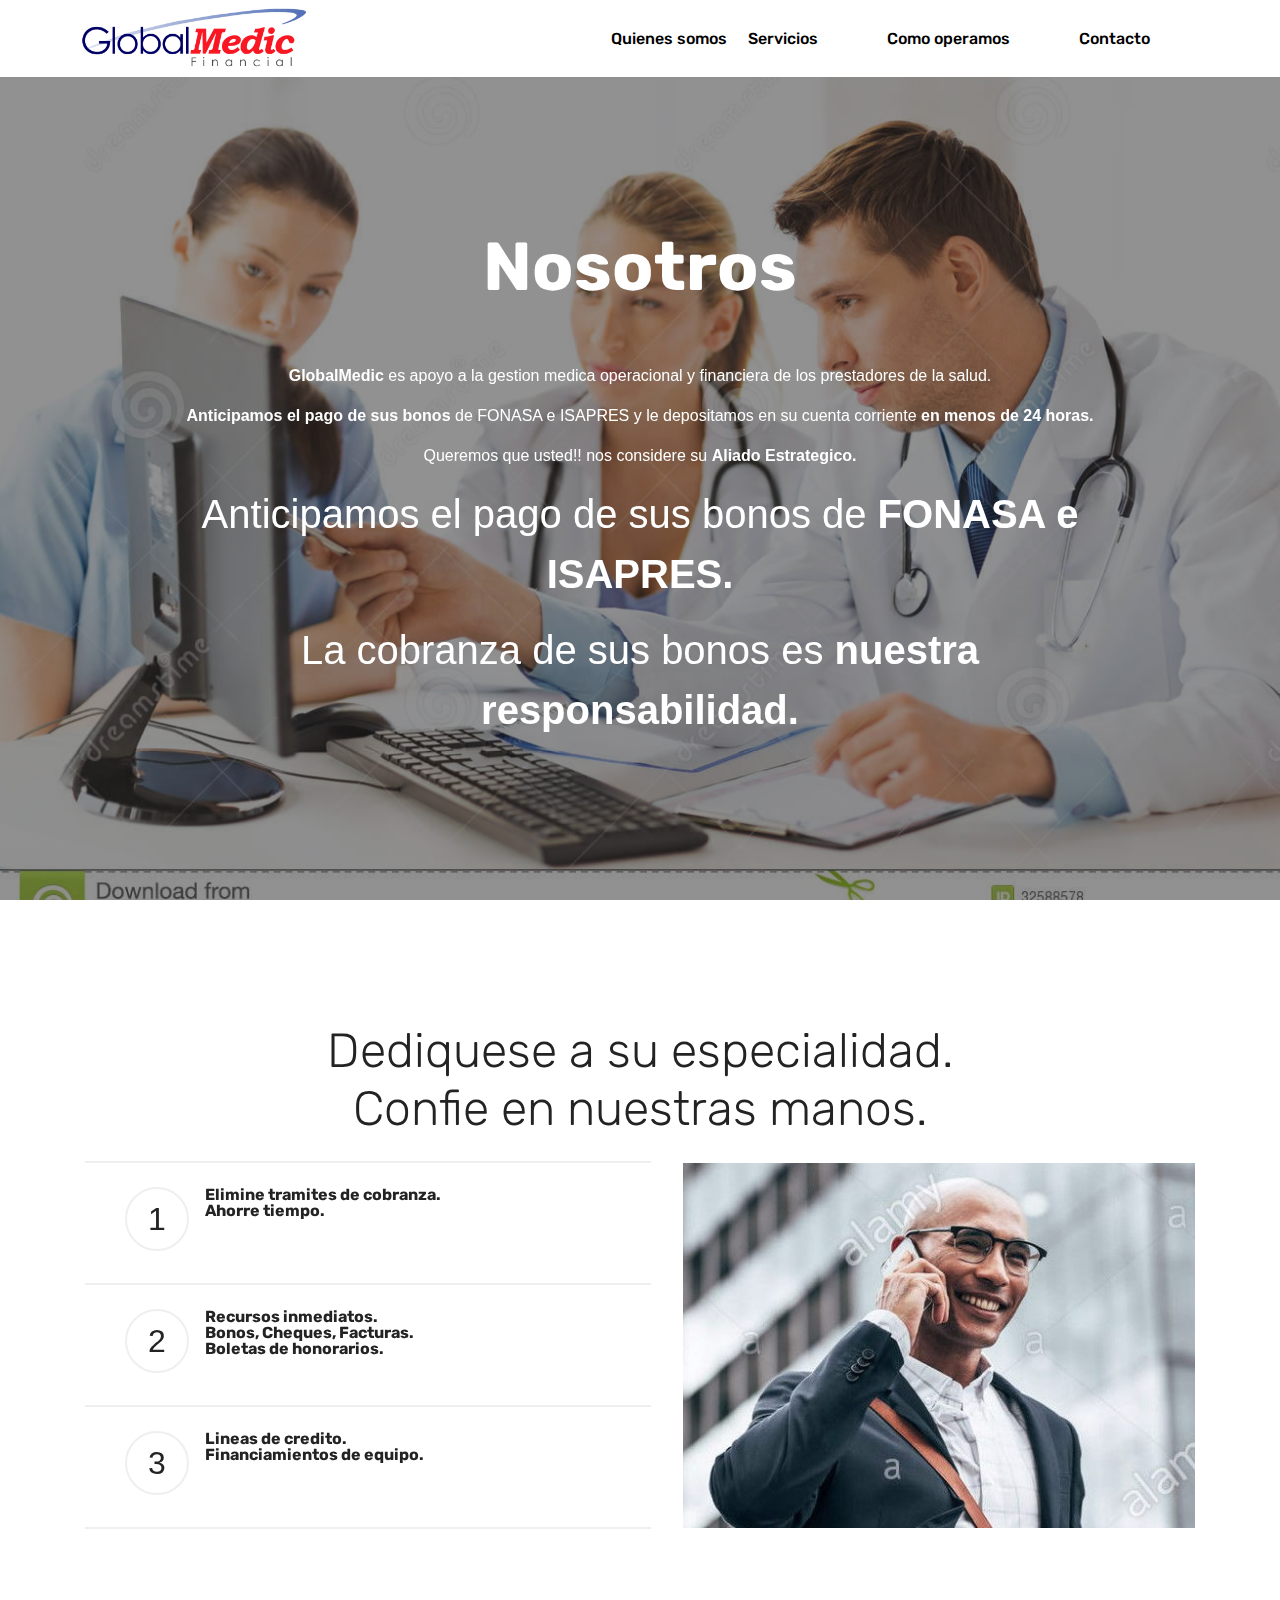
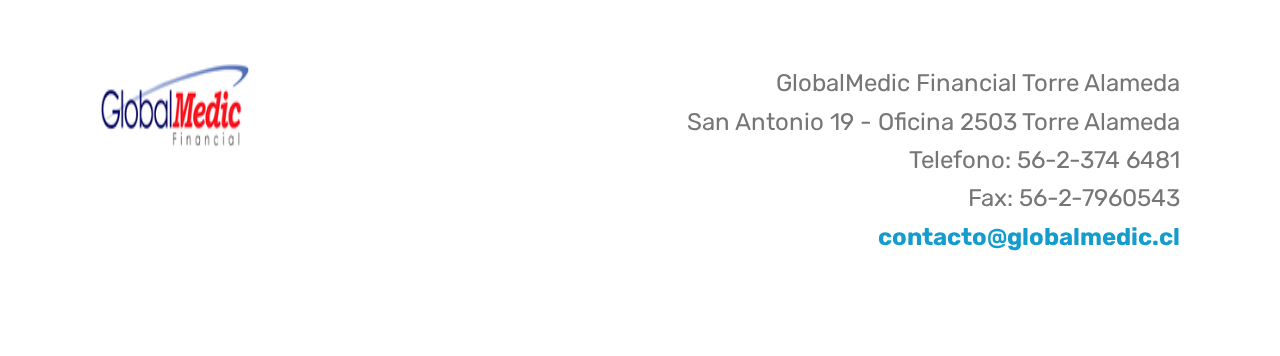
<file: index.html>
<!DOCTYPE html>
<html  >
<head>
  <!-- Site made with Mobirise Website Builder v4.10.5, https://mobirise.com -->
  <meta charset="UTF-8">
  <meta http-equiv="X-UA-Compatible" content="IE=edge">
  <meta name="generator" content="Mobirise v4.10.5, mobirise.com">
  <meta name="viewport" content="width=device-width, initial-scale=1, minimum-scale=1">
  <link rel="shortcut icon" href="assets/images/logo.png" type="image/x-icon">
  <meta name="description" content="Web Creator Description">
  
  <title>GlobalMedic</title>
  <link rel="stylesheet" href="assets/web/assets/mobirise-icons/mobirise-icons.css">
  <link rel="stylesheet" href="assets/tether/tether.min.css">
  <link rel="stylesheet" href="assets/bootstrap/css/bootstrap.min.css">
  <link rel="stylesheet" href="assets/bootstrap/css/bootstrap-grid.min.css">
  <link rel="stylesheet" href="assets/bootstrap/css/bootstrap-reboot.min.css">
  <link rel="stylesheet" href="assets/socicon/css/styles.css">
  <link rel="stylesheet" href="assets/dropdown/css/style.css">
  <link rel="stylesheet" href="assets/theme/css/style.css">
  <link rel="stylesheet" href="assets/mobirise/css/mbr-additional.css" type="text/css">
  
  
  
</head>
<body>
  <section class="menu cid-rvKEmhA0bP" once="menu" id="menu2-6">

    

    <nav class="navbar navbar-expand beta-menu navbar-dropdown align-items-center navbar-fixed-top navbar-toggleable-sm">
        <button class="navbar-toggler navbar-toggler-right" type="button" data-toggle="collapse" data-target="#navbarSupportedContent" aria-controls="navbarSupportedContent" aria-expanded="false" aria-label="Toggle navigation">
            <div class="hamburger">
                <span></span>
                <span></span>
                <span></span>
                <span></span>
            </div>
        </button>
        <div class="menu-logo">
            <div class="navbar-brand">
                <span class="navbar-logo">
                    <a href="index.html">
                        <img src="assets/images/captura-de-pantalla-96-400x107.png" alt="GlobalMedic" title="GlobalMedic" style="height: 3.8rem;">
                    </a>
                </span>
                
            </div>
        </div>
        <div class="collapse navbar-collapse" id="navbarSupportedContent">
            <ul class="navbar-nav nav-dropdown nav-right" data-app-modern-menu="true"><li class="nav-item">
                    <a class="nav-link link text-black display-4" href="global_medic_quienes_somos.html">
                        Quienes somos</a>
                </li>
                <li class="nav-item">
                    <a class="nav-link link text-black display-4" href="globlal_medic_servicios.html" >Servicios &nbsp; &nbsp; &nbsp; &nbsp; &nbsp; &nbsp;</a>
                </li><li class="nav-item"><a class="nav-link link text-black display-4" href="global_medic_como_operamos.html">Como operamos &nbsp; &nbsp; &nbsp; &nbsp; &nbsp; &nbsp;</a></li><li class="nav-item"><a class="nav-link link text-black display-4" href="global_medic_contacto.html">Contacto &nbsp; &nbsp; &nbsp; &nbsp; &nbsp;</a></li></ul>
            
        </div>
    </nav>
</section>

<section class="engine"><a href="https://mobirise.info/x">css templates</a></section><section class="cid-rvKEXzPjQa mbr-fullscreen mbr-parallax-background" id="header2-9">

    

    <div class="mbr-overlay" style="opacity: 0.5; background-color: rgb(35, 35, 35);"></div>

    <div class="container align-center">
        <div class="row justify-content-md-center">
            <div class="mbr-white col-md-10">
                <h1 class="mbr-section-title mbr-bold pb-3 mbr-fonts-style display-1"><br>Nosotros</h1>
                
                <p class="mbr-text pb-3 mbr-fonts-style display-5"></p><p><strong>GlobalMedic</strong> es apoyo a la gestion medica operacional y financiera de los prestadores de la salud.</p>       <p><strong>Anticipamos el pago de sus bonos</strong> de FONASA e ISAPRES y le depositamos en su cuenta corriente <strong>en menos de 24 horas.</strong></p>       <p>Queremos que usted!! nos considere su <strong>Aliado Estrategico.</strong></p>       <p style="font-size: 40px;">Anticipamos el pago de sus bonos de <strong>FONASA e ISAPRES.</strong></p>       <p style="font-size: 40px;">La cobranza de sus bonos es <strong>nuestra responsabilidad.</strong></p><p></p>
                
            </div>
        </div>
    </div>
    
</section>

<section class="counters4 counters cid-rvKFf0BI9j" id="counters4-a">

    

    

    <div class="container pt-4 mt-2">
        <h2 class="mbr-section-title pb-3 align-center mbr-fonts-style display-2">Dediquese a su especialidad.
<div>Confie en nuestras manos.</div></h2>
        
        <div class="media-container-row">
            <div class="media-block m-auto" style="width: 49%;">
                <div class="mbr-figure">
                    <img src="assets/images/imagen5-656x468.jpeg" alt="" title="">
                </div>
            </div>
            <div class="cards-block">
                <div class="cards-container">
                    <div class="card px-3 align-left col-12">
                        <div class="panel-item p-4 d-flex align-items-start">
                            <div class="card-img pr-3">
                                <h3 class="img-text d-flex align-items-center justify-content-center">
                                    1
                                </h3>
                            </div>
                            <div class="card-text">
                                <h4 class="mbr-content-title mbr-bold mbr-fonts-style display-7">Elimine tramites de cobranza.<br>Ahorre tiempo.</h4>
                                
                            </div>
                        </div>
                    </div>
                    <div class="card px-3 align-left col-12">
                        <div class="panel-item p-4 d-flex align-items-start">
                            <div class="card-img pr-3">
                                <h3 class="img-text d-flex align-items-center justify-content-center">
                                    2
                                </h3>
                            </div>
                            <div class="card-text">
                                <h4 class="mbr-content-title mbr-bold mbr-fonts-style display-7">Recursos inmediatos.<br>Bonos, Cheques, Facturas.<br>Boletas de honorarios.</h4>
                                
                            </div>
                        </div>
                    </div>
                    <div class="card px-3 align-left col-12">
                        <div class="panel-item p-4 d-flex align-items-start">
                            <div class="card-img pr-3">
                                <h3 class="img-text d-flex align-items-center justify-content-center">
                                    3
                                </h3>
                            </div>
                            <div class="card-text">
                                <h4 class="mbr-content-title mbr-bold mbr-fonts-style display-7">Lineas de credito.<br>Financiamientos de equipo.</h4>
                                
                            </div>
                        </div>
                    </div>
                    
                </div>
            </div>
        </div>
    </div>
</section>

<section class="cid-rvKUp8lnag" id="footer5-e">

    

    

    <div class="container">
        <div class="media-container-row">
            <div class="col-md-3">
                <div class="media-wrap">
                    <a href="index.html">
                       <img src="assets/images/globalmedic-logo-174x52.png" alt="GlobalMedic" title="GlobalMedic" style="width: 150px">
                    </a>
                </div>
            </div>
            <div class="col-md-9">
                <p class="mbr-text align-right links mbr-fonts-style display-5">GlobalMedic Financial Torre Alameda<br>San Antonio 19 - Oficina 2503 Torre Alameda<br>Telefono: 56-2-374 6481<br>Fax: 56-2-7960543<br><a href="mailto:contacto@globalmedic.cl" class="adr-link"><strong>contacto@globalmedic.cl</strong></a><br><br></p>
            </div>
        </div>
        
    </div>
</section>


  <script src="assets/web/assets/jquery/jquery.min.js"></script>
  <script src="assets/popper/popper.min.js"></script>
  <script src="assets/tether/tether.min.js"></script>
  <script src="assets/bootstrap/js/bootstrap.min.js"></script>
  <script src="assets/smoothscroll/smooth-scroll.js"></script>
  <script src="assets/touchswipe/jquery.touch-swipe.min.js"></script>
  <script src="assets/parallax/jarallax.min.js"></script>
  <script src="assets/viewportchecker/jquery.viewportchecker.js"></script>
  <script src="assets/dropdown/js/nav-dropdown.js"></script>
  <script src="assets/dropdown/js/navbar-dropdown.js"></script>
  <script src="assets/theme/js/script.js"></script>
  
  
</body>
</html>
</file>
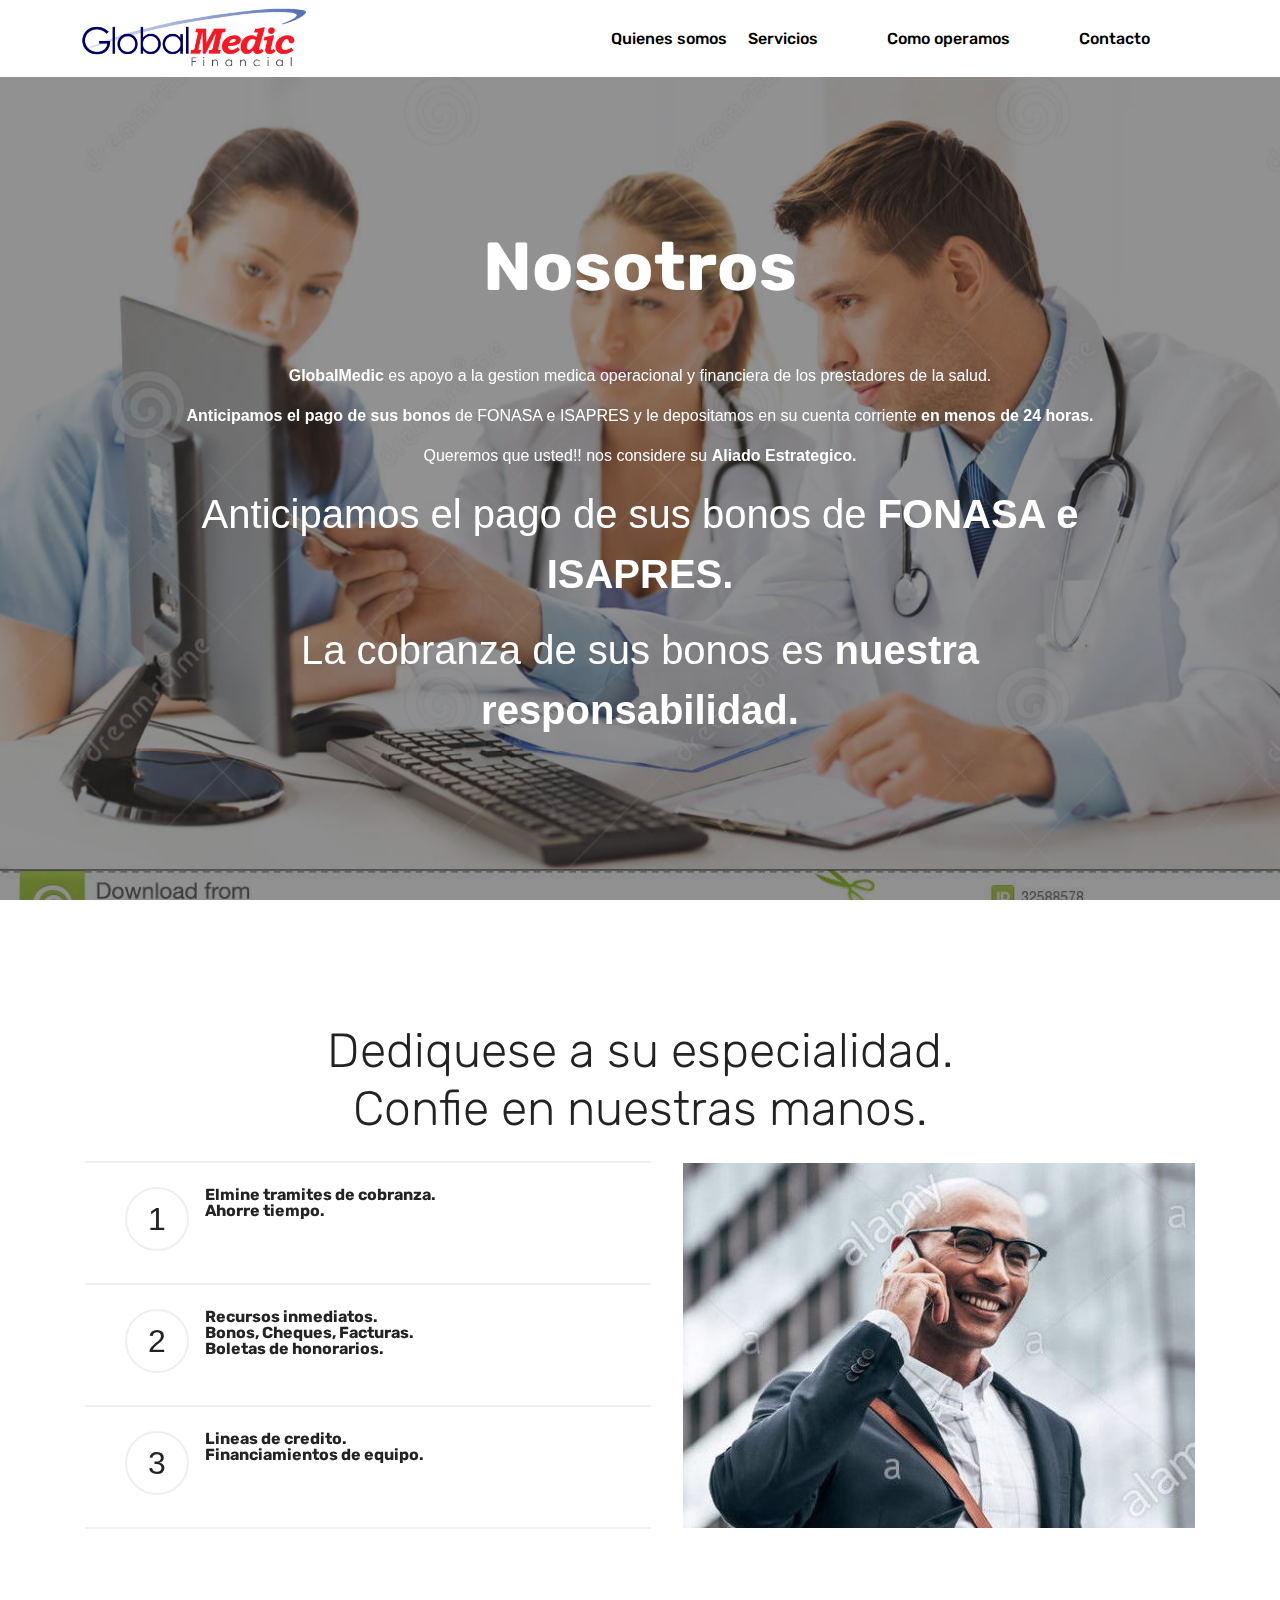
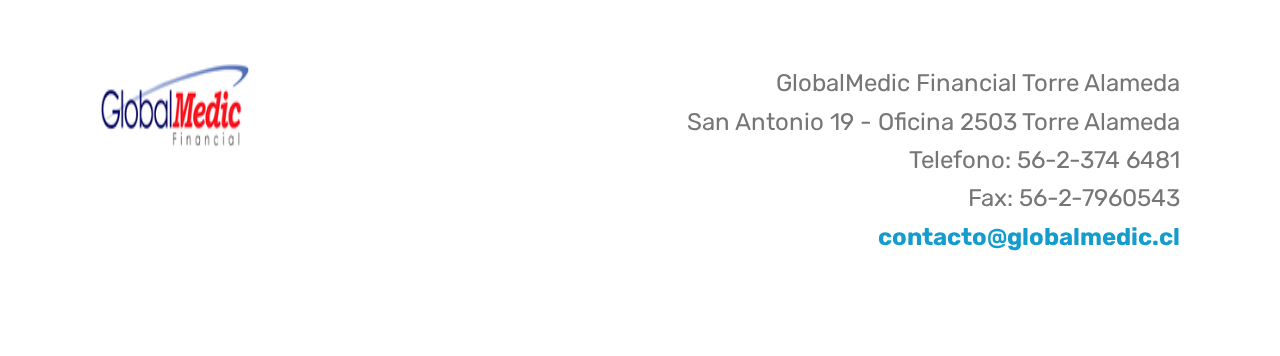
<file: global_medic.html>
<!DOCTYPE html>
<html  >
<head>
  <!-- Site made with Mobirise Website Builder v4.10.5, https://mobirise.com -->
  <meta charset="UTF-8">
  <meta http-equiv="X-UA-Compatible" content="IE=edge">
  <meta name="generator" content="Mobirise v4.10.5, mobirise.com">
  <meta name="viewport" content="width=device-width, initial-scale=1, minimum-scale=1">
  <link rel="shortcut icon" href="assets/images/logo.png" type="image/x-icon">
  <meta name="description" content="Web Creator Description">
  
  <title>GlobalMedic</title>
  <link rel="stylesheet" href="assets/web/assets/mobirise-icons/mobirise-icons.css">
  <link rel="stylesheet" href="assets/tether/tether.min.css">
  <link rel="stylesheet" href="assets/bootstrap/css/bootstrap.min.css">
  <link rel="stylesheet" href="assets/bootstrap/css/bootstrap-grid.min.css">
  <link rel="stylesheet" href="assets/bootstrap/css/bootstrap-reboot.min.css">
  <link rel="stylesheet" href="assets/socicon/css/styles.css">
  <link rel="stylesheet" href="assets/dropdown/css/style.css">
  <link rel="stylesheet" href="assets/theme/css/style.css">
  <link rel="stylesheet" href="assets/mobirise/css/mbr-additional.css" type="text/css">
  
  
  
</head>
<body>
  <section class="menu cid-rvKEmhA0bP" once="menu" id="menu2-6">

    

    <nav class="navbar navbar-expand beta-menu navbar-dropdown align-items-center navbar-fixed-top navbar-toggleable-sm">
        <button class="navbar-toggler navbar-toggler-right" type="button" data-toggle="collapse" data-target="#navbarSupportedContent" aria-controls="navbarSupportedContent" aria-expanded="false" aria-label="Toggle navigation">
            <div class="hamburger">
                <span></span>
                <span></span>
                <span></span>
                <span></span>
            </div>
        </button>
        <div class="menu-logo">
            <div class="navbar-brand">
                <span class="navbar-logo">
                    <a href="global_medic.html">
                        <img src="assets/images/captura-de-pantalla-96-400x107.png" alt="GlobalMedic" title="GlobalMedic" style="height: 3.8rem;">
                    </a>
                </span>
                
            </div>
        </div>
        <div class="collapse navbar-collapse" id="navbarSupportedContent">
            <ul class="navbar-nav nav-dropdown nav-right" data-app-modern-menu="true"><li class="nav-item">
                    <a class="nav-link link text-black display-4" href="global_medic_quienes_somos.html" target="_blank">
                        Quienes somos</a>
                </li>
                <li class="nav-item">
                    <a class="nav-link link text-black display-4" href="globlal_medic_servicios.html" target="_blank">Servicios &nbsp; &nbsp; &nbsp; &nbsp; &nbsp; &nbsp;</a>
                </li><li class="nav-item"><a class="nav-link link text-black display-4" href="global_medic_como_operamos.html" target="_blank">Como operamos &nbsp; &nbsp; &nbsp; &nbsp; &nbsp; &nbsp;</a></li><li class="nav-item"><a class="nav-link link text-black display-4" href="global_medic_contacto.html" target="_blank">Contacto &nbsp; &nbsp; &nbsp; &nbsp; &nbsp;</a></li></ul>
            
        </div>
    </nav>
</section>

<section class="engine"><a href="https://mobirise.info/x">css templates</a></section><section class="cid-rvKEXzPjQa mbr-fullscreen mbr-parallax-background" id="header2-9">

    

    <div class="mbr-overlay" style="opacity: 0.5; background-color: rgb(35, 35, 35);"></div>

    <div class="container align-center">
        <div class="row justify-content-md-center">
            <div class="mbr-white col-md-10">
                <h1 class="mbr-section-title mbr-bold pb-3 mbr-fonts-style display-1"><br>Nosotros</h1>
                
                <p class="mbr-text pb-3 mbr-fonts-style display-5"></p><p><strong>GlobalMedic</strong> es apoyo a la gestion medica operacional y financiera de los prestadores de la salud.</p>       <p><strong>Anticipamos el pago de sus bonos</strong> de FONASA e ISAPRES y le depositamos en su cuenta corriente <strong>en menos de 24 horas.</strong></p>       <p>Queremos que usted!! nos considere su <strong>Aliado Estrategico.</strong></p>       <p style="font-size: 40px;">Anticipamos el pago de sus bonos de <strong>FONASA e ISAPRES.</strong></p>       <p style="font-size: 40px;">La cobranza de sus bonos es <strong>nuestra responsabilidad.</strong></p><p></p>
                
            </div>
        </div>
    </div>
    
</section>

<section class="counters4 counters cid-rvKFf0BI9j" id="counters4-a">

    

    

    <div class="container pt-4 mt-2">
        <h2 class="mbr-section-title pb-3 align-center mbr-fonts-style display-2">Dediquese a su especialidad.
<div>Confie en nuestras manos.</div></h2>
        
        <div class="media-container-row">
            <div class="media-block m-auto" style="width: 49%;">
                <div class="mbr-figure">
                    <img src="assets/images/imagen5-656x468.jpeg" alt="" title="">
                </div>
            </div>
            <div class="cards-block">
                <div class="cards-container">
                    <div class="card px-3 align-left col-12">
                        <div class="panel-item p-4 d-flex align-items-start">
                            <div class="card-img pr-3">
                                <h3 class="img-text d-flex align-items-center justify-content-center">
                                    1
                                </h3>
                            </div>
                            <div class="card-text">
                                <h4 class="mbr-content-title mbr-bold mbr-fonts-style display-7">Elmine tramites de cobranza.<br>Ahorre tiempo.</h4>
                                
                            </div>
                        </div>
                    </div>
                    <div class="card px-3 align-left col-12">
                        <div class="panel-item p-4 d-flex align-items-start">
                            <div class="card-img pr-3">
                                <h3 class="img-text d-flex align-items-center justify-content-center">
                                    2
                                </h3>
                            </div>
                            <div class="card-text">
                                <h4 class="mbr-content-title mbr-bold mbr-fonts-style display-7">Recursos inmediatos.<br>Bonos, Cheques, Facturas.<br>Boletas de honorarios.</h4>
                                
                            </div>
                        </div>
                    </div>
                    <div class="card px-3 align-left col-12">
                        <div class="panel-item p-4 d-flex align-items-start">
                            <div class="card-img pr-3">
                                <h3 class="img-text d-flex align-items-center justify-content-center">
                                    3
                                </h3>
                            </div>
                            <div class="card-text">
                                <h4 class="mbr-content-title mbr-bold mbr-fonts-style display-7">Lineas de credito.<br>Financiamientos de equipo.</h4>
                                
                            </div>
                        </div>
                    </div>
                    
                </div>
            </div>
        </div>
    </div>
</section>

<section class="cid-rvKUp8lnag" id="footer5-e">

    

    

    <div class="container">
        <div class="media-container-row">
            <div class="col-md-3">
                <div class="media-wrap">
                    <a href="global_medic.html" target="_blank">
                       <img src="assets/images/globalmedic-logo-174x52.png" alt="GlobalMedic" title="GlobalMedic" style="width: 150px">
                    </a>
                </div>
            </div>
            <div class="col-md-9">
                <p class="mbr-text align-right links mbr-fonts-style display-5">GlobalMedic Financial Torre Alameda<br>San Antonio 19 - Oficina 2503 Torre Alameda<br>Telefono: 56-2-374 6481<br>Fax: 56-2-7960543<br><a href="mailto:contacto@globalmedic.cl" class="adr-link"><strong>contacto@globalmedic.cl</strong></a><br><br></p>
            </div>
        </div>
        
    </div>
</section>


  <script src="assets/web/assets/jquery/jquery.min.js"></script>
  <script src="assets/popper/popper.min.js"></script>
  <script src="assets/tether/tether.min.js"></script>
  <script src="assets/bootstrap/js/bootstrap.min.js"></script>
  <script src="assets/smoothscroll/smooth-scroll.js"></script>
  <script src="assets/touchswipe/jquery.touch-swipe.min.js"></script>
  <script src="assets/parallax/jarallax.min.js"></script>
  <script src="assets/viewportchecker/jquery.viewportchecker.js"></script>
  <script src="assets/dropdown/js/nav-dropdown.js"></script>
  <script src="assets/dropdown/js/navbar-dropdown.js"></script>
  <script src="assets/theme/js/script.js"></script>
  
  
</body>
</html>
</file>
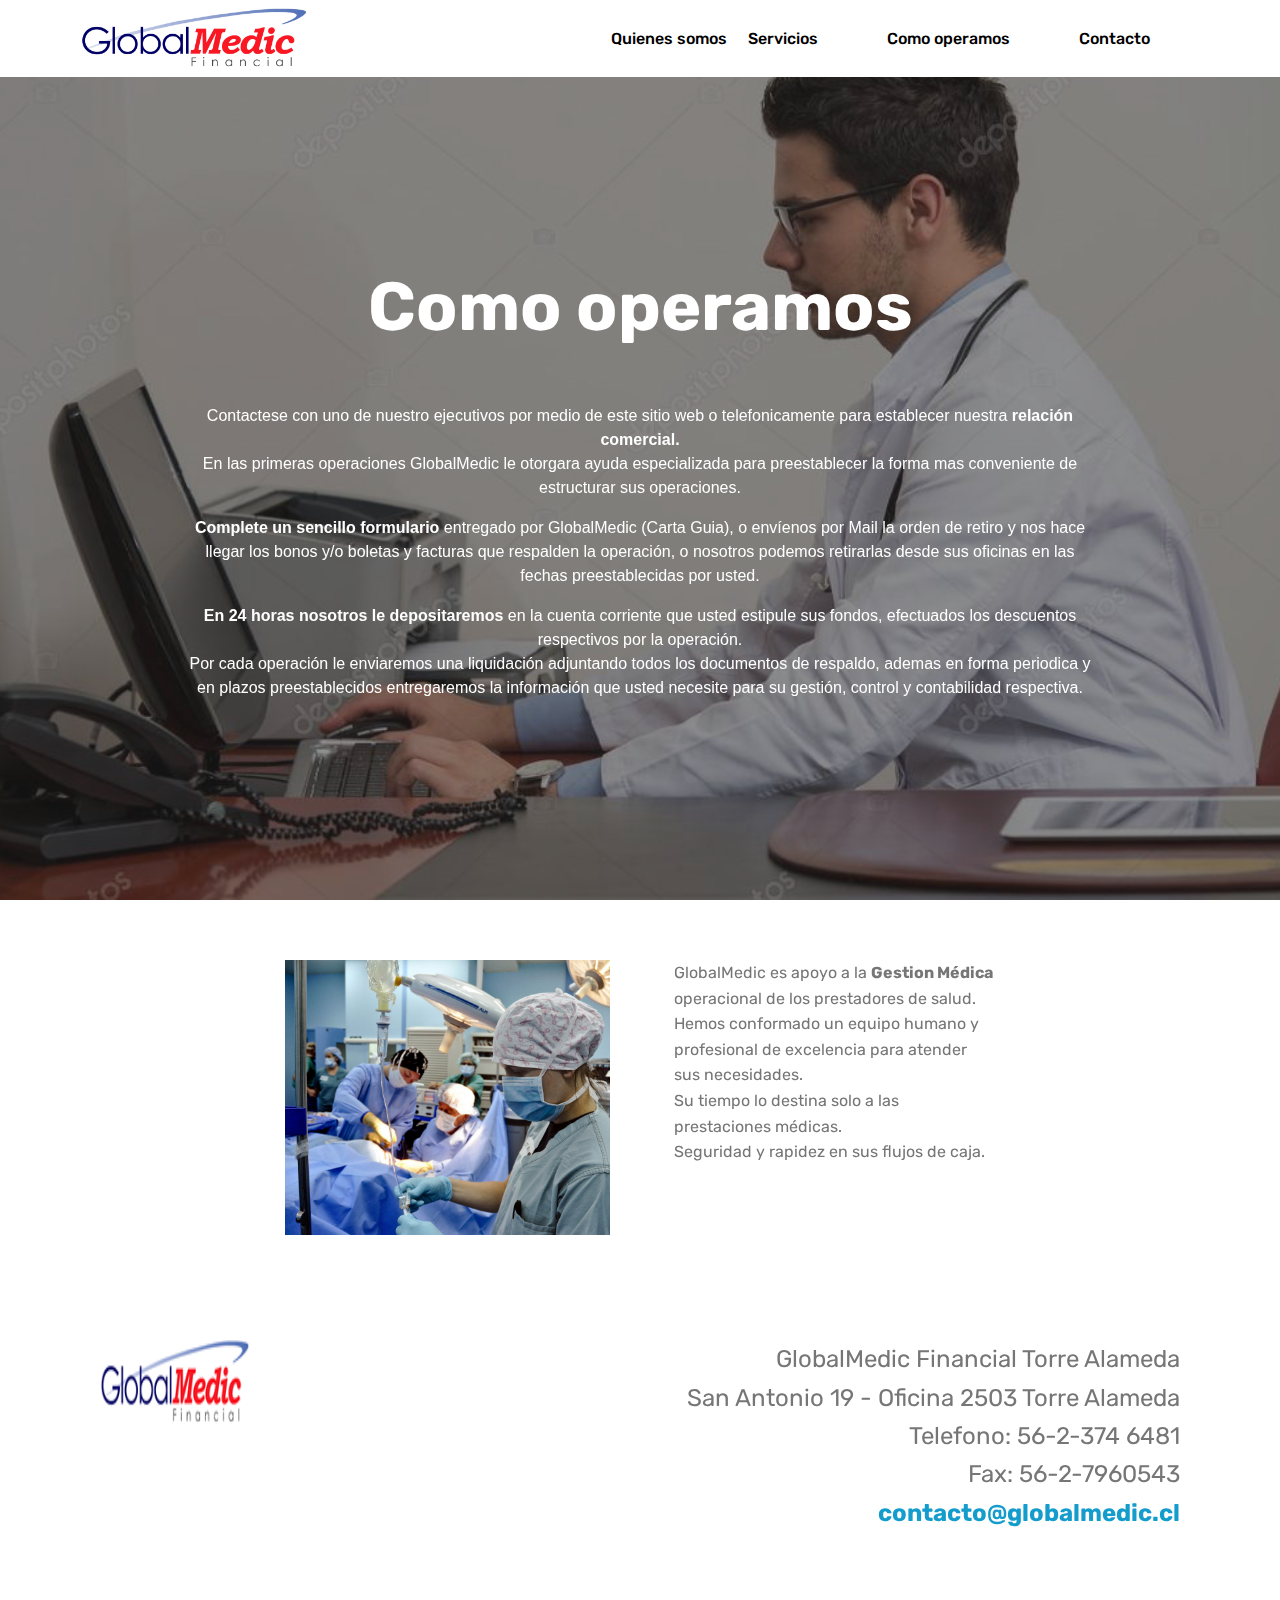
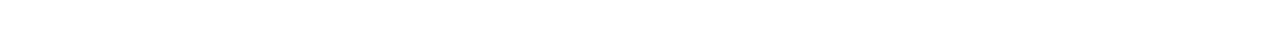
<file: global_medic_como_operamos.html>
<!DOCTYPE html>
<html  >
<head>
  <!-- Site made with Mobirise Website Builder v4.10.5, https://mobirise.com -->
  <meta charset="UTF-8">
  <meta http-equiv="X-UA-Compatible" content="IE=edge">
  <meta name="generator" content="Mobirise v4.10.5, mobirise.com">
  <meta name="viewport" content="width=device-width, initial-scale=1, minimum-scale=1">
  <link rel="shortcut icon" href="assets/images/logo.png" type="image/x-icon">
  <meta name="description" content="Web Site Maker Description">
  
  <title>GlobalMedic - Como Operamos</title>
  <link rel="stylesheet" href="assets/web/assets/mobirise-icons/mobirise-icons.css">
  <link rel="stylesheet" href="assets/tether/tether.min.css">
  <link rel="stylesheet" href="assets/bootstrap/css/bootstrap.min.css">
  <link rel="stylesheet" href="assets/bootstrap/css/bootstrap-grid.min.css">
  <link rel="stylesheet" href="assets/bootstrap/css/bootstrap-reboot.min.css">
  <link rel="stylesheet" href="assets/socicon/css/styles.css">
  <link rel="stylesheet" href="assets/dropdown/css/style.css">
  <link rel="stylesheet" href="assets/theme/css/style.css">
  <link rel="stylesheet" href="assets/mobirise/css/mbr-additional.css" type="text/css">
  
  
  
</head>
<body>
  <section class="menu cid-rvKEmhA0bP" once="menu" id="menu2-s">

    

    <nav class="navbar navbar-expand beta-menu navbar-dropdown align-items-center navbar-fixed-top navbar-toggleable-sm">
        <button class="navbar-toggler navbar-toggler-right" type="button" data-toggle="collapse" data-target="#navbarSupportedContent" aria-controls="navbarSupportedContent" aria-expanded="false" aria-label="Toggle navigation">
            <div class="hamburger">
                <span></span>
                <span></span>
                <span></span>
                <span></span>
            </div>
        </button>
        <div class="menu-logo">
            <div class="navbar-brand">
                <span class="navbar-logo">
                    <a href="index.html">
                        <img src="assets/images/captura-de-pantalla-96-400x107.png" alt="GlobalMedic" title="GlobalMedic" style="height: 3.8rem;">
                    </a>
                </span>
                
            </div>
        </div>
        <div class="collapse navbar-collapse" id="navbarSupportedContent">
            <ul class="navbar-nav nav-dropdown nav-right" data-app-modern-menu="true"><li class="nav-item">
                    <a class="nav-link link text-black display-4" href="global_medic_quienes_somos.html">
                        Quienes somos</a>
                </li>
                <li class="nav-item">
                    <a class="nav-link link text-black display-4" href="globlal_medic_servicios.html">Servicios &nbsp; &nbsp; &nbsp; &nbsp; &nbsp; &nbsp;</a>
                </li><li class="nav-item"><a class="nav-link link text-black display-4" href="global_medic_como_operamos.html">Como operamos &nbsp; &nbsp; &nbsp; &nbsp; &nbsp; &nbsp;</a></li><li class="nav-item"><a class="nav-link link text-black display-4" href="global_medic_contacto.html">Contacto &nbsp; &nbsp; &nbsp; &nbsp; &nbsp;</a></li></ul>
            
        </div>
    </nav>
</section>

<section class="engine"><a href="https://mobirise.info/d">site maker</a></section><section class="cid-rvLjwFspz8 mbr-fullscreen mbr-parallax-background" id="header2-t">

    

    <div class="mbr-overlay" style="opacity: 0.5; background-color: rgb(35, 35, 35);"></div>

    <div class="container align-center">
        <div class="row justify-content-md-center">
            <div class="mbr-white col-md-10">
                <h1 class="mbr-section-title mbr-bold pb-3 mbr-fonts-style display-1">
                    <br>Como operamos</h1>
                
                <p class="mbr-text pb-3 mbr-fonts-style display-5"></p><p>Contactese con uno de nuestro ejecutivos por medio de este sitio web o telefonicamente para establecer nuestra <strong>relación comercial.</strong>
<br>          En las primeras operaciones GlobalMedic le otorgara ayuda especializada para preestablecer la forma mas conveniente de estructurar sus operaciones.</p>
<p><strong>Complete un sencillo formulario</strong> entregado por GlobalMedic (Carta Guia), o envíenos por Mail la orden de retiro y nos hace llegar los bonos y/o boletas y facturas que respalden la operación, o nosotros podemos retirarlas desde sus oficinas en las fechas preestablecidas por usted.</p>          <p><strong>En 24 horas nosotros le depositaremos</strong> en la cuenta corriente que usted estipule sus fondos, efectuados los descuentos respectivos por la operación.
<br>            Por cada operación le enviaremos una liquidación adjuntando todos los documentos de respaldo, ademas en forma periodica y en plazos preestablecidos entregaremos la información que usted necesite para su gestión, control y contabilidad respectiva.</p><p></p>
                
            </div>
        </div>
    </div>
    
</section>

<section class="mbr-section content6 cid-rvLndSJCwH" id="content6-y">
    
     
    
    <div class="container">
        <div class="media-container-row">
            <div class="col-12 col-md-8">
                <div class="media-container-row">
                    <div class="mbr-figure" style="width: 110%;">
                      <img src="assets/images/mbr-960x814.jpg" alt="Mobirise" title="">  
                    </div>
                    <div class="media-content">
                        <div class="mbr-section-text">
                            <p class="mbr-text mb-0 mbr-fonts-style display-7">GlobalMedic es apoyo a la <strong>Gestion Médica</strong> operacional de los prestadores de salud. <br>Hemos conformado un equipo humano y profesional de excelencia para atender sus necesidades. <br>Su tiempo lo destina solo a las prestaciones médicas.<br>Seguridad y rapidez en sus flujos de caja.</p>
                        </div>
                    </div>
                </div>
            </div>
        </div>
    </div>
</section>

<section class="cid-rvKUp8lnag" id="footer5-e">

    

    

    <div class="container">
        <div class="media-container-row">
            <div class="col-md-3">
                <div class="media-wrap">
                    <a href="index.html">
                       <img src="assets/images/globalmedic-logo-174x52.png" alt="GlobalMedic" title="GlobalMedic" style="width: 150px">
                    </a>
                </div>
            </div>
            <div class="col-md-9">
                <p class="mbr-text align-right links mbr-fonts-style display-5">GlobalMedic Financial Torre Alameda<br>San Antonio 19 - Oficina 2503 Torre Alameda<br>Telefono: 56-2-374 6481<br>Fax: 56-2-7960543<br><a href="mailto:contacto@globalmedic.cl" class="adr-link"><strong>contacto@globalmedic.cl</strong></a><br><br></p>
            </div>
        </div>
        
    </div>
</section>


  <script src="assets/web/assets/jquery/jquery.min.js"></script>
  <script src="assets/popper/popper.min.js"></script>
  <script src="assets/tether/tether.min.js"></script>
  <script src="assets/bootstrap/js/bootstrap.min.js"></script>
  <script src="assets/dropdown/js/nav-dropdown.js"></script>
  <script src="assets/dropdown/js/navbar-dropdown.js"></script>
  <script src="assets/touchswipe/jquery.touch-swipe.min.js"></script>
  <script src="assets/parallax/jarallax.min.js"></script>
  <script src="assets/smoothscroll/smooth-scroll.js"></script>
  <script src="assets/theme/js/script.js"></script>
  
  
</body>
</html>
</file>
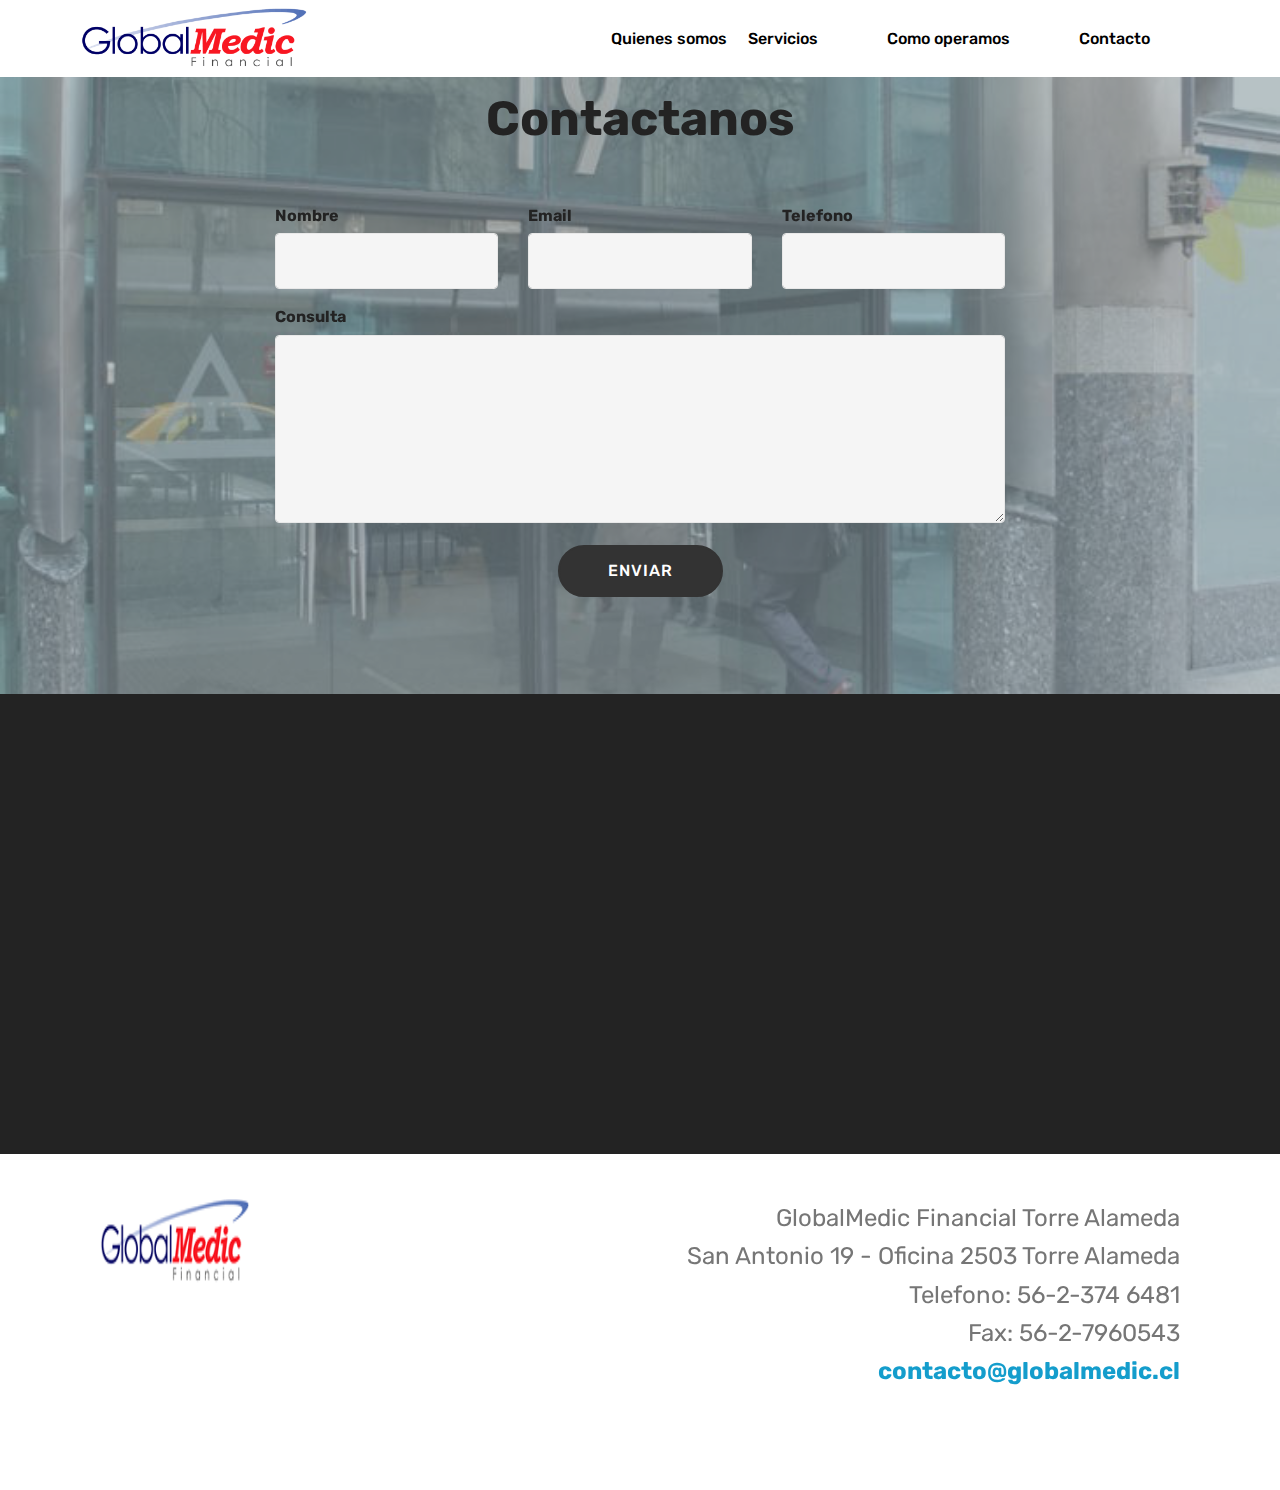
<file: global_medic_contacto.html>
<!DOCTYPE html>
<html  >
<head>
  <!-- Site made with Mobirise Website Builder v4.10.5, https://mobirise.com -->
  <meta charset="UTF-8">
  <meta http-equiv="X-UA-Compatible" content="IE=edge">
  <meta name="generator" content="Mobirise v4.10.5, mobirise.com">
  <meta name="viewport" content="width=device-width, initial-scale=1, minimum-scale=1">
  <link rel="shortcut icon" href="assets/images/logo.png" type="image/x-icon">
  <meta name="description" content="Site Generator Description">
  
  <title>GlobalMedic - Contacto</title>
  <link rel="stylesheet" href="assets/web/assets/mobirise-icons/mobirise-icons.css">
  <link rel="stylesheet" href="assets/tether/tether.min.css">
  <link rel="stylesheet" href="assets/bootstrap/css/bootstrap.min.css">
  <link rel="stylesheet" href="assets/bootstrap/css/bootstrap-grid.min.css">
  <link rel="stylesheet" href="assets/bootstrap/css/bootstrap-reboot.min.css">
  <link rel="stylesheet" href="assets/dropdown/css/style.css">
  <link rel="stylesheet" href="assets/socicon/css/styles.css">
  <link rel="stylesheet" href="assets/theme/css/style.css">
  <link rel="stylesheet" href="assets/mobirise/css/mbr-additional.css" type="text/css">
  
  
  
</head>
<body>
  <section class="menu cid-rvKEmhA0bP" once="menu" id="menu2-10">

    

    <nav class="navbar navbar-expand beta-menu navbar-dropdown align-items-center navbar-fixed-top navbar-toggleable-sm">
        <button class="navbar-toggler navbar-toggler-right" type="button" data-toggle="collapse" data-target="#navbarSupportedContent" aria-controls="navbarSupportedContent" aria-expanded="false" aria-label="Toggle navigation">
            <div class="hamburger">
                <span></span>
                <span></span>
                <span></span>
                <span></span>
            </div>
        </button>
        <div class="menu-logo">
            <div class="navbar-brand">
                <span class="navbar-logo">
                    <a href="index.html">
                        <img src="assets/images/captura-de-pantalla-96-400x107.png" alt="GlobalMedic" title="GlobalMedic" style="height: 3.8rem;">
                    </a>
                </span>
                
            </div>
        </div>
        <div class="collapse navbar-collapse" id="navbarSupportedContent">
            <ul class="navbar-nav nav-dropdown nav-right" data-app-modern-menu="true"><li class="nav-item">
                    <a class="nav-link link text-black display-4" href="global_medic_quienes_somos.html">
                        Quienes somos</a>
                </li>
                <li class="nav-item">
                    <a class="nav-link link text-black display-4" href="globlal_medic_servicios.html">Servicios &nbsp; &nbsp; &nbsp; &nbsp; &nbsp; &nbsp;</a>
                </li><li class="nav-item"><a class="nav-link link text-black display-4" href="global_medic_como_operamos.html">Como operamos &nbsp; &nbsp; &nbsp; &nbsp; &nbsp; &nbsp;</a></li><li class="nav-item"><a class="nav-link link text-black display-4" href="global_medic_contacto.html">Contacto &nbsp; &nbsp; &nbsp; &nbsp; &nbsp;</a></li></ul>
            
        </div>
    </nav>
</section>

<section class="engine"><a href="https://mobirise.info/h">create a web page</a></section><section class="mbr-section form1 cid-rvLDlODU3e mbr-parallax-background" id="form1-12">

    

    <div class="mbr-overlay" style="opacity: 0.6; background-color: rgb(135, 154, 159);">
    </div>
    <div class="container">
        <div class="row justify-content-center">
            <div class="title col-12 col-lg-8">
                <h2 class="mbr-section-title align-center pb-3 mbr-fonts-style display-2"><strong>
                    Contactanos</strong></h2>
                
            </div>
        </div>
    </div>
    <div class="container">
        <div class="row justify-content-center">
            <div class="media-container-column col-lg-8" data-form-type="formoid">
                <!---Formbuilder Form--->
                <form action="https://mobirise.com/" method="POST" class="mbr-form form-with-styler" data-form-title="Mobirise Form"><input type="hidden" name="email" data-form-email="true" value="78eLlyLyxH38CjwXta00FinRHM0eAWCFctuJM2EAbOcNJgI5RrtgNQwdmoa7OMtY/7uTawxxy4t5eVItvozHMTcS9DDCfH6C63uoVJozbaI7fcrUbc0bqAoiQatTZ5ME">
                    <div class="row">
                        <div hidden="hidden" data-form-alert="" class="alert alert-success col-12">Gracias por escribirnos.</div>
                        <div hidden="hidden" data-form-alert-danger="" class="alert alert-danger col-12">
                        </div>
                    </div>
                    <div class="dragArea row">
                        <div class="col-md-4  form-group" data-for="name">
                            <label for="name-form1-12" class="form-control-label mbr-fonts-style display-7"><strong>Nombre</strong></label>
                            <input type="text" name="name" data-form-field="Name" required="required" class="form-control display-7" id="name-form1-12">
                        </div>
                        <div class="col-md-4  form-group" data-for="email">
                            <label for="email-form1-12" class="form-control-label mbr-fonts-style display-7"><strong>Email</strong></label>
                            <input type="email" name="email" data-form-field="Email" required="required" class="form-control display-7" id="email-form1-12">
                        </div>
                        <div data-for="phone" class="col-md-4  form-group">
                            <label for="phone-form1-12" class="form-control-label mbr-fonts-style display-7"><strong>Telefono</strong></label>
                            <input type="tel" name="phone" data-form-field="Phone" class="form-control display-7" id="phone-form1-12">
                        </div>
                        <div data-for="message" class="col-md-12 form-group">
                            <label for="message-form1-12" class="form-control-label mbr-fonts-style display-7"><strong>Consulta</strong></label>
                            <textarea name="message" data-form-field="Message" class="form-control display-7" id="message-form1-12"></textarea>
                        </div>
                        <div class="col-md-12 input-group-btn align-center"><button type="submit" class="btn btn-form btn-black display-4">ENVIAR</button></div>
                    </div>
                </form><!---Formbuilder Form--->
            </div>
        </div>
    </div>
</section>

<section class="map2 cid-rvLEIwsXag" id="map2-15">

    

    <div class="container">
        <div class="media-container-row">
            <div class="col-md-8">
                <div class="google-map"><iframe frameborder="0" style="border:0" src="https://www.google.com/maps/embed/v1/place?key=AIzaSyCy9r70T3NYf3PhvVflTo0_zdif2_IoIYs&amp;q=place_id:ChIJg_z6r6HFYpYRR-CK-6_TCeQ" allowfullscreen=""></iframe></div>
        </div>
    </div>
</div></section>

<section class="cid-rvKUp8lnag" id="footer5-e">

    

    

    <div class="container">
        <div class="media-container-row">
            <div class="col-md-3">
                <div class="media-wrap">
                    <a href="index.html">
                       <img src="assets/images/globalmedic-logo-174x52.png" alt="GlobalMedic" title="GlobalMedic" style="width: 150px">
                    </a>
                </div>
            </div>
            <div class="col-md-9">
                <p class="mbr-text align-right links mbr-fonts-style display-5">GlobalMedic Financial Torre Alameda<br>San Antonio 19 - Oficina 2503 Torre Alameda<br>Telefono: 56-2-374 6481<br>Fax: 56-2-7960543<br><a href="mailto:contacto@globalmedic.cl" class="adr-link"><strong>contacto@globalmedic.cl</strong></a><br><br></p>
            </div>
        </div>
        
    </div>
</section>


  <script src="assets/web/assets/jquery/jquery.min.js"></script>
  <script src="assets/popper/popper.min.js"></script>
  <script src="assets/tether/tether.min.js"></script>
  <script src="assets/bootstrap/js/bootstrap.min.js"></script>
  <script src="assets/smoothscroll/smooth-scroll.js"></script>
  <script src="assets/dropdown/js/nav-dropdown.js"></script>
  <script src="assets/dropdown/js/navbar-dropdown.js"></script>
  <script src="assets/touchswipe/jquery.touch-swipe.min.js"></script>
  <script src="assets/parallax/jarallax.min.js"></script>
  <script src="assets/theme/js/script.js"></script>
  <script src="assets/formoid/formoid.min.js"></script>
  
  
</body>
</html>
</file>
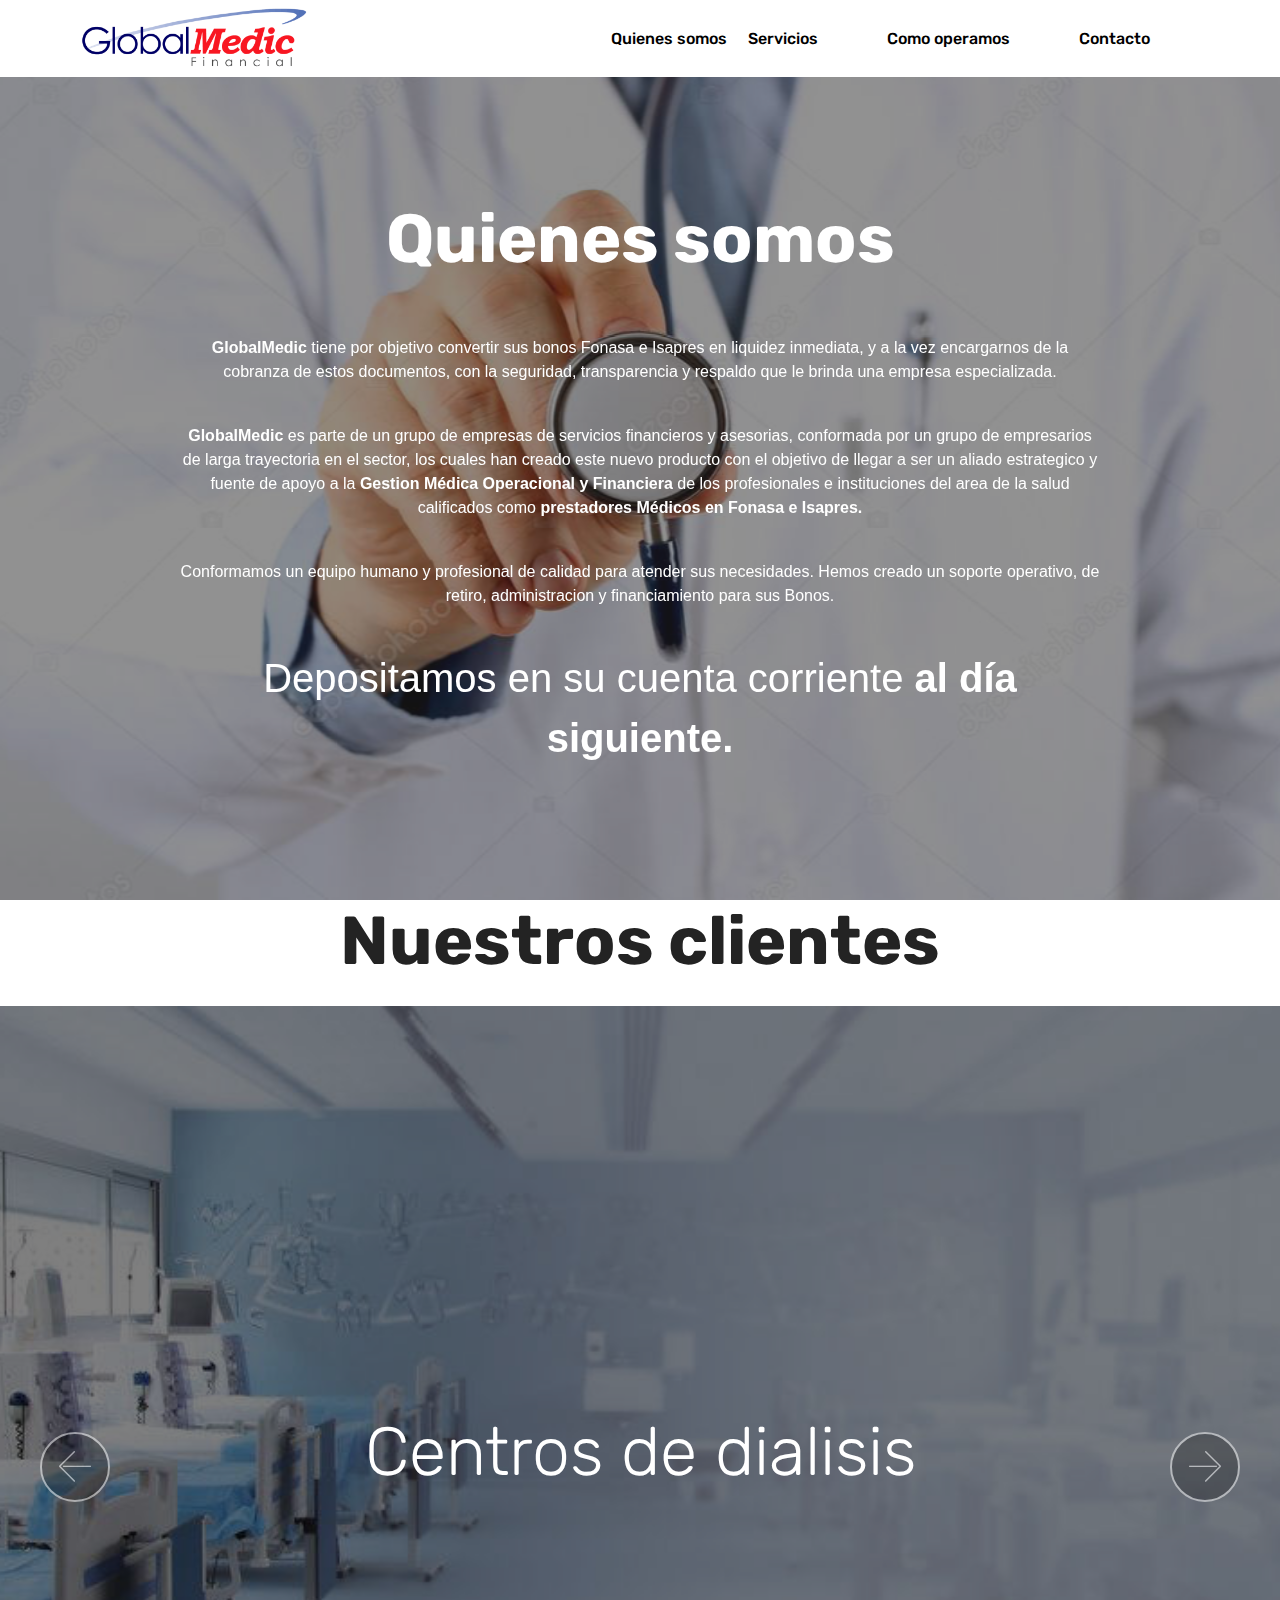
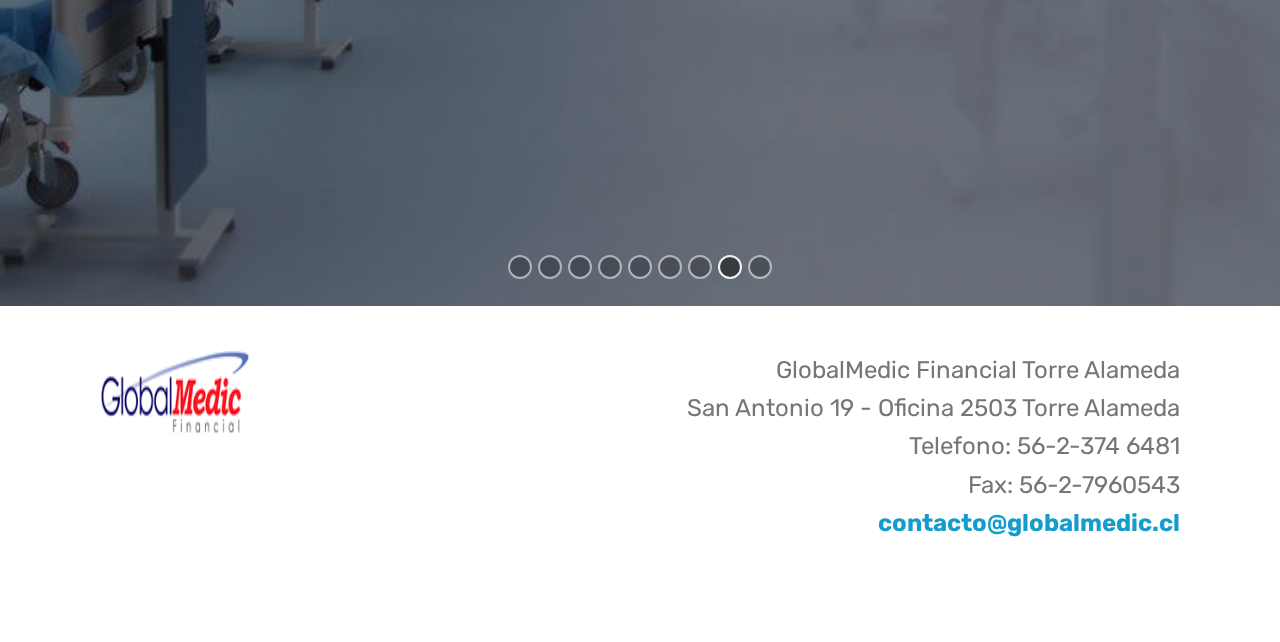
<file: global_medic_quienes_somos.html>
<!DOCTYPE html>
<html  >
<head>
  <!-- Site made with Mobirise Website Builder v4.10.5, https://mobirise.com -->
  <meta charset="UTF-8">
  <meta http-equiv="X-UA-Compatible" content="IE=edge">
  <meta name="generator" content="Mobirise v4.10.5, mobirise.com">
  <meta name="viewport" content="width=device-width, initial-scale=1, minimum-scale=1">
  <link rel="shortcut icon" href="assets/images/logo.png" type="image/x-icon">
  <meta name="description" content="Web Maker Description">
  
  <title>GlobalMedic - Quienes Somos</title>
  <link rel="stylesheet" href="assets/web/assets/mobirise-icons/mobirise-icons.css">
  <link rel="stylesheet" href="assets/tether/tether.min.css">
  <link rel="stylesheet" href="assets/bootstrap/css/bootstrap.min.css">
  <link rel="stylesheet" href="assets/bootstrap/css/bootstrap-grid.min.css">
  <link rel="stylesheet" href="assets/bootstrap/css/bootstrap-reboot.min.css">
  <link rel="stylesheet" href="assets/dropdown/css/style.css">
  <link rel="stylesheet" href="assets/socicon/css/styles.css">
  <link rel="stylesheet" href="assets/theme/css/style.css">
  <link rel="stylesheet" href="assets/mobirise/css/mbr-additional.css" type="text/css">
  
  
  
</head>
<body>
  <section class="menu cid-rvKEmhA0bP" once="menu" id="menu2-f">

    

    <nav class="navbar navbar-expand beta-menu navbar-dropdown align-items-center navbar-fixed-top navbar-toggleable-sm">
        <button class="navbar-toggler navbar-toggler-right" type="button" data-toggle="collapse" data-target="#navbarSupportedContent" aria-controls="navbarSupportedContent" aria-expanded="false" aria-label="Toggle navigation">
            <div class="hamburger">
                <span></span>
                <span></span>
                <span></span>
                <span></span>
            </div>
        </button>
        <div class="menu-logo">
            <div class="navbar-brand">
                <span class="navbar-logo">
                    <a href="index.html">
                        <img src="assets/images/captura-de-pantalla-96-400x107.png" alt="GlobalMedic" title="GlobalMedic" style="height: 3.8rem;">
                    </a>
                </span>
                
            </div>
        </div>
        <div class="collapse navbar-collapse" id="navbarSupportedContent">
            <ul class="navbar-nav nav-dropdown nav-right" data-app-modern-menu="true"><li class="nav-item">
                    <a class="nav-link link text-black display-4" href="global_medic_quienes_somos.html" target="_blank">
                        Quienes somos</a>
                </li>
                <li class="nav-item">
                    <a class="nav-link link text-black display-4" href="globlal_medic_servicios.html" target="_blank">Servicios &nbsp; &nbsp; &nbsp; &nbsp; &nbsp; &nbsp;</a>
                </li><li class="nav-item"><a class="nav-link link text-black display-4" href="global_medic_como_operamos.html" target="_blank">Como operamos &nbsp; &nbsp; &nbsp; &nbsp; &nbsp; &nbsp;</a></li><li class="nav-item"><a class="nav-link link text-black display-4" href="global_medic_contacto.html" target="_blank">Contacto &nbsp; &nbsp; &nbsp; &nbsp; &nbsp;</a></li></ul>
            
        </div>
    </nav>
</section>

<section class="engine"><a href="https://mobirise.info/o">portfolio website templates</a></section><section class="cid-rvKZ04NVcH mbr-fullscreen mbr-parallax-background" id="header2-g">

    

    <div class="mbr-overlay" style="opacity: 0.5; background-color: rgb(35, 35, 35);"></div>

    <div class="container align-center">
        <div class="row justify-content-md-center">
            <div class="mbr-white col-md-10">
                <h1 class="mbr-section-title mbr-bold pb-3 mbr-fonts-style display-1"><br>Quienes somos</h1>
                
                <p class="mbr-text pb-3 mbr-fonts-style display-5"></p><p><strong>GlobalMedic</strong> tiene por objetivo convertir sus bonos Fonasa e Isapres en liquidez inmediata, y a la vez encargarnos de la cobranza de estos documentos, con la seguridad, transparencia y respaldo que le brinda una empresa especializada.</p>
<br>      <p><strong>GlobalMedic</strong> es parte de un grupo de empresas de servicios financieros y asesorias, conformada por un grupo de empresarios de larga trayectoria en el sector, los cuales han creado este nuevo producto con el objetivo de llegar a ser un aliado estrategico y fuente de apoyo a la <strong>Gestion Médica Operacional y Financiera</strong> de los profesionales e instituciones del area de la salud calificados como <strong>prestadores Médicos en Fonasa e Isapres.</strong></p>
<br>      <p>Conformamos un equipo humano y profesional de calidad para atender sus necesidades. Hemos creado un soporte operativo, de retiro, administracion y financiamiento para sus Bonos.</p>
<br>      <p style="font-size: 40px;">Depositamos en su cuenta corriente <strong>al día siguiente.</strong></p><p></p>
                
            </div>
        </div>
    </div>
    
</section>

<section class="header1 cid-rvL2kbeiue" id="header16-i">

    

    

    <div class="container">
        <div class="row justify-content-md-center">
            <div class="col-md-10 align-center">
                <h1 class="mbr-section-title mbr-bold pb-3 mbr-fonts-style display-1">
                    Nuestros clientes</h1>
                
                
                
            </div>
        </div>
    </div>

</section>

<section class="carousel slide cid-rvL16uOTHH" data-interval="false" id="slider1-h">

    

    <div class="full-screen"><div class="mbr-slider slide carousel" data-pause="true" data-keyboard="false" data-ride="carousel" data-interval="4000"><ol class="carousel-indicators"><li data-app-prevent-settings="" data-target="#slider1-h" data-slide-to="0"></li><li data-app-prevent-settings="" data-target="#slider1-h" data-slide-to="1"></li><li data-app-prevent-settings="" data-target="#slider1-h" data-slide-to="2"></li><li data-app-prevent-settings="" data-target="#slider1-h" data-slide-to="3"></li><li data-app-prevent-settings="" data-target="#slider1-h" data-slide-to="4"></li><li data-app-prevent-settings="" data-target="#slider1-h" data-slide-to="5"></li><li data-app-prevent-settings="" data-target="#slider1-h" data-slide-to="6"></li><li data-app-prevent-settings="" data-target="#slider1-h" class=" active" data-slide-to="7"></li><li data-app-prevent-settings="" data-target="#slider1-h" data-slide-to="8"></li></ol><div class="carousel-inner" role="listbox"><div class="carousel-item slider-fullscreen-image" data-bg-video-slide="false" style="background-image: url(assets/images/medicos-900x596.jpg);"><div class="container container-slide"><div class="image_wrapper"><div class="mbr-overlay"></div><img src="assets/images/medicos-900x596.jpg"><div class="carousel-caption justify-content-center"><div class="col-10 align-center"><h2 class="mbr-fonts-style display-1">Medicos</h2></div></div></div></div></div><div class="carousel-item slider-fullscreen-image" data-bg-video-slide="false" style="background-image: url(assets/images/laboratorios-848x565.jpg);"><div class="container container-slide"><div class="image_wrapper"><div class="mbr-overlay"></div><img src="assets/images/laboratorios-848x565.jpg"><div class="carousel-caption justify-content-center"><div class="col-10 align-left"><h2 class="mbr-fonts-style display-1">Laboratorios</h2></div></div></div></div></div><div class="carousel-item slider-fullscreen-image" data-bg-video-slide="false" style="background-image: url(assets/images/centros-medicos-800x450.jpg);"><div class="container container-slide"><div class="image_wrapper"><div class="mbr-overlay"></div><img src="assets/images/centros-medicos-800x450.jpg"><div class="carousel-caption justify-content-center"><div class="col-10 align-right"><h2 class="mbr-fonts-style display-1">Centros Medicos</h2></div></div></div></div></div><div class="carousel-item slider-fullscreen-image" data-bg-video-slide="false" style="background-image: url(assets/images/centros-de-estetica-2000x832.jpg);"><div class="container container-slide"><div class="image_wrapper"><div class="mbr-overlay"></div><img src="assets/images/centros-de-estetica-2000x832.jpg"><div class="carousel-caption justify-content-center"><div class="col-10 align-right"><h2 class="mbr-fonts-style display-1">Centros de esteticas</h2></div></div></div></div></div><div class="carousel-item slider-fullscreen-image" data-bg-video-slide="false" style="background-image: url(assets/images/dentistas-1920x1080.jpg);"><div class="container container-slide"><div class="image_wrapper"><div class="mbr-overlay"></div><img src="assets/images/dentistas-1920x1080.jpg"><div class="carousel-caption justify-content-center"><div class="col-10 align-right"><h2 class="mbr-fonts-style display-1">Dentistas</h2></div></div></div></div></div><div class="carousel-item slider-fullscreen-image" data-bg-video-slide="false" style="background-image: url(assets/images/clinicas-1000x530.jpg);"><div class="container container-slide"><div class="image_wrapper"><div class="mbr-overlay"></div><img src="assets/images/clinicas-1000x530.jpg"><div class="carousel-caption justify-content-center"><div class="col-10 align-right"><h2 class="mbr-fonts-style display-1">Clinicas</h2></div></div></div></div></div><div class="carousel-item slider-fullscreen-image" data-bg-video-slide="false" style="background-image: url(assets/images/kinesiologos-1140x641.png);"><div class="container container-slide"><div class="image_wrapper"><div class="mbr-overlay"></div><img src="assets/images/kinesiologos-1140x641.png"><div class="carousel-caption justify-content-center"><div class="col-10 align-right"><h2 class="mbr-fonts-style display-1">Kinesiologos</h2></div></div></div></div></div><div class="carousel-item slider-fullscreen-image active" data-bg-video-slide="false" style="background-image: url(assets/images/centros-de-dialisis-1250x500.jpg);"><div class="container container-slide"><div class="image_wrapper"><div class="mbr-overlay"></div><img src="assets/images/centros-de-dialisis-1250x500.jpg"><div class="carousel-caption justify-content-center"><div class="col-10 align-right"><h2 class="mbr-fonts-style display-1">Centros de dialisis</h2></div></div></div></div></div><div class="carousel-item slider-fullscreen-image" data-bg-video-slide="false" style="background-image: url(assets/images/mbr-1920x1280.jpg);"><div class="container container-slide"><div class="image_wrapper"><div class="mbr-overlay"></div><img src="assets/images/mbr-1920x1280.jpg"><div class="carousel-caption justify-content-center"><div class="col-10 align-right"><h2 class="mbr-fonts-style display-1">Todos los prestadores de la Salud</h2></div></div></div></div></div></div><a data-app-prevent-settings="" class="carousel-control carousel-control-prev" role="button" data-slide="prev" href="#slider1-h"><span aria-hidden="true" class="mbri-left mbr-iconfont"></span><span class="sr-only">Previous</span></a><a data-app-prevent-settings="" class="carousel-control carousel-control-next" role="button" data-slide="next" href="#slider1-h"><span aria-hidden="true" class="mbri-right mbr-iconfont"></span><span class="sr-only">Next</span></a></div></div>

</section>

<section class="cid-rvKUp8lnag" id="footer5-e">

    

    

    <div class="container">
        <div class="media-container-row">
            <div class="col-md-3">
                <div class="media-wrap">
                    <a href="global_medic.html" target="_blank">
                       <img src="assets/images/globalmedic-logo-174x52.png" alt="GlobalMedic" title="GlobalMedic" style="width: 150px">
                    </a>
                </div>
            </div>
            <div class="col-md-9">
                <p class="mbr-text align-right links mbr-fonts-style display-5">GlobalMedic Financial Torre Alameda<br>San Antonio 19 - Oficina 2503 Torre Alameda<br>Telefono: 56-2-374 6481<br>Fax: 56-2-7960543<br><a href="mailto:contacto@globalmedic.cl" class="adr-link"><strong>contacto@globalmedic.cl</strong></a><br><br></p>
            </div>
        </div>
        
    </div>
</section>


  <script src="assets/web/assets/jquery/jquery.min.js"></script>
  <script src="assets/popper/popper.min.js"></script>
  <script src="assets/tether/tether.min.js"></script>
  <script src="assets/bootstrap/js/bootstrap.min.js"></script>
  <script src="assets/smoothscroll/smooth-scroll.js"></script>
  <script src="assets/dropdown/js/nav-dropdown.js"></script>
  <script src="assets/dropdown/js/navbar-dropdown.js"></script>
  <script src="assets/parallax/jarallax.min.js"></script>
  <script src="assets/ytplayer/jquery.mb.ytplayer.min.js"></script>
  <script src="assets/vimeoplayer/jquery.mb.vimeo_player.js"></script>
  <script src="assets/bootstrapcarouselswipe/bootstrap-carousel-swipe.js"></script>
  <script src="assets/touchswipe/jquery.touch-swipe.min.js"></script>
  <script src="assets/theme/js/script.js"></script>
  <script src="assets/slidervideo/script.js"></script>
  
  
</body>
</html>
</file>
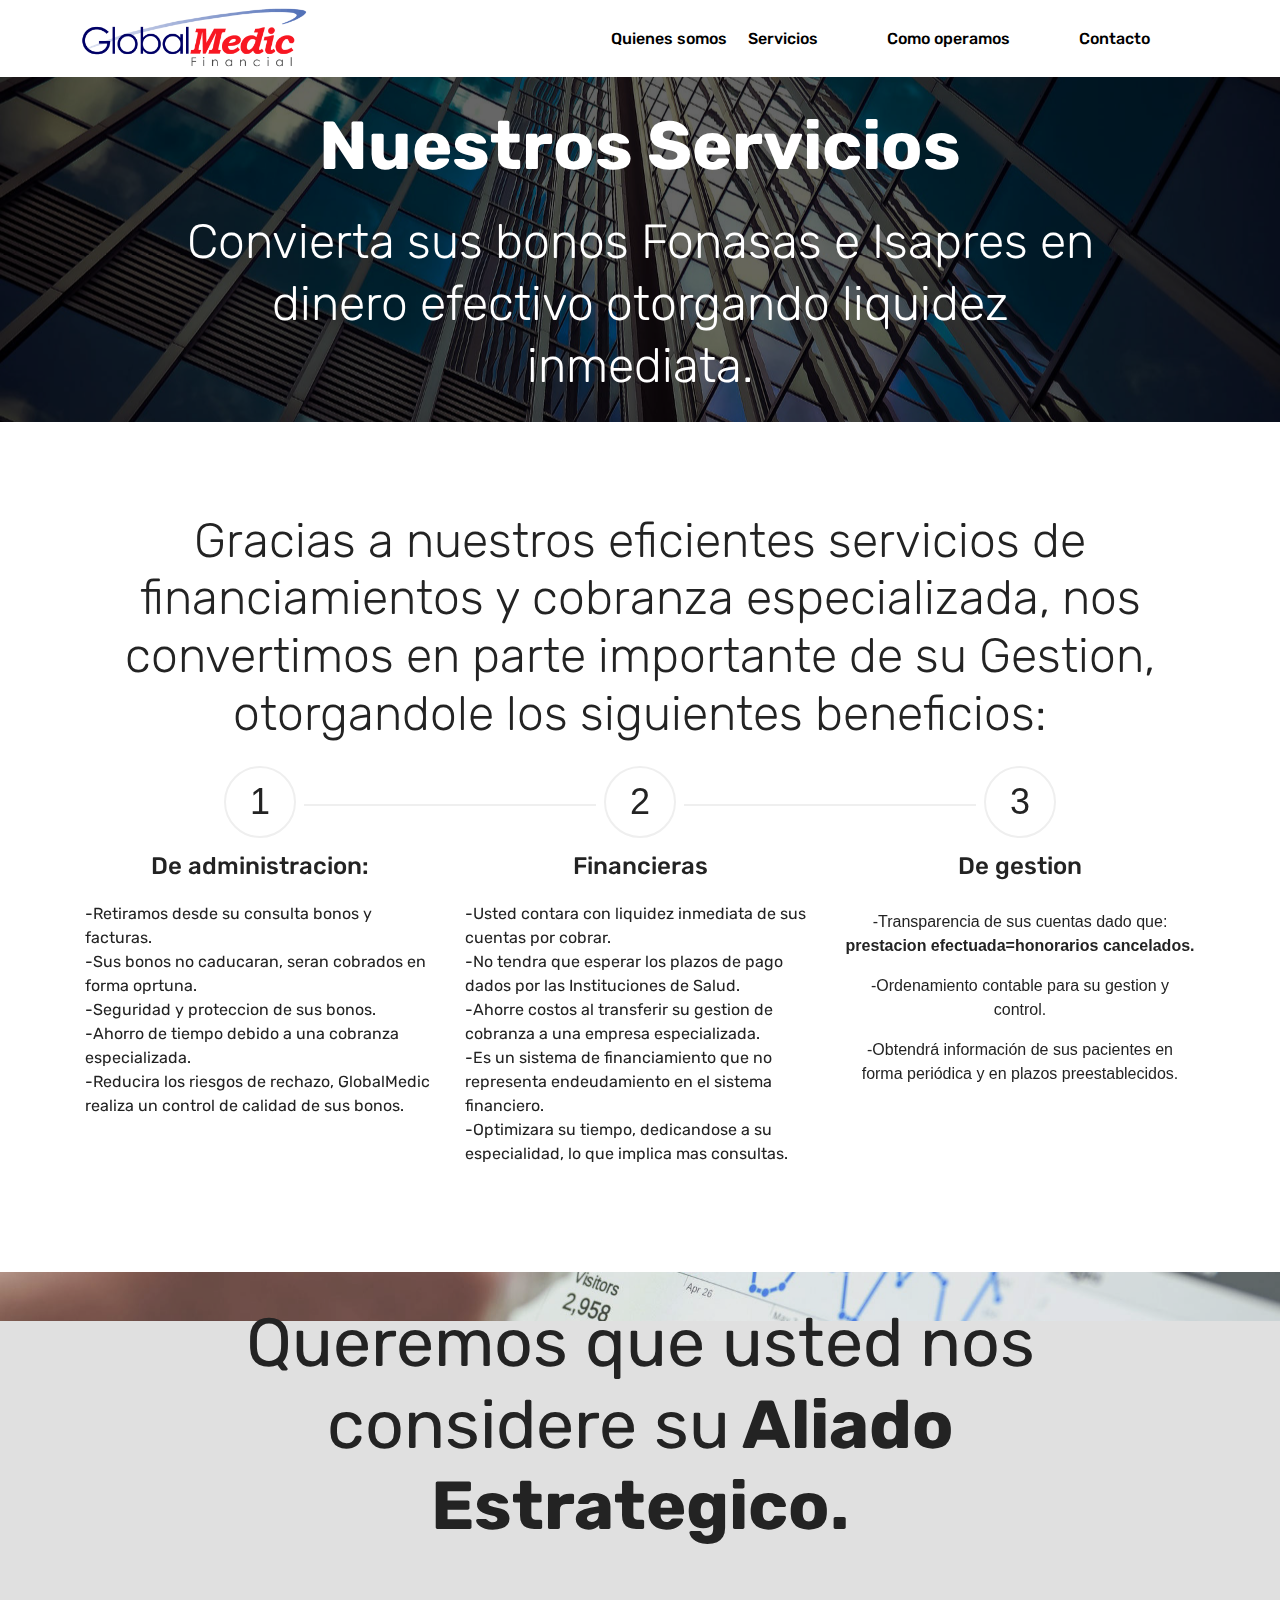
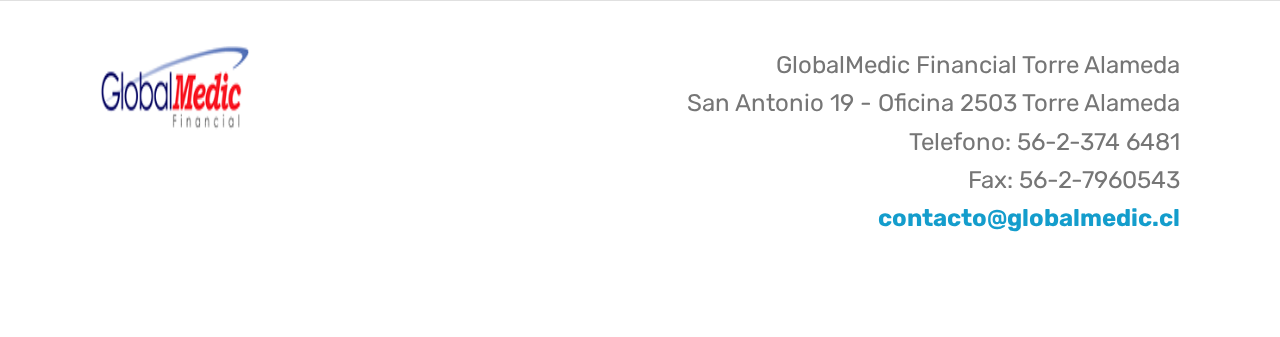
<file: globlal_medic_servicios.html>
<!DOCTYPE html>
<html  >
<head>
  <!-- Site made with Mobirise Website Builder v4.10.5, https://mobirise.com -->
  <meta charset="UTF-8">
  <meta http-equiv="X-UA-Compatible" content="IE=edge">
  <meta name="generator" content="Mobirise v4.10.5, mobirise.com">
  <meta name="viewport" content="width=device-width, initial-scale=1, minimum-scale=1">
  <link rel="shortcut icon" href="assets/images/logo.png" type="image/x-icon">
  <meta name="description" content="Website Builder Description">
  
  <title>GlobalMedic - Servicios</title>
  <link rel="stylesheet" href="assets/web/assets/mobirise-icons/mobirise-icons.css">
  <link rel="stylesheet" href="assets/tether/tether.min.css">
  <link rel="stylesheet" href="assets/bootstrap/css/bootstrap.min.css">
  <link rel="stylesheet" href="assets/bootstrap/css/bootstrap-grid.min.css">
  <link rel="stylesheet" href="assets/bootstrap/css/bootstrap-reboot.min.css">
  <link rel="stylesheet" href="assets/socicon/css/styles.css">
  <link rel="stylesheet" href="assets/dropdown/css/style.css">
  <link rel="stylesheet" href="assets/theme/css/style.css">
  <link rel="stylesheet" href="assets/mobirise/css/mbr-additional.css" type="text/css">
  
  
  
</head>
<body>
  <section class="menu cid-rvKEmhA0bP" once="menu" id="menu2-k">

    

    <nav class="navbar navbar-expand beta-menu navbar-dropdown align-items-center navbar-fixed-top navbar-toggleable-sm">
        <button class="navbar-toggler navbar-toggler-right" type="button" data-toggle="collapse" data-target="#navbarSupportedContent" aria-controls="navbarSupportedContent" aria-expanded="false" aria-label="Toggle navigation">
            <div class="hamburger">
                <span></span>
                <span></span>
                <span></span>
                <span></span>
            </div>
        </button>
        <div class="menu-logo">
            <div class="navbar-brand">
                <span class="navbar-logo">
                    <a href="index.html">
                        <img src="assets/images/captura-de-pantalla-96-400x107.png" alt="GlobalMedic" title="GlobalMedic" style="height: 3.8rem;">
                    </a>
                </span>
                
            </div>
        </div>
        <div class="collapse navbar-collapse" id="navbarSupportedContent">
            <ul class="navbar-nav nav-dropdown nav-right" data-app-modern-menu="true"><li class="nav-item">
                    <a class="nav-link link text-black display-4" href="global_medic_quienes_somos.html">
                        Quienes somos</a>
                </li>
                <li class="nav-item">
                    <a class="nav-link link text-black display-4" href="globlal_medic_servicios.html">Servicios &nbsp; &nbsp; &nbsp; &nbsp; &nbsp; &nbsp;</a>
                </li><li class="nav-item"><a class="nav-link link text-black display-4" href="global_medic_como_operamos.html" >Como operamos &nbsp; &nbsp; &nbsp; &nbsp; &nbsp; &nbsp;</a></li><li class="nav-item"><a class="nav-link link text-black display-4" href="global_medic_contacto.html" >Contacto &nbsp; &nbsp; &nbsp; &nbsp; &nbsp;</a></li></ul>
            
        </div>
    </nav>
</section>

<section class="engine"><a href="https://mobirise.info/c">website builder</a></section><section class="header1 cid-rvL8GJeQhc mbr-parallax-background" id="header1-m">

    

    <div class="mbr-overlay" style="opacity: 0.6; background-color: rgb(0, 0, 0);">
    </div>

    <div class="container">
        <div class="row justify-content-md-center">
            <div class="mbr-white col-md-10">
                <h1 class="mbr-section-title align-center mbr-bold pb-3 mbr-fonts-style display-1">
                    Nuestros Servicios</h1>
                <h3 class="mbr-section-subtitle align-center mbr-light pb-3 mbr-fonts-style display-2">
                    Convierta sus bonos Fonasas e Isapres en dinero efectivo otorgando liquidez inmediata.</h3>
                
                
            </div>
        </div>
    </div>

</section>

<section class="step2 cid-rvLb2Q2w51" id="step2-o">

    

    
    
    <div class="container">
        <h2 class="mbr-section-title pb-3 mbr-fonts-style align-center display-2">
            Gracias a nuestros eficientes servicios de financiamientos y cobranza especializada, nos convertimos en parte importante de su Gestion, otorgandole los siguientes beneficios:</h2>
        
        <div class="step-container row justify-content-center">
            <div class="card col-12 col-md-4 separline">
                <div class="step-element">
                    <div class="step-wrapper pb-3">
                        <h3 class="step d-flex align-items-center justify-content-center m-auto">
                            1
                        </h3>
                    </div>          
                    <div class="step-text-content align-center">
                        <h4 class="mbr-step-title pb-3 mbr-fonts-style display-5">De administracion:</h4>
                        <p class="mbr-step-text mbr-fonts-style display-7">-Retiramos desde su consulta bonos y facturas.<br>-Sus bonos no caducaran, seran cobrados en forma oprtuna.<br>-Seguridad y proteccion de sus bonos.<br>-Ahorro de tiempo debido a una cobranza especializada.<br>-Reducira los riesgos de rechazo, GlobalMedic realiza un control de calidad de sus bonos.</p>
                    </div>
                </div>
            </div>

            <div class="card col-12 separline col-md-4">
                <div class="step-element">
                    <div class="step-wrapper pb-3">
                        <h3 class="step d-flex align-items-center justify-content-center m-auto">
                            2
                        </h3>
                    </div>          
                    <div class="step-text-content align-center">
                        <h4 class="mbr-step-title pb-3 mbr-fonts-style display-5">Financieras</h4>
                        <p class="mbr-step-text mbr-fonts-style display-7">-Usted contara con liquidez inmediata de sus cuentas por cobrar.<br>-No tendra que esperar los plazos de pago dados por las Instituciones de Salud.<br>-Ahorre costos al transferir su gestion de cobranza a una empresa especializada.<br>-Es un sistema de financiamiento que no representa endeudamiento en el sistema financiero.<br>-Optimizara su tiempo, dedicandose a su especialidad, lo que implica mas consultas.</p>
                    </div>
                </div>
            </div>

            <div class="card col-md-4 col-12 separline last-child">
                <div class="step-element">
                    <div class="step-wrapper pb-3">
                        <h3 class="step d-flex align-items-center justify-content-center m-auto">
                            3
                        </h3>
                    </div>          
                    <div class="step-text-content align-center">
                        <h4 class="mbr-step-title pb-3 mbr-fonts-style display-5">De gestion</h4>
                        <p class="mbr-step-text mbr-fonts-style display-7"></p><p>-Transparencia de sus cuentas dado que: 
<br>          <strong>prestacion efectuada=honorarios cancelados.</strong></p>          <p>-Ordenamiento contable para su gestion y control.</p>          <p>-Obtendrá información de sus pacientes en forma periódica y en plazos preestablecidos.</p><p></p>
                    </div>
                </div>
            </div>

            
            
            
            
            
            
            
            
            
            
            
        </div>
    </div>
</section>

<section class="header1 cid-rvLg5QWytA mbr-parallax-background" id="header16-q">

    

    <div class="mbr-overlay" style="opacity: 0.3; background-color: rgb(193, 193, 193);">
    </div>

    <div class="container">
        <div class="row justify-content-md-center">
            <div class="col-md-10 align-center">
                <h1 class="mbr-section-title mbr-bold pb-3 mbr-fonts-style display-1"><span style="font-weight: normal;">Queremos que usted nos considere su</span> Aliado Estrategico.</h1>
                
                
                
            </div>
        </div>
    </div>

</section>

<section class="cid-rvKUp8lnag" id="footer5-e">

    

    

    <div class="container">
        <div class="media-container-row">
            <div class="col-md-3">
                <div class="media-wrap">
                    <a href="index.html">
                       <img src="assets/images/globalmedic-logo-174x52.png" alt="GlobalMedic" title="GlobalMedic" style="width: 150px">
                    </a>
                </div>
            </div>
            <div class="col-md-9">
                <p class="mbr-text align-right links mbr-fonts-style display-5">GlobalMedic Financial Torre Alameda<br>San Antonio 19 - Oficina 2503 Torre Alameda<br>Telefono: 56-2-374 6481<br>Fax: 56-2-7960543<br><a href="mailto:contacto@globalmedic.cl" class="adr-link"><strong>contacto@globalmedic.cl</strong></a><br><br></p>
            </div>
        </div>
        
    </div>
</section>


  <script src="assets/web/assets/jquery/jquery.min.js"></script>
  <script src="assets/popper/popper.min.js"></script>
  <script src="assets/tether/tether.min.js"></script>
  <script src="assets/bootstrap/js/bootstrap.min.js"></script>
  <script src="assets/dropdown/js/nav-dropdown.js"></script>
  <script src="assets/dropdown/js/navbar-dropdown.js"></script>
  <script src="assets/touchswipe/jquery.touch-swipe.min.js"></script>
  <script src="assets/parallax/jarallax.min.js"></script>
  <script src="assets/smoothscroll/smooth-scroll.js"></script>
  <script src="assets/theme/js/script.js"></script>
  
  
</body>
</html>
</file>
<file: assets/web/assets/mobirise-icons/mobirise-icons.css>
@font-face {
  font-family: 'MobiriseIcons';
  src:  url('mobirise-icons.eot?spat4u');
  src:  url('mobirise-icons.eot?spat4u#iefix') format('embedded-opentype'),
    url('mobirise-icons.ttf?spat4u') format('truetype'),
    url('mobirise-icons.woff?spat4u') format('woff'),
    url('mobirise-icons.svg?spat4u#MobiriseIcons') format('svg');
  font-weight: normal;
  font-style: normal;
}

[class^="mbri-"], [class*=" mbri-"] {
  /* use !important to prevent issues with browser extensions that change fonts */
  font-family: MobiriseIcons !important;
  speak: none;
  font-style: normal;
  font-weight: normal;
  font-variant: normal;
  text-transform: none;
  line-height: 1;

  /* Better Font Rendering =========== */
  -webkit-font-smoothing: antialiased;
  -moz-osx-font-smoothing: grayscale;
}

.mbri-add-submenu:before {
  content: "\e900";
}
.mbri-alert:before {
  content: "\e901";
}
.mbri-align-center:before {
  content: "\e902";
}
.mbri-align-justify:before {
  content: "\e903";
}
.mbri-align-left:before {
  content: "\e904";
}
.mbri-align-right:before {
  content: "\e905";
}
.mbri-android:before {
  content: "\e906";
}
.mbri-apple:before {
  content: "\e907";
}
.mbri-arrow-down:before {
  content: "\e908";
}
.mbri-arrow-next:before {
  content: "\e909";
}
.mbri-arrow-prev:before {
  content: "\e90a";
}
.mbri-arrow-up:before {
  content: "\e90b";
}
.mbri-bold:before {
  content: "\e90c";
}
.mbri-bookmark:before {
  content: "\e90d";
}
.mbri-bootstrap:before {
  content: "\e90e";
}
.mbri-briefcase:before {
  content: "\e90f";
}
.mbri-browse:before {
  content: "\e910";
}
.mbri-bulleted-list:before {
  content: "\e911";
}
.mbri-calendar:before {
  content: "\e912";
}
.mbri-camera:before {
  content: "\e913";
}
.mbri-cart-add:before {
  content: "\e914";
}
.mbri-cart-full:before {
  content: "\e915";
}
.mbri-cash:before {
  content: "\e916";
}
.mbri-change-style:before {
  content: "\e917";
}
.mbri-chat:before {
  content: "\e918";
}
.mbri-clock:before {
  content: "\e919";
}
.mbri-close:before {
  content: "\e91a";
}
.mbri-cloud:before {
  content: "\e91b";
}
.mbri-code:before {
  content: "\e91c";
}
.mbri-contact-form:before {
  content: "\e91d";
}
.mbri-credit-card:before {
  content: "\e91e";
}
.mbri-cursor-click:before {
  content: "\e91f";
}
.mbri-cust-feedback:before {
  content: "\e920";
}
.mbri-database:before {
  content: "\e921";
}
.mbri-delivery:before {
  content: "\e922";
}
.mbri-desktop:before {
  content: "\e923";
}
.mbri-devices:before {
  content: "\e924";
}
.mbri-down:before {
  content: "\e925";
}
.mbri-download:before {
  content: "\e989";
}
.mbri-drag-n-drop:before {
  content: "\e927";
}
.mbri-drag-n-drop2:before {
  content: "\e928";
}
.mbri-edit:before {
  content: "\e929";
}
.mbri-edit2:before {
  content: "\e92a";
}
.mbri-error:before {
  content: "\e92b";
}
.mbri-extension:before {
  content: "\e92c";
}
.mbri-features:before {
  content: "\e92d";
}
.mbri-file:before {
  content: "\e92e";
}
.mbri-flag:before {
  content: "\e92f";
}
.mbri-folder:before {
  content: "\e930";
}
.mbri-gift:before {
  content: "\e931";
}
.mbri-github:before {
  content: "\e932";
}
.mbri-globe:before {
  content: "\e933";
}
.mbri-globe-2:before {
  content: "\e934";
}
.mbri-growing-chart:before {
  content: "\e935";
}
.mbri-hearth:before {
  content: "\e936";
}
.mbri-help:before {
  content: "\e937";
}
.mbri-home:before {
  content: "\e938";
}
.mbri-hot-cup:before {
  content: "\e939";
}
.mbri-idea:before {
  content: "\e93a";
}
.mbri-image-gallery:before {
  content: "\e93b";
}
.mbri-image-slider:before {
  content: "\e93c";
}
.mbri-info:before {
  content: "\e93d";
}
.mbri-italic:before {
  content: "\e93e";
}
.mbri-key:before {
  content: "\e93f";
}
.mbri-laptop:before {
  content: "\e940";
}
.mbri-layers:before {
  content: "\e941";
}
.mbri-left-right:before {
  content: "\e942";
}
.mbri-left:before {
  content: "\e943";
}
.mbri-letter:before {
  content: "\e944";
}
.mbri-like:before {
  content: "\e945";
}
.mbri-link:before {
  content: "\e946";
}
.mbri-lock:before {
  content: "\e947";
}
.mbri-login:before {
  content: "\e948";
}
.mbri-logout:before {
  content: "\e949";
}
.mbri-magic-stick:before {
  content: "\e94a";
}
.mbri-map-pin:before {
  content: "\e94b";
}
.mbri-menu:before {
  content: "\e94c";
}
.mbri-mobile:before {
  content: "\e94d";
}
.mbri-mobile2:before {
  content: "\e94e";
}
.mbri-mobirise:before {
  content: "\e94f";
}
.mbri-more-horizontal:before {
  content: "\e950";
}
.mbri-more-vertical:before {
  content: "\e951";
}
.mbri-music:before {
  content: "\e952";
}
.mbri-new-file:before {
  content: "\e953";
}
.mbri-numbered-list:before {
  content: "\e954";
}
.mbri-opened-folder:before {
  content: "\e955";
}
.mbri-pages:before {
  content: "\e956";
}
.mbri-paper-plane:before {
  content: "\e957";
}
.mbri-paperclip:before {
  content: "\e958";
}
.mbri-photo:before {
  content: "\e959";
}
.mbri-photos:before {
  content: "\e95a";
}
.mbri-pin:before {
  content: "\e95b";
}
.mbri-play:before {
  content: "\e95c";
}
.mbri-plus:before {
  content: "\e95d";
}
.mbri-preview:before {
  content: "\e95e";
}
.mbri-print:before {
  content: "\e95f";
}
.mbri-protect:before {
  content: "\e960";
}
.mbri-question:before {
  content: "\e961";
}
.mbri-quote-left:before {
  content: "\e962";
}
.mbri-quote-right:before {
  content: "\e963";
}
.mbri-refresh:before {
  content: "\e964";
}
.mbri-responsive:before {
  content: "\e965";
}
.mbri-right:before {
  content: "\e966";
}
.mbri-rocket:before {
  content: "\e967";
}
.mbri-sad-face:before {
  content: "\e968";
}
.mbri-sale:before {
  content: "\e969";
}
.mbri-save:before {
  content: "\e96a";
}
.mbri-search:before {
  content: "\e96b";
}
.mbri-setting:before {
  content: "\e96c";
}
.mbri-setting2:before {
  content: "\e96d";
}
.mbri-setting3:before {
  content: "\e96e";
}
.mbri-share:before {
  content: "\e96f";
}
.mbri-shopping-bag:before {
  content: "\e970";
}
.mbri-shopping-basket:before {
  content: "\e971";
}
.mbri-shopping-cart:before {
  content: "\e972";
}
.mbri-sites:before {
  content: "\e973";
}
.mbri-smile-face:before {
  content: "\e974";
}
.mbri-speed:before {
  content: "\e975";
}
.mbri-star:before {
  content: "\e976";
}
.mbri-success:before {
  content: "\e977";
}
.mbri-sun:before {
  content: "\e978";
}
.mbri-sun2:before {
  content: "\e979";
}
.mbri-tablet:before {
  content: "\e97a";
}
.mbri-tablet-vertical:before {
  content: "\e97b";
}
.mbri-target:before {
  content: "\e97c";
}
.mbri-timer:before {
  content: "\e97d";
}
.mbri-to-ftp:before {
  content: "\e97e";
}
.mbri-to-local-drive:before {
  content: "\e97f";
}
.mbri-touch-swipe:before {
  content: "\e980";
}
.mbri-touch:before {
  content: "\e981";
}
.mbri-trash:before {
  content: "\e982";
}
.mbri-underline:before {
  content: "\e983";
}
.mbri-unlink:before {
  content: "\e984";
}
.mbri-unlock:before {
  content: "\e985";
}
.mbri-up-down:before {
  content: "\e986";
}
.mbri-up:before {
  content: "\e987";
}
.mbri-update:before {
  content: "\e988";
}
.mbri-upload:before {
 content: "\e926"; 
}
.mbri-user:before {
  content: "\e98a";
}
.mbri-user2:before {
  content: "\e98b";
}
.mbri-users:before {
  content: "\e98c";
}
.mbri-video:before {
  content: "\e98d";
}
.mbri-video-play:before {
  content: "\e98e";
}
.mbri-watch:before {
  content: "\e98f";
}
.mbri-website-theme:before {
  content: "\e990";
}
.mbri-wifi:before {
  content: "\e991";
}
.mbri-windows:before {
  content: "\e992";
}
.mbri-zoom-out:before {
  content: "\e993";
}
.mbri-redo:before {
  content: "\e994";
}
.mbri-undo:before {
  content: "\e995";
}
</file>
<file: assets/socicon/css/styles.css>
@charset "UTF-8";

@font-face {
  font-family: "socicon";
  src:url("../fonts/socicon.eot");
  src:url("../fonts/socicon.eot?#iefix") format("embedded-opentype"),
    url("../fonts/socicon.woff") format("woff"),
    url("../fonts/socicon.ttf") format("truetype"),
    url("../fonts/socicon.svg#socicon") format("svg");
  font-weight: normal;
  font-style: normal;

}

[data-icon]:before {
  font-family: "socicon" !important;
  content: attr(data-icon);
  font-style: normal !important;
  font-weight: normal !important;
  font-variant: normal !important;
  text-transform: none !important;
  speak: none;
  line-height: 1;
  -webkit-font-smoothing: antialiased;
  -moz-osx-font-smoothing: grayscale;
}

[class^="socicon-"]:before,
[class*=" socicon-"]:before {
  font-family: "socicon" !important;
  font-style: normal !important;
  font-weight: normal !important;
  font-variant: normal !important;
  text-transform: none !important;
  speak: none;
  line-height: 1;
  -webkit-font-smoothing: antialiased;
  -moz-osx-font-smoothing: grayscale;
}

.socicon-modelmayhem:before {
  content: "\e000";
}
.socicon-mixcloud:before {
  content: "\e001";
}
.socicon-drupal:before {
  content: "\e002";
}
.socicon-swarm:before {
  content: "\e003";
}
.socicon-istock:before {
  content: "\e004";
}
.socicon-yammer:before {
  content: "\e005";
}
.socicon-ello:before {
  content: "\e006";
}
.socicon-stackoverflow:before {
  content: "\e007";
}
.socicon-persona:before {
  content: "\e008";
}
.socicon-triplej:before {
  content: "\e009";
}
.socicon-houzz:before {
  content: "\e00a";
}
.socicon-rss:before {
  content: "\e00b";
}
.socicon-paypal:before {
  content: "\e00c";
}
.socicon-odnoklassniki:before {
  content: "\e00d";
}
.socicon-airbnb:before {
  content: "\e00e";
}
.socicon-periscope:before {
  content: "\e00f";
}
.socicon-outlook:before {
  content: "\e010";
}
.socicon-coderwall:before {
  content: "\e011";
}
.socicon-tripadvisor:before {
  content: "\e012";
}
.socicon-appnet:before {
  content: "\e013";
}
.socicon-goodreads:before {
  content: "\e014";
}
.socicon-tripit:before {
  content: "\e015";
}
.socicon-lanyrd:before {
  content: "\e016";
}
.socicon-slideshare:before {
  content: "\e017";
}
.socicon-buffer:before {
  content: "\e018";
}
.socicon-disqus:before {
  content: "\e019";
}
.socicon-vkontakte:before {
  content: "\e01a";
}
.socicon-whatsapp:before {
  content: "\e01b";
}
.socicon-patreon:before {
  content: "\e01c";
}
.socicon-storehouse:before {
  content: "\e01d";
}
.socicon-pocket:before {
  content: "\e01e";
}
.socicon-mail:before {
  content: "\e01f";
}
.socicon-blogger:before {
  content: "\e020";
}
.socicon-technorati:before {
  content: "\e021";
}
.socicon-reddit:before {
  content: "\e022";
}
.socicon-dribbble:before {
  content: "\e023";
}
.socicon-stumbleupon:before {
  content: "\e024";
}
.socicon-digg:before {
  content: "\e025";
}
.socicon-envato:before {
  content: "\e026";
}
.socicon-behance:before {
  content: "\e027";
}
.socicon-delicious:before {
  content: "\e028";
}
.socicon-deviantart:before {
  content: "\e029";
}
.socicon-forrst:before {
  content: "\e02a";
}
.socicon-play:before {
  content: "\e02b";
}
.socicon-zerply:before {
  content: "\e02c";
}
.socicon-wikipedia:before {
  content: "\e02d";
}
.socicon-apple:before {
  content: "\e02e";
}
.socicon-flattr:before {
  content: "\e02f";
}
.socicon-github:before {
  content: "\e030";
}
.socicon-renren:before {
  content: "\e031";
}
.socicon-friendfeed:before {
  content: "\e032";
}
.socicon-newsvine:before {
  content: "\e033";
}
.socicon-identica:before {
  content: "\e034";
}
.socicon-bebo:before {
  content: "\e035";
}
.socicon-zynga:before {
  content: "\e036";
}
.socicon-steam:before {
  content: "\e037";
}
.socicon-xbox:before {
  content: "\e038";
}
.socicon-windows:before {
  content: "\e039";
}
.socicon-qq:before {
  content: "\e03a";
}
.socicon-douban:before {
  content: "\e03b";
}
.socicon-meetup:before {
  content: "\e03c";
}
.socicon-playstation:before {
  content: "\e03d";
}
.socicon-android:before {
  content: "\e03e";
}
.socicon-snapchat:before {
  content: "\e03f";
}
.socicon-twitter:before {
  content: "\e040";
}
.socicon-facebook:before {
  content: "\e041";
}
.socicon-googleplus:before {
  content: "\e042";
}
.socicon-pinterest:before {
  content: "\e043";
}
.socicon-foursquare:before {
  content: "\e044";
}
.socicon-yahoo:before {
  content: "\e045";
}
.socicon-skype:before {
  content: "\e046";
}
.socicon-yelp:before {
  content: "\e047";
}
.socicon-feedburner:before {
  content: "\e048";
}
.socicon-linkedin:before {
  content: "\e049";
}
.socicon-viadeo:before {
  content: "\e04a";
}
.socicon-xing:before {
  content: "\e04b";
}
.socicon-myspace:before {
  content: "\e04c";
}
.socicon-soundcloud:before {
  content: "\e04d";
}
.socicon-spotify:before {
  content: "\e04e";
}
.socicon-grooveshark:before {
  content: "\e04f";
}
.socicon-lastfm:before {
  content: "\e050";
}
.socicon-youtube:before {
  content: "\e051";
}
.socicon-vimeo:before {
  content: "\e052";
}
.socicon-dailymotion:before {
  content: "\e053";
}
.socicon-vine:before {
  content: "\e054";
}
.socicon-flickr:before {
  content: "\e055";
}
.socicon-500px:before {
  content: "\e056";
}
.socicon-wordpress:before {
  content: "\e058";
}
.socicon-tumblr:before {
  content: "\e059";
}
.socicon-twitch:before {
  content: "\e05a";
}
.socicon-8tracks:before {
  content: "\e05b";
}
.socicon-amazon:before {
  content: "\e05c";
}
.socicon-icq:before {
  content: "\e05d";
}
.socicon-smugmug:before {
  content: "\e05e";
}
.socicon-ravelry:before {
  content: "\e05f";
}
.socicon-weibo:before {
  content: "\e060";
}
.socicon-baidu:before {
  content: "\e061";
}
.socicon-angellist:before {
  content: "\e062";
}
.socicon-ebay:before {
  content: "\e063";
}
.socicon-imdb:before {
  content: "\e064";
}
.socicon-stayfriends:before {
  content: "\e065";
}
.socicon-residentadvisor:before {
  content: "\e066";
}
.socicon-google:before {
  content: "\e067";
}
.socicon-yandex:before {
  content: "\e068";
}
.socicon-sharethis:before {
  content: "\e069";
}
.socicon-bandcamp:before {
  content: "\e06a";
}
.socicon-itunes:before {
  content: "\e06b";
}
.socicon-deezer:before {
  content: "\e06c";
}
.socicon-telegram:before {
  content: "\e06e";
}
.socicon-openid:before {
  content: "\e06f";
}
.socicon-amplement:before {
  content: "\e070";
}
.socicon-viber:before {
  content: "\e071";
}
.socicon-zomato:before {
  content: "\e072";
}
.socicon-draugiem:before {
  content: "\e074";
}
.socicon-endomodo:before {
  content: "\e075";
}
.socicon-filmweb:before {
  content: "\e076";
}
.socicon-stackexchange:before {
  content: "\e077";
}
.socicon-wykop:before {
  content: "\e078";
}
.socicon-teamspeak:before {
  content: "\e079";
}
.socicon-teamviewer:before {
  content: "\e07a";
}
.socicon-ventrilo:before {
  content: "\e07b";
}
.socicon-younow:before {
  content: "\e07c";
}
.socicon-raidcall:before {
  content: "\e07d";
}
.socicon-mumble:before {
  content: "\e07e";
}
.socicon-medium:before {
  content: "\e06d";
}
.socicon-bebee:before {
  content: "\e07f";
}
.socicon-hitbox:before {
  content: "\e080";
}
.socicon-reverbnation:before {
  content: "\e081";
}
.socicon-formulr:before {
  content: "\e082";
}
.socicon-instagram:before {
  content: "\e057";
}
.socicon-battlenet:before {
  content: "\e083";
}
.socicon-chrome:before {
  content: "\e084";
}
.socicon-discord:before {
  content: "\e086";
}
.socicon-issuu:before {
  content: "\e087";
}
.socicon-macos:before {
  content: "\e088";
}
.socicon-firefox:before {
  content: "\e089";
}
.socicon-opera:before {
  content: "\e08d";
}
.socicon-keybase:before {
  content: "\e090";
}
.socicon-alliance:before {
  content: "\e091";
}
.socicon-livejournal:before {
  content: "\e092";
}
.socicon-googlephotos:before {
  content: "\e093";
}
.socicon-horde:before {
  content: "\e094";
}
.socicon-etsy:before {
  content: "\e095";
}
.socicon-zapier:before {
  content: "\e096";
}
.socicon-google-scholar:before {
  content: "\e097";
}
.socicon-researchgate:before {
  content: "\e098";
}
.socicon-wechat:before {
  content: "\e099";
}
.socicon-strava:before {
  content: "\e09a";
}
.socicon-line:before {
  content: "\e09b";
}
.socicon-lyft:before {
  content: "\e09c";
}
.socicon-uber:before {
  content: "\e09d";
}
.socicon-songkick:before {
  content: "\e09e";
}
.socicon-viewbug:before {
  content: "\e09f";
}
.socicon-googlegroups:before {
  content: "\e0a0";
}
.socicon-quora:before {
  content: "\e073";
}
.socicon-diablo:before {
  content: "\e085";
}
.socicon-blizzard:before {
  content: "\e0a1";
}
.socicon-hearthstone:before {
  content: "\e08b";
}
.socicon-heroes:before {
  content: "\e08a";
}
.socicon-overwatch:before {
  content: "\e08c";
}
.socicon-warcraft:before {
  content: "\e08e";
}
.socicon-starcraft:before {
  content: "\e08f";
}
.socicon-beam:before {
  content: "\e0a2";
}
.socicon-curse:before {
  content: "\e0a3";
}
.socicon-player:before {
  content: "\e0a4";
}
.socicon-streamjar:before {
  content: "\e0a5";
}
.socicon-nintendo:before {
  content: "\e0a6";
}
.socicon-hellocoton:before {
  content: "\e0a7";
}
</file>
<file: assets/dropdown/css/style.css>
.navbar-dropdown {
  left: 0;
  padding: 0;
  position: absolute;
  right: 0;
  top: 0;
  transition: all 0.45s ease;
  z-index: 1030;
  background: #282828; }
  .navbar-dropdown .navbar-logo {
    margin-right: 0.8rem;
    transition: margin 0.3s ease-in-out;
    vertical-align: middle; }
    .navbar-dropdown .navbar-logo img {
      height: 3.125rem;
      transition: all 0.3s ease-in-out; }
    .navbar-dropdown .navbar-logo.mbr-iconfont {
      font-size: 3.125rem;
      line-height: 3.125rem; }
  .navbar-dropdown .navbar-caption {
    font-weight: 700;
    white-space: normal;
    vertical-align: -4px;
    line-height: 3.125rem !important; }
    .navbar-dropdown .navbar-caption, .navbar-dropdown .navbar-caption:hover {
      color: inherit;
      text-decoration: none; }
  .navbar-dropdown .mbr-iconfont + .navbar-caption {
    vertical-align: -1px; }
  .navbar-dropdown.navbar-fixed-top {
    position: fixed; }
  .navbar-dropdown .navbar-brand span {
    vertical-align: -4px; }
  .navbar-dropdown.bg-color.transparent {
    background: none; }
  .navbar-dropdown.navbar-short .navbar-brand {
    padding: 0.625rem 0; }
    .navbar-dropdown.navbar-short .navbar-brand span {
      vertical-align: -1px; }
  .navbar-dropdown.navbar-short .navbar-caption {
    line-height: 2.375rem !important;
    vertical-align: -2px; }
  .navbar-dropdown.navbar-short .navbar-logo {
    margin-right: 0.5rem; }
    .navbar-dropdown.navbar-short .navbar-logo img {
      height: 2.375rem; }
    .navbar-dropdown.navbar-short .navbar-logo.mbr-iconfont {
      font-size: 2.375rem;
      line-height: 2.375rem; }
  .navbar-dropdown.navbar-short .mbr-table-cell {
    height: 3.625rem; }
  .navbar-dropdown .navbar-close {
    left: 0.6875rem;
    position: fixed;
    top: 0.75rem;
    z-index: 1000; }
  .navbar-dropdown .hamburger-icon {
    content: "";
    display: inline-block;
    vertical-align: middle;
    width: 16px;
    -webkit-box-shadow: 0 -6px 0 1px #282828,0 0 0 1px #282828,0 6px 0 1px #282828;
    -moz-box-shadow: 0 -6px 0 1px #282828,0 0 0 1px #282828,0 6px 0 1px #282828;
    box-shadow: 0 -6px 0 1px #282828,0 0 0 1px #282828,0 6px 0 1px #282828; }

.dropdown-menu .dropdown-toggle[data-toggle="dropdown-submenu"]::after {
  border-bottom: 0.35em solid transparent;
  border-left: 0.35em solid;
  border-right: 0;
  border-top: 0.35em solid transparent;
  margin-left: 0.3rem; }

.dropdown-menu .dropdown-item:focus {
  outline: 0; }

.nav-dropdown {
  font-size: 0.75rem;
  font-weight: 500;
  height: auto !important; }
  .nav-dropdown .nav-btn {
    padding-left: 1rem; }
  .nav-dropdown .link {
    margin: .667em 1.667em;
    font-weight: 500;
    padding: 0;
    transition: color .2s ease-in-out; }
    .nav-dropdown .link.dropdown-toggle {
      margin-right: 2.583em; }
      .nav-dropdown .link.dropdown-toggle::after {
        margin-left: .25rem;
        border-top: 0.35em solid;
        border-right: 0.35em solid transparent;
        border-left: 0.35em solid transparent;
        border-bottom: 0; }
      .nav-dropdown .link.dropdown-toggle[aria-expanded="true"] {
        margin: 0;
        padding: 0.667em 3.263em  0.667em 1.667em; }
  .nav-dropdown .link::after,
  .nav-dropdown .dropdown-item::after {
    color: inherit; }
  .nav-dropdown .btn {
    font-size: 0.75rem;
    font-weight: 700;
    letter-spacing: 0;
    margin-bottom: 0;
    padding-left: 1.25rem;
    padding-right: 1.25rem; }
  .nav-dropdown .dropdown-menu {
    border-radius: 0;
    border: 0;
    left: 0;
    margin: 0;
    padding-bottom: 1.25rem;
    padding-top: 1.25rem;
    position: relative; }
  .nav-dropdown .dropdown-submenu {
    margin-left: 0.125rem;
    top: 0; }
  .nav-dropdown .dropdown-item {
    font-weight: 500;
    line-height: 2;
    padding: 0.3846em 4.615em 0.3846em 1.5385em;
    position: relative;
    transition: color .2s ease-in-out, background-color .2s ease-in-out; }
    .nav-dropdown .dropdown-item::after {
      margin-top: -0.3077em;
      position: absolute;
      right: 1.1538em;
      top: 50%; }
    .nav-dropdown .dropdown-item:focus, .nav-dropdown .dropdown-item:hover {
      background: none; }

@media (max-width: 767px) {
  .nav-dropdown.navbar-toggleable-sm {
    bottom: 0;
    display: none;
    left: 0;
    overflow-x: hidden;
    position: fixed;
    top: 0;
    transform: translateX(-100%);
    -ms-transform: translateX(-100%);
    -webkit-transform: translateX(-100%);
    width: 18.75rem;
    z-index: 999; } }
.nav-dropdown.navbar-toggleable-xl {
  bottom: 0;
  display: none;
  left: 0;
  overflow-x: hidden;
  position: fixed;
  top: 0;
  transform: translateX(-100%);
  -ms-transform: translateX(-100%);
  -webkit-transform: translateX(-100%);
  width: 18.75rem;
  z-index: 999; }

.nav-dropdown-sm {
  display: block !important;
  overflow-x: hidden;
  overflow: auto;
  padding-top: 3.875rem; }
  .nav-dropdown-sm::after {
    content: "";
    display: block;
    height: 3rem;
    width: 100%; }
  .nav-dropdown-sm.collapse.in ~ .navbar-close {
    display: block !important; }
  .nav-dropdown-sm.collapsing, .nav-dropdown-sm.collapse.in {
    transform: translateX(0);
    -ms-transform: translateX(0);
    -webkit-transform: translateX(0);
    transition: all 0.25s ease-out;
    -webkit-transition: all 0.25s ease-out;
    background: #282828; }
  .nav-dropdown-sm.collapsing[aria-expanded="false"] {
    transform: translateX(-100%);
    -ms-transform: translateX(-100%);
    -webkit-transform: translateX(-100%); }
  .nav-dropdown-sm .nav-item {
    display: block;
    margin-left: 0 !important;
    padding-left: 0; }
  .nav-dropdown-sm .link,
  .nav-dropdown-sm .dropdown-item {
    border-top: 1px dotted rgba(255, 255, 255, 0.1);
    font-size: 0.8125rem;
    line-height: 1.6;
    margin: 0 !important;
    padding: 0.875rem 2.4rem 0.875rem 1.5625rem !important;
    position: relative;
    white-space: normal; }
    .nav-dropdown-sm .link:focus, .nav-dropdown-sm .link:hover,
    .nav-dropdown-sm .dropdown-item:focus,
    .nav-dropdown-sm .dropdown-item:hover {
      background: rgba(0, 0, 0, 0.2) !important;
      color: #c0a375; }
  .nav-dropdown-sm .nav-btn {
    position: relative;
    padding: 1.5625rem 1.5625rem 0 1.5625rem; }
    .nav-dropdown-sm .nav-btn::before {
      border-top: 1px dotted rgba(255, 255, 255, 0.1);
      content: "";
      left: 0;
      position: absolute;
      top: 0;
      width: 100%; }
    .nav-dropdown-sm .nav-btn + .nav-btn {
      padding-top: 0.625rem; }
      .nav-dropdown-sm .nav-btn + .nav-btn::before {
        display: none; }
  .nav-dropdown-sm .btn {
    padding: 0.625rem 0; }
  .nav-dropdown-sm .dropdown-toggle[data-toggle="dropdown-submenu"]::after {
    margin-left: .25rem;
    border-top: 0.35em solid;
    border-right: 0.35em solid transparent;
    border-left: 0.35em solid transparent;
    border-bottom: 0; }
  .nav-dropdown-sm .dropdown-toggle[data-toggle="dropdown-submenu"][aria-expanded="true"]::after {
    border-top: 0;
    border-right: 0.35em solid transparent;
    border-left: 0.35em solid transparent;
    border-bottom: 0.35em solid; }
  .nav-dropdown-sm .dropdown-menu {
    margin: 0;
    padding: 0;
    position: relative;
    top: 0;
    left: 0;
    width: 100%;
    border: 0;
    float: none;
    border-radius: 0;
    background: none; }
  .nav-dropdown-sm .dropdown-submenu {
    left: 100%;
    margin-left: 0.125rem;
    margin-top: -1.25rem;
    top: 0; }

.navbar-toggleable-sm .nav-dropdown .dropdown-menu {
  position: absolute; }

.navbar-toggleable-sm .nav-dropdown .dropdown-submenu {
  left: 100%;
  margin-left: 0.125rem;
  margin-top: -1.25rem;
  top: 0; }

.navbar-toggleable-sm.opened .nav-dropdown .dropdown-menu {
  position: relative; }

.navbar-toggleable-sm.opened .nav-dropdown .dropdown-submenu {
  left: 0;
  margin-left: 00rem;
  margin-top: 0rem;
  top: 0; }

.is-builder .nav-dropdown.collapsing {
  transition: none !important; }

/*# sourceMappingURL=style.css.map */
</file>
<file: assets/theme/css/style.css>
/*!
 * Mobirise v4 theme (https://mobirise.com/)
 * Copyright 2017 Mobirise
 */
section {
  background-color: #eeeeee; }

section,
.container,
.container-fluid {
  position: relative;
  word-wrap: break-word; }

a.mbr-iconfont:hover {
  text-decoration: none; }

.article .lead p, .article .lead ul, .article .lead ol, .article .lead pre, .article .lead blockquote {
  margin-bottom: 0; }

a {
  font-style: normal;
  font-weight: 400;
  cursor: pointer; }
  a, a:hover {
    text-decoration: none; }

figure {
  margin-bottom: 0; }

body {
  color: #232323; }

h1, h2, h3, h4, h5, h6,
.h1, .h2, .h3, .h4, .h5, .h6,
.display-1, .display-2, .display-3, .display-4 {
  line-height: 1;
  word-break: break-word;
  word-wrap: break-word; }

b, strong {
  font-weight: bold; }

blockquote {
  padding: 10px 0 10px 20px;
  position: relative;
  border-left: 2px solid;
  border-color: #ff3366; }

input:-webkit-autofill, input:-webkit-autofill:hover, input:-webkit-autofill:focus, input:-webkit-autofill:active {
  transition-delay: 9999s;
  transition-property: background-color, color; }

textarea[type="hidden"] {
  display: none; }

body {
  position: relative; }

section {
  background-position: 50% 50%;
  background-repeat: no-repeat;
  background-size: cover; }
  section .mbr-background-video,
  section .mbr-background-video-preview {
    position: absolute;
    bottom: 0;
    left: 0;
    right: 0;
    top: 0; }

.hidden {
  visibility: hidden; }

.mbr-z-index20 {
  z-index: 20; }

/*! Base colors */
.mbr-white {
  color: #ffffff; }

.mbr-black {
  color: #000000; }

.mbr-bg-white {
  background-color: #ffffff; }

.mbr-bg-black {
  background-color: #000000; }

/*! Text-aligns */
.align-left {
  text-align: left; }

.align-center {
  text-align: center; }

.align-right {
  text-align: right; }

@media (max-width: 767px) {
  .align-left, .align-center, .align-right, .mbr-section-btn, .mbr-section-title {
    text-align: center; } }
/*! Font-weight  */
.mbr-light {
  font-weight: 300; }

.mbr-regular {
  font-weight: 400; }

.mbr-semibold {
  font-weight: 500; }

.mbr-bold {
  font-weight: 700; }

/*! Media  */
.media-size-item {
  -webkit-flex: 1 1 auto;
  -moz-flex: 1 1 auto;
  -ms-flex: 1 1 auto;
  -o-flex: 1 1 auto;
  flex: 1 1 auto; }

.media-content {
  -webkit-flex-basis: 100%;
  flex-basis: 100%; }

.media-container-row {
  display: -ms-flexbox;
  display: -webkit-flex;
  display: flex;
  -webkit-flex-direction: row;
  -ms-flex-direction: row;
  flex-direction: row;
  -webkit-flex-wrap: wrap;
  -ms-flex-wrap: wrap;
  flex-wrap: wrap;
  -webkit-justify-content: center;
  -ms-flex-pack: center;
  justify-content: center;
  -webkit-align-content: center;
  -ms-flex-line-pack: center;
  align-content: center;
  -webkit-align-items: start;
  -ms-flex-align: start;
  align-items: start; }
  .media-container-row .media-size-item {
    width: 400px; }

.media-container-column {
  display: -ms-flexbox;
  display: -webkit-flex;
  display: flex;
  -webkit-flex-direction: column;
  -ms-flex-direction: column;
  flex-direction: column;
  -webkit-flex-wrap: wrap;
  -ms-flex-wrap: wrap;
  flex-wrap: wrap;
  -webkit-justify-content: center;
  -ms-flex-pack: center;
  justify-content: center;
  -webkit-align-content: center;
  -ms-flex-line-pack: center;
  align-content: center;
  -webkit-align-items: stretch;
  -ms-flex-align: stretch;
  align-items: stretch; }
  .media-container-column > * {
    width: 100%; }

@media (min-width: 992px) {
  .media-container-row {
    -webkit-flex-wrap: nowrap;
    -ms-flex-wrap: nowrap;
    flex-wrap: nowrap; } }
figure {
  overflow: hidden; }

figure[mbr-media-size] {
  transition: width 0.1s; }

.mbr-figure img, .mbr-figure iframe {
  display: block;
  width: 100%; }

.card {
  background-color: transparent;
  border: none; }

.card-box {
  width: 100%; }

.card-img {
  text-align: center;
  flex-shrink: 0;
  -webkit-flex-shrink: 0; }

.media {
  max-width: 100%;
  margin: 0 auto; }

.mbr-figure {
  -ms-flex-item-align: center;
  -ms-grid-row-align: center;
  -webkit-align-self: center;
  align-self: center; }

.media-container > div {
  max-width: 100%; }

.mbr-figure img, .card-img img {
  width: 100%; }

@media (max-width: 991px) {
  .media-size-item {
    width: auto !important; }

  .media {
    width: auto; }

  .mbr-figure {
    width: 100% !important; } }
/*! Buttons */
.mbr-section-btn {
  margin-left: -.25rem;
  margin-right: -.25rem;
  font-size: 0; }

nav .mbr-section-btn {
  margin-left: 0rem;
  margin-right: 0rem; }

/*! Btn icon margin */
.btn .mbr-iconfont, .btn.btn-sm .mbr-iconfont {
  cursor: pointer;
  margin-right: 0.5rem; }

.btn.btn-md .mbr-iconfont, .btn.btn-md .mbr-iconfont {
  margin-right: 0.8rem; }

.mbr-regular {
  font-weight: 400; }

.mbr-semibold {
  font-weight: 500; }

.mbr-bold {
  font-weight: 700; }

[type="submit"] {
  -webkit-appearance: none; }

/*! Full-screen */
.mbr-fullscreen .mbr-overlay {
  min-height: 100vh; }

.mbr-fullscreen {
  display: flex;
  display: -webkit-flex;
  display: -moz-flex;
  display: -ms-flex;
  display: -o-flex;
  align-items: center;
  -webkit-align-items: center;
  min-height: 100vh;
  padding-top: 3rem;
  padding-bottom: 3rem; }

/*! Map */
.map {
  height: 25rem;
  position: relative; }
  .map iframe {
    width: 100%;
    height: 100%; }

/* Form */
.form-asterisk {
  font-family: initial;
  position: absolute;
  top: -2px;
  font-weight: normal; }

/*! Scroll to top arrow */
.mbr-arrow-up {
  bottom: 25px;
  right: 90px;
  position: fixed;
  text-align: right;
  z-index: 5000;
  color: #ffffff;
  font-size: 32px;
  transform: rotate(180deg);
  -webkit-transform: rotate(180deg); }

.mbr-arrow-up a {
  background: rgba(0, 0, 0, 0.2);
  border-radius: 3px;
  color: #fff;
  display: inline-block;
  height: 60px;
  width: 60px;
  outline-style: none !important;
  position: relative;
  text-decoration: none;
  transition: all .3s ease-in-out;
  cursor: pointer;
  text-align: center; }
  .mbr-arrow-up a:hover {
    background-color: rgba(0, 0, 0, 0.4); }
  .mbr-arrow-up a i {
    line-height: 60px; }

.mbr-arrow-up-icon {
  display: block;
  color: #fff; }

.mbr-arrow-up-icon::before {
  content: "\203a";
  display: inline-block;
  font-family: serif;
  font-size: 32px;
  line-height: 1;
  font-style: normal;
  position: relative;
  top: 6px;
  left: -4px;
  -webkit-transform: rotate(-90deg);
  transform: rotate(-90deg); }

/*! Arrow Down */
.mbr-arrow {
  position: absolute;
  bottom: 45px;
  left: 50%;
  width: 60px;
  height: 60px;
  cursor: pointer;
  background-color: rgba(80, 80, 80, 0.5);
  border-radius: 50%;
  -webkit-transform: translateX(-50%);
  transform: translateX(-50%); }
  .mbr-arrow > a {
    display: inline-block;
    text-decoration: none;
    outline-style: none;
    -webkit-animation: arrowdown 1.7s ease-in-out infinite;
    animation: arrowdown 1.7s ease-in-out infinite; }
    .mbr-arrow > a > i {
      position: absolute;
      top: -2px;
      left: 15px;
      font-size: 2rem; }

@keyframes arrowdown {
  0% {
    transform: translateY(0px);
    -webkit-transform: translateY(0px); }
  50% {
    transform: translateY(-5px);
    -webkit-transform: translateY(-5px); }
  100% {
    transform: translateY(0px);
    -webkit-transform: translateY(0px); } }
@-webkit-keyframes arrowdown {
  0% {
    transform: translateY(0px);
    -webkit-transform: translateY(0px); }
  50% {
    transform: translateY(-5px);
    -webkit-transform: translateY(-5px); }
  100% {
    transform: translateY(0px);
    -webkit-transform: translateY(0px); } }
@media (max-width: 500px) {
  .mbr-arrow-up {
    left: 50%;
    right: auto;
    transform: translateX(-50%) rotate(180deg);
    -webkit-transform: translateX(-50%) rotate(180deg); } }
/*Gradients animation*/
@keyframes gradient-animation {
  from {
    background-position: 0% 100%;
    animation-timing-function: ease-in-out; }
  to {
    background-position: 100% 0%;
    animation-timing-function: ease-in-out; } }
@-webkit-keyframes gradient-animation {
  from {
    background-position: 0% 100%;
    animation-timing-function: ease-in-out; }
  to {
    background-position: 100% 0%;
    animation-timing-function: ease-in-out; } }
.bg-gradient {
  background-size: 200% 200%;
  animation: gradient-animation 5s infinite alternate;
  -webkit-animation: gradient-animation 5s infinite alternate; }

.menu .navbar-brand {
  display: -webkit-flex; }
  .menu .navbar-brand span {
    display: flex;
    display: -webkit-flex; }
  .menu .navbar-brand .navbar-caption-wrap {
    display: -webkit-flex; }
  .menu .navbar-brand .navbar-logo img {
    display: -webkit-flex; }
@media (min-width: 768px) and (max-width: 991px) {
  .menu .navbar-toggleable-sm .navbar-nav {
    display: -webkit-box;
    display: -webkit-flex;
    display: -ms-flexbox; } }
@media (max-width: 991px) {
  .menu .navbar-collapse {
    max-height: 93.5vh; }
    .menu .navbar-collapse.show {
      overflow: auto; } }
@media (min-width: 992px) {
  .menu .navbar-nav.nav-dropdown {
    display: -webkit-flex; }
  .menu .navbar-toggleable-sm .navbar-collapse {
    display: -webkit-flex !important; } }
@media (max-width: 767px) {
  .menu .navbar-collapse {
    max-height: 80vh; } }

.navbar {
  display: -webkit-flex;
  -webkit-flex-wrap: wrap;
  -webkit-align-items: center;
  -webkit-justify-content: space-between; }

.navbar-collapse {
  -webkit-flex-basis: 100%;
  -webkit-flex-grow: 1;
  -webkit-align-items: center; }

.nav-dropdown .link {
  padding: .667em 1.667em !important;
  margin: 0 !important; }

.nav {
  display: -webkit-flex;
  -webkit-flex-wrap: wrap; }

.row {
  display: -webkit-flex;
  -webkit-flex-wrap: wrap; }

.justify-content-center {
  -webkit-justify-content: center; }

.form-inline {
  display: -webkit-flex;
  -webkit-flex-flow: row wrap;
  -webkit-align-items: center; }

.card-wrapper {
  -webkit-flex: 1; }

.carousel-control {
  z-index: 10;
  display: -webkit-flex;
  -webkit-align-items: center;
  -webkit-justify-content: center; }

.carousel-controls {
  display: -webkit-flex; }

.media {
  display: -webkit-flex; }

.form-group:focus {
  outline: none; }

.jq-selectbox__select {
  padding: 1.07em .5em;
  position: absolute;
  top: 0;
  left: 0;
  width: 100%; }

.jq-selectbox__dropdown {
  position: absolute;
  top: 100% !important;
  left: 0 !important;
  width: 100% !important; }

.jq-selectbox__trigger-arrow {
  transform: translateY(-50%); }

.jq-selectbox li {
  padding: 1.07em .5em; }

input[type="range"] {
  padding-left: 0 !important;
  padding-right: 0 !important; }

.modal-dialog, .modal-content {
  height: 100%; }

.modal-dialog .carousel-inner {
  height: 100%;
  height: -webkit-fill-available;
  height: fill-available; }

.carousel-item {
  text-align: center; }

.carousel-item img {
  margin: auto; }

/*# sourceMappingURL=style.css.map */
.engine {
	position: absolute;
	text-indent: -2400px;
	text-align: center;
	padding: 0;
	top: 0;
	left: -2400px;
}
</file>
<file: assets/mobirise/css/mbr-additional.css>
@import url(https://fonts.googleapis.com/css?family=Rubik:300,300i,400,400i,500,500i,700,700i,900,900i);





body {
  font-style: normal;
  line-height: 1.5;
}
.mbr-section-title {
  font-style: normal;
  line-height: 1.2;
}
.mbr-section-subtitle {
  line-height: 1.3;
}
.mbr-text {
  font-style: normal;
  line-height: 1.6;
}
.display-1 {
  font-family: 'Rubik', sans-serif;
  font-size: 4.25rem;
}
.display-1 > .mbr-iconfont {
  font-size: 6.8rem;
}
.display-2 {
  font-family: 'Rubik', sans-serif;
  font-size: 3rem;
}
.display-2 > .mbr-iconfont {
  font-size: 4.8rem;
}
.display-4 {
  font-family: 'Rubik', sans-serif;
  font-size: 1rem;
}
.display-4 > .mbr-iconfont {
  font-size: 1.6rem;
}
.display-5 {
  font-family: 'Rubik', sans-serif;
  font-size: 1.5rem;
}
.display-5 > .mbr-iconfont {
  font-size: 2.4rem;
}
.display-7 {
  font-family: 'Rubik', sans-serif;
  font-size: 1rem;
}
.display-7 > .mbr-iconfont {
  font-size: 1.6rem;
}
/* ---- Fluid typography for mobile devices ---- */
/* 1.4 - font scale ratio ( bootstrap == 1.42857 ) */
/* 100vw - current viewport width */
/* (48 - 20)  48 == 48rem == 768px, 20 == 20rem == 320px(minimal supported viewport) */
/* 0.65 - min scale variable, may vary */
@media (max-width: 768px) {
  .display-1 {
    font-size: 3.4rem;
    font-size: calc( 2.1374999999999997rem + (4.25 - 2.1374999999999997) * ((100vw - 20rem) / (48 - 20)));
    line-height: calc( 1.4 * (2.1374999999999997rem + (4.25 - 2.1374999999999997) * ((100vw - 20rem) / (48 - 20))));
  }
  .display-2 {
    font-size: 2.4rem;
    font-size: calc( 1.7rem + (3 - 1.7) * ((100vw - 20rem) / (48 - 20)));
    line-height: calc( 1.4 * (1.7rem + (3 - 1.7) * ((100vw - 20rem) / (48 - 20))));
  }
  .display-4 {
    font-size: 0.8rem;
    font-size: calc( 1rem + (1 - 1) * ((100vw - 20rem) / (48 - 20)));
    line-height: calc( 1.4 * (1rem + (1 - 1) * ((100vw - 20rem) / (48 - 20))));
  }
  .display-5 {
    font-size: 1.2rem;
    font-size: calc( 1.175rem + (1.5 - 1.175) * ((100vw - 20rem) / (48 - 20)));
    line-height: calc( 1.4 * (1.175rem + (1.5 - 1.175) * ((100vw - 20rem) / (48 - 20))));
  }
}
/* Buttons */
.btn {
  font-weight: 500;
  border-width: 2px;
  font-style: normal;
  letter-spacing: 1px;
  margin: .4rem .8rem;
  white-space: normal;
  -webkit-transition: all 0.3s ease-in-out;
  -moz-transition: all 0.3s ease-in-out;
  transition: all 0.3s ease-in-out;
  display: inline-flex;
  align-items: center;
  justify-content: center;
  word-break: break-word;
  -webkit-align-items: center;
  -webkit-justify-content: center;
  display: -webkit-inline-flex;
  padding: 1rem 3rem;
  border-radius: 3px;
}
.btn-sm {
  font-weight: 500;
  letter-spacing: 1px;
  -webkit-transition: all 0.3s ease-in-out;
  -moz-transition: all 0.3s ease-in-out;
  transition: all 0.3s ease-in-out;
  padding: 0.6rem 1.5rem;
  border-radius: 3px;
}
.btn-md {
  font-weight: 500;
  letter-spacing: 1px;
  margin: .4rem .8rem !important;
  -webkit-transition: all 0.3s ease-in-out;
  -moz-transition: all 0.3s ease-in-out;
  transition: all 0.3s ease-in-out;
  padding: 1rem 3rem;
  border-radius: 3px;
}
.btn-lg {
  font-weight: 500;
  letter-spacing: 1px;
  margin: .4rem .8rem !important;
  -webkit-transition: all 0.3s ease-in-out;
  -moz-transition: all 0.3s ease-in-out;
  transition: all 0.3s ease-in-out;
  padding: 1.2rem 3.2rem;
  border-radius: 3px;
}
.bg-primary {
  background-color: #149dcc !important;
}
.bg-success {
  background-color: #f7ed4a !important;
}
.bg-info {
  background-color: #82786e !important;
}
.bg-warning {
  background-color: #879a9f !important;
}
.bg-danger {
  background-color: #b1a374 !important;
}
.btn-primary,
.btn-primary:active {
  background-color: #149dcc !important;
  border-color: #149dcc !important;
  color: #ffffff !important;
}
.btn-primary:hover,
.btn-primary:focus,
.btn-primary.focus,
.btn-primary.active {
  color: #ffffff !important;
  background-color: #0d6786 !important;
  border-color: #0d6786 !important;
}
.btn-primary.disabled,
.btn-primary:disabled {
  color: #ffffff !important;
  background-color: #0d6786 !important;
  border-color: #0d6786 !important;
}
.btn-secondary,
.btn-secondary:active {
  background-color: #ff3366 !important;
  border-color: #ff3366 !important;
  color: #ffffff !important;
}
.btn-secondary:hover,
.btn-secondary:focus,
.btn-secondary.focus,
.btn-secondary.active {
  color: #ffffff !important;
  background-color: #e50039 !important;
  border-color: #e50039 !important;
}
.btn-secondary.disabled,
.btn-secondary:disabled {
  color: #ffffff !important;
  background-color: #e50039 !important;
  border-color: #e50039 !important;
}
.btn-info,
.btn-info:active {
  background-color: #82786e !important;
  border-color: #82786e !important;
  color: #ffffff !important;
}
.btn-info:hover,
.btn-info:focus,
.btn-info.focus,
.btn-info.active {
  color: #ffffff !important;
  background-color: #59524b !important;
  border-color: #59524b !important;
}
.btn-info.disabled,
.btn-info:disabled {
  color: #ffffff !important;
  background-color: #59524b !important;
  border-color: #59524b !important;
}
.btn-success,
.btn-success:active {
  background-color: #f7ed4a !important;
  border-color: #f7ed4a !important;
  color: #3f3c03 !important;
}
.btn-success:hover,
.btn-success:focus,
.btn-success.focus,
.btn-success.active {
  color: #3f3c03 !important;
  background-color: #eadd0a !important;
  border-color: #eadd0a !important;
}
.btn-success.disabled,
.btn-success:disabled {
  color: #3f3c03 !important;
  background-color: #eadd0a !important;
  border-color: #eadd0a !important;
}
.btn-warning,
.btn-warning:active {
  background-color: #879a9f !important;
  border-color: #879a9f !important;
  color: #ffffff !important;
}
.btn-warning:hover,
.btn-warning:focus,
.btn-warning.focus,
.btn-warning.active {
  color: #ffffff !important;
  background-color: #617479 !important;
  border-color: #617479 !important;
}
.btn-warning.disabled,
.btn-warning:disabled {
  color: #ffffff !important;
  background-color: #617479 !important;
  border-color: #617479 !important;
}
.btn-danger,
.btn-danger:active {
  background-color: #b1a374 !important;
  border-color: #b1a374 !important;
  color: #ffffff !important;
}
.btn-danger:hover,
.btn-danger:focus,
.btn-danger.focus,
.btn-danger.active {
  color: #ffffff !important;
  background-color: #8b7d4e !important;
  border-color: #8b7d4e !important;
}
.btn-danger.disabled,
.btn-danger:disabled {
  color: #ffffff !important;
  background-color: #8b7d4e !important;
  border-color: #8b7d4e !important;
}
.btn-white {
  color: #333333 !important;
}
.btn-white,
.btn-white:active {
  background-color: #ffffff !important;
  border-color: #ffffff !important;
  color: #808080 !important;
}
.btn-white:hover,
.btn-white:focus,
.btn-white.focus,
.btn-white.active {
  color: #808080 !important;
  background-color: #d9d9d9 !important;
  border-color: #d9d9d9 !important;
}
.btn-white.disabled,
.btn-white:disabled {
  color: #808080 !important;
  background-color: #d9d9d9 !important;
  border-color: #d9d9d9 !important;
}
.btn-black,
.btn-black:active {
  background-color: #333333 !important;
  border-color: #333333 !important;
  color: #ffffff !important;
}
.btn-black:hover,
.btn-black:focus,
.btn-black.focus,
.btn-black.active {
  color: #ffffff !important;
  background-color: #0d0d0d !important;
  border-color: #0d0d0d !important;
}
.btn-black.disabled,
.btn-black:disabled {
  color: #ffffff !important;
  background-color: #0d0d0d !important;
  border-color: #0d0d0d !important;
}
.btn-primary-outline,
.btn-primary-outline:active {
  background: none;
  border-color: #0b566f;
  color: #0b566f;
}
.btn-primary-outline:hover,
.btn-primary-outline:focus,
.btn-primary-outline.focus,
.btn-primary-outline.active {
  color: #ffffff;
  background-color: #149dcc;
  border-color: #149dcc;
}
.btn-primary-outline.disabled,
.btn-primary-outline:disabled {
  color: #ffffff !important;
  background-color: #149dcc !important;
  border-color: #149dcc !important;
}
.btn-secondary-outline,
.btn-secondary-outline:active {
  background: none;
  border-color: #cc0033;
  color: #cc0033;
}
.btn-secondary-outline:hover,
.btn-secondary-outline:focus,
.btn-secondary-outline.focus,
.btn-secondary-outline.active {
  color: #ffffff;
  background-color: #ff3366;
  border-color: #ff3366;
}
.btn-secondary-outline.disabled,
.btn-secondary-outline:disabled {
  color: #ffffff !important;
  background-color: #ff3366 !important;
  border-color: #ff3366 !important;
}
.btn-info-outline,
.btn-info-outline:active {
  background: none;
  border-color: #4b453f;
  color: #4b453f;
}
.btn-info-outline:hover,
.btn-info-outline:focus,
.btn-info-outline.focus,
.btn-info-outline.active {
  color: #ffffff;
  background-color: #82786e;
  border-color: #82786e;
}
.btn-info-outline.disabled,
.btn-info-outline:disabled {
  color: #ffffff !important;
  background-color: #82786e !important;
  border-color: #82786e !important;
}
.btn-success-outline,
.btn-success-outline:active {
  background: none;
  border-color: #d2c609;
  color: #d2c609;
}
.btn-success-outline:hover,
.btn-success-outline:focus,
.btn-success-outline.focus,
.btn-success-outline.active {
  color: #3f3c03;
  background-color: #f7ed4a;
  border-color: #f7ed4a;
}
.btn-success-outline.disabled,
.btn-success-outline:disabled {
  color: #3f3c03 !important;
  background-color: #f7ed4a !important;
  border-color: #f7ed4a !important;
}
.btn-warning-outline,
.btn-warning-outline:active {
  background: none;
  border-color: #55666b;
  color: #55666b;
}
.btn-warning-outline:hover,
.btn-warning-outline:focus,
.btn-warning-outline.focus,
.btn-warning-outline.active {
  color: #ffffff;
  background-color: #879a9f;
  border-color: #879a9f;
}
.btn-warning-outline.disabled,
.btn-warning-outline:disabled {
  color: #ffffff !important;
  background-color: #879a9f !important;
  border-color: #879a9f !important;
}
.btn-danger-outline,
.btn-danger-outline:active {
  background: none;
  border-color: #7a6e45;
  color: #7a6e45;
}
.btn-danger-outline:hover,
.btn-danger-outline:focus,
.btn-danger-outline.focus,
.btn-danger-outline.active {
  color: #ffffff;
  background-color: #b1a374;
  border-color: #b1a374;
}
.btn-danger-outline.disabled,
.btn-danger-outline:disabled {
  color: #ffffff !important;
  background-color: #b1a374 !important;
  border-color: #b1a374 !important;
}
.btn-black-outline,
.btn-black-outline:active {
  background: none;
  border-color: #000000;
  color: #000000;
}
.btn-black-outline:hover,
.btn-black-outline:focus,
.btn-black-outline.focus,
.btn-black-outline.active {
  color: #ffffff;
  background-color: #333333;
  border-color: #333333;
}
.btn-black-outline.disabled,
.btn-black-outline:disabled {
  color: #ffffff !important;
  background-color: #333333 !important;
  border-color: #333333 !important;
}
.btn-white-outline,
.btn-white-outline:active,
.btn-white-outline.active {
  background: none;
  border-color: #ffffff;
  color: #ffffff;
}
.btn-white-outline:hover,
.btn-white-outline:focus,
.btn-white-outline.focus {
  color: #333333;
  background-color: #ffffff;
  border-color: #ffffff;
}
.text-primary {
  color: #149dcc !important;
}
.text-secondary {
  color: #ff3366 !important;
}
.text-success {
  color: #f7ed4a !important;
}
.text-info {
  color: #82786e !important;
}
.text-warning {
  color: #879a9f !important;
}
.text-danger {
  color: #b1a374 !important;
}
.text-white {
  color: #ffffff !important;
}
.text-black {
  color: #000000 !important;
}
a.text-primary:hover,
a.text-primary:focus {
  color: #0b566f !important;
}
a.text-secondary:hover,
a.text-secondary:focus {
  color: #cc0033 !important;
}
a.text-success:hover,
a.text-success:focus {
  color: #d2c609 !important;
}
a.text-info:hover,
a.text-info:focus {
  color: #4b453f !important;
}
a.text-warning:hover,
a.text-warning:focus {
  color: #55666b !important;
}
a.text-danger:hover,
a.text-danger:focus {
  color: #7a6e45 !important;
}
a.text-white:hover,
a.text-white:focus {
  color: #b3b3b3 !important;
}
a.text-black:hover,
a.text-black:focus {
  color: #4d4d4d !important;
}
.alert-success {
  background-color: #70c770;
}
.alert-info {
  background-color: #82786e;
}
.alert-warning {
  background-color: #879a9f;
}
.alert-danger {
  background-color: #b1a374;
}
.mbr-section-btn a.btn:not(.btn-form) {
  border-radius: 100px;
}
.mbr-section-btn a.btn:not(.btn-form):hover,
.mbr-section-btn a.btn:not(.btn-form):focus {
  box-shadow: none !important;
}
.mbr-section-btn a.btn:not(.btn-form):hover,
.mbr-section-btn a.btn:not(.btn-form):focus {
  box-shadow: 0 10px 40px 0 rgba(0, 0, 0, 0.2) !important;
  -webkit-box-shadow: 0 10px 40px 0 rgba(0, 0, 0, 0.2) !important;
}
.mbr-gallery-filter li a {
  border-radius: 100px !important;
}
.mbr-gallery-filter li.active .btn {
  background-color: #149dcc;
  border-color: #149dcc;
  color: #ffffff;
}
.mbr-gallery-filter li.active .btn:focus {
  box-shadow: none;
}
.nav-tabs .nav-link {
  border-radius: 100px !important;
}
.btn-form {
  border-radius: 0;
}
.btn-form:hover {
  cursor: pointer;
}
a,
a:hover {
  color: #149dcc;
}
.mbr-plan-header.bg-primary .mbr-plan-subtitle,
.mbr-plan-header.bg-primary .mbr-plan-price-desc {
  color: #b4e6f8;
}
.mbr-plan-header.bg-success .mbr-plan-subtitle,
.mbr-plan-header.bg-success .mbr-plan-price-desc {
  color: #ffffff;
}
.mbr-plan-header.bg-info .mbr-plan-subtitle,
.mbr-plan-header.bg-info .mbr-plan-price-desc {
  color: #beb8b2;
}
.mbr-plan-header.bg-warning .mbr-plan-subtitle,
.mbr-plan-header.bg-warning .mbr-plan-price-desc {
  color: #ced6d8;
}
.mbr-plan-header.bg-danger .mbr-plan-subtitle,
.mbr-plan-header.bg-danger .mbr-plan-price-desc {
  color: #dfd9c6;
}
/* Scroll to top button*/
.scrollToTop_wraper {
  display: none;
}
#scrollToTop a i:before {
  content: '';
  position: absolute;
  height: 40%;
  top: 25%;
  background: #fff;
  width: 2px;
  left: calc(50% - 1px);
}
#scrollToTop a i:after {
  content: '';
  position: absolute;
  display: block;
  border-top: 2px solid #fff;
  border-right: 2px solid #fff;
  width: 40%;
  height: 40%;
  left: 30%;
  bottom: 30%;
  transform: rotate(135deg);
  -webkit-transform: rotate(135deg);
}
/* Others*/
.note-check a[data-value=Rubik] {
  font-style: normal;
}
.mbr-arrow a {
  color: #ffffff;
}
@media (max-width: 767px) {
  .mbr-arrow {
    display: none;
  }
}
.form-control-label {
  position: relative;
  cursor: pointer;
  margin-bottom: .357em;
  padding: 0;
}
.alert {
  color: #ffffff;
  border-radius: 0;
  border: 0;
  font-size: .875rem;
  line-height: 1.5;
  margin-bottom: 1.875rem;
  padding: 1.25rem;
  position: relative;
}
.alert.alert-form::after {
  background-color: inherit;
  bottom: -7px;
  content: "";
  display: block;
  height: 14px;
  left: 50%;
  margin-left: -7px;
  position: absolute;
  transform: rotate(45deg);
  width: 14px;
  -webkit-transform: rotate(45deg);
}
.form-control {
  background-color: #f5f5f5;
  box-shadow: none;
  color: #565656;
  font-family: 'Rubik', sans-serif;
  font-size: 1rem;
  line-height: 1.43;
  min-height: 3.5em;
  padding: 1.07em .5em;
}
.form-control > .mbr-iconfont {
  font-size: 1.6rem;
}
.form-control,
.form-control:focus {
  border: 1px solid #e8e8e8;
}
.form-active .form-control:invalid {
  border-color: red;
}
.mbr-overlay {
  background-color: #000;
  bottom: 0;
  left: 0;
  opacity: .5;
  position: absolute;
  right: 0;
  top: 0;
  z-index: 0;
  pointer-events: none;
}
blockquote {
  font-style: italic;
  padding: 10px 0 10px 20px;
  font-size: 1.09rem;
  position: relative;
  border-color: #149dcc;
  border-width: 3px;
}
ul,
ol,
pre,
blockquote {
  margin-bottom: 2.3125rem;
}
pre {
  background: #f4f4f4;
  padding: 10px 24px;
  white-space: pre-wrap;
}
.inactive {
  -webkit-user-select: none;
  -moz-user-select: none;
  -ms-user-select: none;
  user-select: none;
  pointer-events: none;
  -webkit-user-drag: none;
  user-drag: none;
}
.mbr-section__comments .row {
  justify-content: center;
  -webkit-justify-content: center;
}
/* Forms */
.mbr-form .btn {
  margin: .4rem 0;
}
.mbr-form .input-group-btn a.btn {
  border-radius: 100px !important;
}
.mbr-form .input-group-btn a.btn:hover {
  box-shadow: 0 10px 40px 0 rgba(0, 0, 0, 0.2);
}
.mbr-form .input-group-btn button[type="submit"] {
  border-radius: 100px !important;
  padding: 1rem 3rem;
}
.mbr-form .input-group-btn button[type="submit"]:hover {
  box-shadow: 0 10px 40px 0 rgba(0, 0, 0, 0.2);
}
.form2 .form-control {
  border-top-left-radius: 100px;
  border-bottom-left-radius: 100px;
}
.form2 .input-group-btn a.btn {
  border-top-left-radius: 0 !important;
  border-bottom-left-radius: 0 !important;
}
.form2 .input-group-btn button[type="submit"] {
  border-top-left-radius: 0 !important;
  border-bottom-left-radius: 0 !important;
}
.form3 input[type="email"] {
  border-radius: 100px !important;
}
@media (max-width: 349px) {
  .form2 input[type="email"] {
    border-radius: 100px !important;
  }
  .form2 .input-group-btn a.btn {
    border-radius: 100px !important;
  }
  .form2 .input-group-btn button[type="submit"] {
    border-radius: 100px !important;
  }
}
@media (max-width: 767px) {
  .btn {
    font-size: .75rem !important;
  }
  .btn .mbr-iconfont {
    font-size: 1rem !important;
  }
}
/* Social block */
.btn-social {
  font-size: 20px;
  border-radius: 50%;
  padding: 0;
  width: 44px;
  height: 44px;
  line-height: 44px;
  text-align: center;
  position: relative;
  border: 2px solid #c0a375;
  border-color: #149dcc;
  color: #232323;
  cursor: pointer;
}
.btn-social i {
  top: 0;
  line-height: 44px;
  width: 44px;
}
.btn-social:hover {
  color: #fff;
  background: #149dcc;
}
.btn-social + .btn {
  margin-left: .1rem;
}
/* Footer */
.mbr-footer-content li::before,
.mbr-footer .mbr-contacts li::before {
  background: #149dcc;
}
.mbr-footer-content li a:hover,
.mbr-footer .mbr-contacts li a:hover {
  color: #149dcc;
}
.footer3 input[type="email"],
.footer4 input[type="email"] {
  border-radius: 100px !important;
}
.footer3 .input-group-btn a.btn,
.footer4 .input-group-btn a.btn {
  border-radius: 100px !important;
}
.footer3 .input-group-btn button[type="submit"],
.footer4 .input-group-btn button[type="submit"] {
  border-radius: 100px !important;
}
/* Headers*/
.header13 .form-inline input[type="email"],
.header14 .form-inline input[type="email"] {
  border-radius: 100px;
}
.header13 .form-inline input[type="text"],
.header14 .form-inline input[type="text"] {
  border-radius: 100px;
}
.header13 .form-inline input[type="tel"],
.header14 .form-inline input[type="tel"] {
  border-radius: 100px;
}
.header13 .form-inline a.btn,
.header14 .form-inline a.btn {
  border-radius: 100px;
}
.header13 .form-inline button,
.header14 .form-inline button {
  border-radius: 100px !important;
}
.offset-1 {
  margin-left: 8.33333%;
}
.offset-2 {
  margin-left: 16.66667%;
}
.offset-3 {
  margin-left: 25%;
}
.offset-4 {
  margin-left: 33.33333%;
}
.offset-5 {
  margin-left: 41.66667%;
}
.offset-6 {
  margin-left: 50%;
}
.offset-7 {
  margin-left: 58.33333%;
}
.offset-8 {
  margin-left: 66.66667%;
}
.offset-9 {
  margin-left: 75%;
}
.offset-10 {
  margin-left: 83.33333%;
}
.offset-11 {
  margin-left: 91.66667%;
}
@media (min-width: 576px) {
  .offset-sm-0 {
    margin-left: 0%;
  }
  .offset-sm-1 {
    margin-left: 8.33333%;
  }
  .offset-sm-2 {
    margin-left: 16.66667%;
  }
  .offset-sm-3 {
    margin-left: 25%;
  }
  .offset-sm-4 {
    margin-left: 33.33333%;
  }
  .offset-sm-5 {
    margin-left: 41.66667%;
  }
  .offset-sm-6 {
    margin-left: 50%;
  }
  .offset-sm-7 {
    margin-left: 58.33333%;
  }
  .offset-sm-8 {
    margin-left: 66.66667%;
  }
  .offset-sm-9 {
    margin-left: 75%;
  }
  .offset-sm-10 {
    margin-left: 83.33333%;
  }
  .offset-sm-11 {
    margin-left: 91.66667%;
  }
}
@media (min-width: 768px) {
  .offset-md-0 {
    margin-left: 0%;
  }
  .offset-md-1 {
    margin-left: 8.33333%;
  }
  .offset-md-2 {
    margin-left: 16.66667%;
  }
  .offset-md-3 {
    margin-left: 25%;
  }
  .offset-md-4 {
    margin-left: 33.33333%;
  }
  .offset-md-5 {
    margin-left: 41.66667%;
  }
  .offset-md-6 {
    margin-left: 50%;
  }
  .offset-md-7 {
    margin-left: 58.33333%;
  }
  .offset-md-8 {
    margin-left: 66.66667%;
  }
  .offset-md-9 {
    margin-left: 75%;
  }
  .offset-md-10 {
    margin-left: 83.33333%;
  }
  .offset-md-11 {
    margin-left: 91.66667%;
  }
}
@media (min-width: 992px) {
  .offset-lg-0 {
    margin-left: 0%;
  }
  .offset-lg-1 {
    margin-left: 8.33333%;
  }
  .offset-lg-2 {
    margin-left: 16.66667%;
  }
  .offset-lg-3 {
    margin-left: 25%;
  }
  .offset-lg-4 {
    margin-left: 33.33333%;
  }
  .offset-lg-5 {
    margin-left: 41.66667%;
  }
  .offset-lg-6 {
    margin-left: 50%;
  }
  .offset-lg-7 {
    margin-left: 58.33333%;
  }
  .offset-lg-8 {
    margin-left: 66.66667%;
  }
  .offset-lg-9 {
    margin-left: 75%;
  }
  .offset-lg-10 {
    margin-left: 83.33333%;
  }
  .offset-lg-11 {
    margin-left: 91.66667%;
  }
}
@media (min-width: 1200px) {
  .offset-xl-0 {
    margin-left: 0%;
  }
  .offset-xl-1 {
    margin-left: 8.33333%;
  }
  .offset-xl-2 {
    margin-left: 16.66667%;
  }
  .offset-xl-3 {
    margin-left: 25%;
  }
  .offset-xl-4 {
    margin-left: 33.33333%;
  }
  .offset-xl-5 {
    margin-left: 41.66667%;
  }
  .offset-xl-6 {
    margin-left: 50%;
  }
  .offset-xl-7 {
    margin-left: 58.33333%;
  }
  .offset-xl-8 {
    margin-left: 66.66667%;
  }
  .offset-xl-9 {
    margin-left: 75%;
  }
  .offset-xl-10 {
    margin-left: 83.33333%;
  }
  .offset-xl-11 {
    margin-left: 91.66667%;
  }
}
.navbar-toggler {
  -webkit-align-self: flex-start;
  -ms-flex-item-align: start;
  align-self: flex-start;
  padding: 0.25rem 0.75rem;
  font-size: 1.25rem;
  line-height: 1;
  background: transparent;
  border: 1px solid transparent;
  -webkit-border-radius: 0.25rem;
  border-radius: 0.25rem;
}
.navbar-toggler:focus,
.navbar-toggler:hover {
  text-decoration: none;
}
.navbar-toggler-icon {
  display: inline-block;
  width: 1.5em;
  height: 1.5em;
  vertical-align: middle;
  content: "";
  background: no-repeat center center;
  -webkit-background-size: 100% 100%;
  -o-background-size: 100% 100%;
  background-size: 100% 100%;
}
.navbar-toggler-left {
  position: absolute;
  left: 1rem;
}
.navbar-toggler-right {
  position: absolute;
  right: 1rem;
}
@media (max-width: 575px) {
  .navbar-toggleable .navbar-nav .dropdown-menu {
    position: static;
    float: none;
  }
  .navbar-toggleable > .container {
    padding-right: 0;
    padding-left: 0;
  }
}
@media (min-width: 576px) {
  .navbar-toggleable {
    -webkit-box-orient: horizontal;
    -webkit-box-direction: normal;
    -webkit-flex-direction: row;
    -ms-flex-direction: row;
    flex-direction: row;
    -webkit-flex-wrap: nowrap;
    -ms-flex-wrap: nowrap;
    flex-wrap: nowrap;
    -webkit-box-align: center;
    -webkit-align-items: center;
    -ms-flex-align: center;
    align-items: center;
  }
  .navbar-toggleable .navbar-nav {
    -webkit-box-orient: horizontal;
    -webkit-box-direction: normal;
    -webkit-flex-direction: row;
    -ms-flex-direction: row;
    flex-direction: row;
  }
  .navbar-toggleable .navbar-nav .nav-link {
    padding-right: .5rem;
    padding-left: .5rem;
  }
  .navbar-toggleable > .container {
    display: -webkit-box;
    display: -webkit-flex;
    display: -ms-flexbox;
    display: flex;
    -webkit-flex-wrap: nowrap;
    -ms-flex-wrap: nowrap;
    flex-wrap: nowrap;
    -webkit-box-align: center;
    -webkit-align-items: center;
    -ms-flex-align: center;
    align-items: center;
  }
  .navbar-toggleable .navbar-collapse {
    display: -webkit-box !important;
    display: -webkit-flex !important;
    display: -ms-flexbox !important;
    display: flex !important;
    width: 100%;
  }
  .navbar-toggleable .navbar-toggler {
    display: none;
  }
}
@media (max-width: 767px) {
  .navbar-toggleable-sm .navbar-nav .dropdown-menu {
    position: static;
    float: none;
  }
  .navbar-toggleable-sm > .container {
    padding-right: 0;
    padding-left: 0;
  }
}
@media (min-width: 768px) {
  .navbar-toggleable-sm {
    -webkit-box-orient: horizontal;
    -webkit-box-direction: normal;
    -webkit-flex-direction: row;
    -ms-flex-direction: row;
    flex-direction: row;
    -webkit-flex-wrap: nowrap;
    -ms-flex-wrap: nowrap;
    flex-wrap: nowrap;
    -webkit-box-align: center;
    -webkit-align-items: center;
    -ms-flex-align: center;
    align-items: center;
  }
  .navbar-toggleable-sm .navbar-nav {
    -webkit-box-orient: horizontal;
    -webkit-box-direction: normal;
    -webkit-flex-direction: row;
    -ms-flex-direction: row;
    flex-direction: row;
  }
  .navbar-toggleable-sm .navbar-nav .nav-link {
    padding-right: .5rem;
    padding-left: .5rem;
  }
  .navbar-toggleable-sm > .container {
    display: -webkit-box;
    display: -webkit-flex;
    display: -ms-flexbox;
    display: flex;
    -webkit-flex-wrap: nowrap;
    -ms-flex-wrap: nowrap;
    flex-wrap: nowrap;
    -webkit-box-align: center;
    -webkit-align-items: center;
    -ms-flex-align: center;
    align-items: center;
  }
  .navbar-toggleable-sm .navbar-collapse {
    display: none;
    width: 100%;
  }
  .navbar-toggleable-sm .navbar-toggler {
    display: none;
  }
}
@media (max-width: 991px) {
  .navbar-toggleable-md .navbar-nav .dropdown-menu {
    position: static;
    float: none;
  }
  .navbar-toggleable-md > .container {
    padding-right: 0;
    padding-left: 0;
  }
}
@media (min-width: 992px) {
  .navbar-toggleable-md {
    -webkit-box-orient: horizontal;
    -webkit-box-direction: normal;
    -webkit-flex-direction: row;
    -ms-flex-direction: row;
    flex-direction: row;
    -webkit-flex-wrap: nowrap;
    -ms-flex-wrap: nowrap;
    flex-wrap: nowrap;
    -webkit-box-align: center;
    -webkit-align-items: center;
    -ms-flex-align: center;
    align-items: center;
  }
  .navbar-toggleable-md .navbar-nav {
    -webkit-box-orient: horizontal;
    -webkit-box-direction: normal;
    -webkit-flex-direction: row;
    -ms-flex-direction: row;
    flex-direction: row;
  }
  .navbar-toggleable-md .navbar-nav .nav-link {
    padding-right: .5rem;
    padding-left: .5rem;
  }
  .navbar-toggleable-md > .container {
    display: -webkit-box;
    display: -webkit-flex;
    display: -ms-flexbox;
    display: flex;
    -webkit-flex-wrap: nowrap;
    -ms-flex-wrap: nowrap;
    flex-wrap: nowrap;
    -webkit-box-align: center;
    -webkit-align-items: center;
    -ms-flex-align: center;
    align-items: center;
  }
  .navbar-toggleable-md .navbar-collapse {
    display: -webkit-box !important;
    display: -webkit-flex !important;
    display: -ms-flexbox !important;
    display: flex !important;
    width: 100%;
  }
  .navbar-toggleable-md .navbar-toggler {
    display: none;
  }
}
@media (max-width: 1199px) {
  .navbar-toggleable-lg .navbar-nav .dropdown-menu {
    position: static;
    float: none;
  }
  .navbar-toggleable-lg > .container {
    padding-right: 0;
    padding-left: 0;
  }
}
@media (min-width: 1200px) {
  .navbar-toggleable-lg {
    -webkit-box-orient: horizontal;
    -webkit-box-direction: normal;
    -webkit-flex-direction: row;
    -ms-flex-direction: row;
    flex-direction: row;
    -webkit-flex-wrap: nowrap;
    -ms-flex-wrap: nowrap;
    flex-wrap: nowrap;
    -webkit-box-align: center;
    -webkit-align-items: center;
    -ms-flex-align: center;
    align-items: center;
  }
  .navbar-toggleable-lg .navbar-nav {
    -webkit-box-orient: horizontal;
    -webkit-box-direction: normal;
    -webkit-flex-direction: row;
    -ms-flex-direction: row;
    flex-direction: row;
  }
  .navbar-toggleable-lg .navbar-nav .nav-link {
    padding-right: .5rem;
    padding-left: .5rem;
  }
  .navbar-toggleable-lg > .container {
    display: -webkit-box;
    display: -webkit-flex;
    display: -ms-flexbox;
    display: flex;
    -webkit-flex-wrap: nowrap;
    -ms-flex-wrap: nowrap;
    flex-wrap: nowrap;
    -webkit-box-align: center;
    -webkit-align-items: center;
    -ms-flex-align: center;
    align-items: center;
  }
  .navbar-toggleable-lg .navbar-collapse {
    display: -webkit-box !important;
    display: -webkit-flex !important;
    display: -ms-flexbox !important;
    display: flex !important;
    width: 100%;
  }
  .navbar-toggleable-lg .navbar-toggler {
    display: none;
  }
}
.navbar-toggleable-xl {
  -webkit-box-orient: horizontal;
  -webkit-box-direction: normal;
  -webkit-flex-direction: row;
  -ms-flex-direction: row;
  flex-direction: row;
  -webkit-flex-wrap: nowrap;
  -ms-flex-wrap: nowrap;
  flex-wrap: nowrap;
  -webkit-box-align: center;
  -webkit-align-items: center;
  -ms-flex-align: center;
  align-items: center;
}
.navbar-toggleable-xl .navbar-nav .dropdown-menu {
  position: static;
  float: none;
}
.navbar-toggleable-xl > .container {
  padding-right: 0;
  padding-left: 0;
}
.navbar-toggleable-xl .navbar-nav {
  -webkit-box-orient: horizontal;
  -webkit-box-direction: normal;
  -webkit-flex-direction: row;
  -ms-flex-direction: row;
  flex-direction: row;
}
.navbar-toggleable-xl .navbar-nav .nav-link {
  padding-right: .5rem;
  padding-left: .5rem;
}
.navbar-toggleable-xl > .container {
  display: -webkit-box;
  display: -webkit-flex;
  display: -ms-flexbox;
  display: flex;
  -webkit-flex-wrap: nowrap;
  -ms-flex-wrap: nowrap;
  flex-wrap: nowrap;
  -webkit-box-align: center;
  -webkit-align-items: center;
  -ms-flex-align: center;
  align-items: center;
}
.navbar-toggleable-xl .navbar-collapse {
  display: -webkit-box !important;
  display: -webkit-flex !important;
  display: -ms-flexbox !important;
  display: flex !important;
  width: 100%;
}
.navbar-toggleable-xl .navbar-toggler {
  display: none;
}
.card-img {
  width: auto;
}
.menu .navbar.collapsed:not(.beta-menu) {
  flex-direction: column;
  -webkit-flex-direction: column;
}
.carousel-item.active,
.carousel-item-next,
.carousel-item-prev {
  display: -webkit-box;
  display: -webkit-flex;
  display: -ms-flexbox;
  display: flex;
}
.note-air-layout .dropup .dropdown-menu,
.note-air-layout .navbar-fixed-bottom .dropdown .dropdown-menu {
  bottom: initial !important;
}
html,
body {
  height: auto;
  min-height: 100vh;
}
.dropup .dropdown-toggle::after {
  display: none;
}
@media screen and (-ms-high-contrast: active), (-ms-high-contrast: none) {
  .card-wrapper {
    flex: auto!important;
  }
}
.jq-selectbox li:hover,
.jq-selectbox li.selected {
  background-color: #149dcc;
  color: #ffffff;
}
.jq-selectbox .jq-selectbox__trigger-arrow,
.jq-number__spin.minus:after,
.jq-number__spin.plus:after {
  transition: 0.4s;
  border-top-color: currentColor;
  border-bottom-color: currentColor;
}
.jq-selectbox:hover .jq-selectbox__trigger-arrow,
.jq-number__spin.minus:hover:after,
.jq-number__spin.plus:hover:after {
  border-top-color: #149dcc;
  border-bottom-color: #149dcc;
}
.xdsoft_datetimepicker .xdsoft_calendar td.xdsoft_default,
.xdsoft_datetimepicker .xdsoft_calendar td.xdsoft_current,
.xdsoft_datetimepicker .xdsoft_timepicker .xdsoft_time_box > div > div.xdsoft_current {
  color: #ffffff !important;
  background-color: #149dcc !important;
  box-shadow: none!important;
}
.xdsoft_datetimepicker .xdsoft_calendar td:hover,
.xdsoft_datetimepicker .xdsoft_timepicker .xdsoft_time_box > div > div:hover {
  color: #ffffff !important;
  background: #ff3366 !important;
  box-shadow: none !important;
}
.cid-qTkzRZLJNu .navbar {
  padding: .5rem 0;
  background: #333333;
  transition: none;
  min-height: 77px;
}
.cid-qTkzRZLJNu .navbar-dropdown.bg-color.transparent.opened {
  background: #333333;
}
.cid-qTkzRZLJNu a {
  font-style: normal;
}
.cid-qTkzRZLJNu .nav-item span {
  padding-right: 0.4em;
  line-height: 0.5em;
  vertical-align: text-bottom;
  position: relative;
  text-decoration: none;
}
.cid-qTkzRZLJNu .nav-item a {
  display: flex;
  align-items: center;
  justify-content: center;
  padding: 0.7rem 0 !important;
  margin: 0rem .65rem !important;
}
.cid-qTkzRZLJNu .nav-item:focus,
.cid-qTkzRZLJNu .nav-link:focus {
  outline: none;
}
.cid-qTkzRZLJNu .btn {
  padding: 0.4rem 1.5rem;
  display: inline-flex;
  align-items: center;
}
.cid-qTkzRZLJNu .btn .mbr-iconfont {
  font-size: 1.6rem;
}
.cid-qTkzRZLJNu .menu-logo {
  margin-right: auto;
}
.cid-qTkzRZLJNu .menu-logo .navbar-brand {
  display: flex;
  margin-left: 5rem;
  padding: 0;
  transition: padding .2s;
  min-height: 3.8rem;
  align-items: center;
}
.cid-qTkzRZLJNu .menu-logo .navbar-brand .navbar-caption-wrap {
  display: -webkit-flex;
  -webkit-align-items: center;
  align-items: center;
  word-break: break-word;
  min-width: 7rem;
  margin: .3rem 0;
}
.cid-qTkzRZLJNu .menu-logo .navbar-brand .navbar-caption-wrap .navbar-caption {
  line-height: 1.2rem !important;
  padding-right: 2rem;
}
.cid-qTkzRZLJNu .menu-logo .navbar-brand .navbar-logo {
  font-size: 4rem;
  transition: font-size 0.25s;
}
.cid-qTkzRZLJNu .menu-logo .navbar-brand .navbar-logo img {
  display: flex;
}
.cid-qTkzRZLJNu .menu-logo .navbar-brand .navbar-logo .mbr-iconfont {
  transition: font-size 0.25s;
}
.cid-qTkzRZLJNu .navbar-toggleable-sm .navbar-collapse {
  justify-content: flex-end;
  -webkit-justify-content: flex-end;
  padding-right: 5rem;
  width: auto;
}
.cid-qTkzRZLJNu .navbar-toggleable-sm .navbar-collapse .navbar-nav {
  flex-wrap: wrap;
  -webkit-flex-wrap: wrap;
  padding-left: 0;
}
.cid-qTkzRZLJNu .navbar-toggleable-sm .navbar-collapse .navbar-nav .nav-item {
  -webkit-align-self: center;
  align-self: center;
}
.cid-qTkzRZLJNu .navbar-toggleable-sm .navbar-collapse .navbar-buttons {
  padding-left: 0;
  padding-bottom: 0;
}
.cid-qTkzRZLJNu .dropdown .dropdown-menu {
  background: #333333;
  display: none;
  position: absolute;
  min-width: 5rem;
  padding-top: 1.4rem;
  padding-bottom: 1.4rem;
  text-align: left;
}
.cid-qTkzRZLJNu .dropdown .dropdown-menu .dropdown-item {
  width: auto;
  padding: 0.235em 1.5385em 0.235em 1.5385em !important;
}
.cid-qTkzRZLJNu .dropdown .dropdown-menu .dropdown-item::after {
  right: 0.5rem;
}
.cid-qTkzRZLJNu .dropdown .dropdown-menu .dropdown-submenu {
  margin: 0;
}
.cid-qTkzRZLJNu .dropdown.open > .dropdown-menu {
  display: block;
}
.cid-qTkzRZLJNu .navbar-toggleable-sm.opened:after {
  position: absolute;
  width: 100vw;
  height: 100vh;
  content: '';
  background-color: rgba(0, 0, 0, 0.1);
  left: 0;
  bottom: 0;
  transform: translateY(100%);
  -webkit-transform: translateY(100%);
  z-index: 1000;
}
.cid-qTkzRZLJNu .navbar.navbar-short {
  min-height: 60px;
  transition: all .2s;
}
.cid-qTkzRZLJNu .navbar.navbar-short .navbar-toggler-right {
  top: 20px;
}
.cid-qTkzRZLJNu .navbar.navbar-short .navbar-logo a {
  font-size: 2.5rem !important;
  line-height: 2.5rem;
  transition: font-size 0.25s;
}
.cid-qTkzRZLJNu .navbar.navbar-short .navbar-logo a .mbr-iconfont {
  font-size: 2.5rem !important;
}
.cid-qTkzRZLJNu .navbar.navbar-short .navbar-logo a img {
  height: 3rem !important;
}
.cid-qTkzRZLJNu .navbar.navbar-short .navbar-brand {
  min-height: 3rem;
}
.cid-qTkzRZLJNu button.navbar-toggler {
  width: 31px;
  height: 18px;
  cursor: pointer;
  transition: all .2s;
  top: 1.5rem;
  right: 1rem;
}
.cid-qTkzRZLJNu button.navbar-toggler:focus {
  outline: none;
}
.cid-qTkzRZLJNu button.navbar-toggler .hamburger span {
  position: absolute;
  right: 0;
  width: 30px;
  height: 2px;
  border-right: 5px;
  background-color: #ffffff;
}
.cid-qTkzRZLJNu button.navbar-toggler .hamburger span:nth-child(1) {
  top: 0;
  transition: all .2s;
}
.cid-qTkzRZLJNu button.navbar-toggler .hamburger span:nth-child(2) {
  top: 8px;
  transition: all .15s;
}
.cid-qTkzRZLJNu button.navbar-toggler .hamburger span:nth-child(3) {
  top: 8px;
  transition: all .15s;
}
.cid-qTkzRZLJNu button.navbar-toggler .hamburger span:nth-child(4) {
  top: 16px;
  transition: all .2s;
}
.cid-qTkzRZLJNu nav.opened .hamburger span:nth-child(1) {
  top: 8px;
  width: 0;
  opacity: 0;
  right: 50%;
  transition: all .2s;
}
.cid-qTkzRZLJNu nav.opened .hamburger span:nth-child(2) {
  -webkit-transform: rotate(45deg);
  transform: rotate(45deg);
  transition: all .25s;
}
.cid-qTkzRZLJNu nav.opened .hamburger span:nth-child(3) {
  -webkit-transform: rotate(-45deg);
  transform: rotate(-45deg);
  transition: all .25s;
}
.cid-qTkzRZLJNu nav.opened .hamburger span:nth-child(4) {
  top: 8px;
  width: 0;
  opacity: 0;
  right: 50%;
  transition: all .2s;
}
.cid-qTkzRZLJNu .collapsed.navbar-expand {
  flex-direction: column;
}
.cid-qTkzRZLJNu .collapsed .btn {
  display: flex;
}
.cid-qTkzRZLJNu .collapsed .navbar-collapse {
  display: none !important;
  padding-right: 0 !important;
}
.cid-qTkzRZLJNu .collapsed .navbar-collapse.collapsing,
.cid-qTkzRZLJNu .collapsed .navbar-collapse.show {
  display: block !important;
}
.cid-qTkzRZLJNu .collapsed .navbar-collapse.collapsing .navbar-nav,
.cid-qTkzRZLJNu .collapsed .navbar-collapse.show .navbar-nav {
  display: block;
  text-align: center;
}
.cid-qTkzRZLJNu .collapsed .navbar-collapse.collapsing .navbar-nav .nav-item,
.cid-qTkzRZLJNu .collapsed .navbar-collapse.show .navbar-nav .nav-item {
  clear: both;
}
.cid-qTkzRZLJNu .collapsed .navbar-collapse.collapsing .navbar-buttons,
.cid-qTkzRZLJNu .collapsed .navbar-collapse.show .navbar-buttons {
  text-align: center;
}
.cid-qTkzRZLJNu .collapsed .navbar-collapse.collapsing .navbar-buttons:last-child,
.cid-qTkzRZLJNu .collapsed .navbar-collapse.show .navbar-buttons:last-child {
  margin-bottom: 1rem;
}
.cid-qTkzRZLJNu .collapsed button.navbar-toggler {
  display: block;
}
.cid-qTkzRZLJNu .collapsed .navbar-brand {
  margin-left: 1rem !important;
}
.cid-qTkzRZLJNu .collapsed .navbar-toggleable-sm {
  flex-direction: column;
  -webkit-flex-direction: column;
}
.cid-qTkzRZLJNu .collapsed .dropdown .dropdown-menu {
  width: 100%;
  text-align: center;
  position: relative;
  opacity: 0;
  display: block;
  height: 0;
  visibility: hidden;
  padding: 0;
  transition-duration: .5s;
  transition-property: opacity,padding,height;
}
.cid-qTkzRZLJNu .collapsed .dropdown.open > .dropdown-menu {
  position: relative;
  opacity: 1;
  height: auto;
  padding: 1.4rem 0;
  visibility: visible;
}
.cid-qTkzRZLJNu .collapsed .dropdown .dropdown-submenu {
  left: 0;
  text-align: center;
  width: 100%;
}
.cid-qTkzRZLJNu .collapsed .dropdown .dropdown-toggle[data-toggle="dropdown-submenu"]::after {
  margin-top: 0;
  position: inherit;
  right: 0;
  top: 50%;
  display: inline-block;
  width: 0;
  height: 0;
  margin-left: .3em;
  vertical-align: middle;
  content: "";
  border-top: .30em solid;
  border-right: .30em solid transparent;
  border-left: .30em solid transparent;
}
@media (max-width: 991px) {
  .cid-qTkzRZLJNu .navbar-expand {
    flex-direction: column;
  }
  .cid-qTkzRZLJNu img {
    height: 3.8rem !important;
  }
  .cid-qTkzRZLJNu .btn {
    display: flex;
  }
  .cid-qTkzRZLJNu button.navbar-toggler {
    display: block;
  }
  .cid-qTkzRZLJNu .navbar-brand {
    margin-left: 1rem !important;
  }
  .cid-qTkzRZLJNu .navbar-toggleable-sm {
    flex-direction: column;
    -webkit-flex-direction: column;
  }
  .cid-qTkzRZLJNu .navbar-collapse {
    display: none !important;
    padding-right: 0 !important;
  }
  .cid-qTkzRZLJNu .navbar-collapse.collapsing,
  .cid-qTkzRZLJNu .navbar-collapse.show {
    display: block !important;
  }
  .cid-qTkzRZLJNu .navbar-collapse.collapsing .navbar-nav,
  .cid-qTkzRZLJNu .navbar-collapse.show .navbar-nav {
    display: block;
    text-align: center;
  }
  .cid-qTkzRZLJNu .navbar-collapse.collapsing .navbar-nav .nav-item,
  .cid-qTkzRZLJNu .navbar-collapse.show .navbar-nav .nav-item {
    clear: both;
  }
  .cid-qTkzRZLJNu .navbar-collapse.collapsing .navbar-buttons,
  .cid-qTkzRZLJNu .navbar-collapse.show .navbar-buttons {
    text-align: center;
  }
  .cid-qTkzRZLJNu .navbar-collapse.collapsing .navbar-buttons:last-child,
  .cid-qTkzRZLJNu .navbar-collapse.show .navbar-buttons:last-child {
    margin-bottom: 1rem;
  }
  .cid-qTkzRZLJNu .dropdown .dropdown-menu {
    width: 100%;
    text-align: center;
    position: relative;
    opacity: 0;
    display: block;
    height: 0;
    visibility: hidden;
    padding: 0;
    transition-duration: .5s;
    transition-property: opacity,padding,height;
  }
  .cid-qTkzRZLJNu .dropdown.open > .dropdown-menu {
    position: relative;
    opacity: 1;
    height: auto;
    padding: 1.4rem 0;
    visibility: visible;
  }
  .cid-qTkzRZLJNu .dropdown .dropdown-submenu {
    left: 0;
    text-align: center;
    width: 100%;
  }
  .cid-qTkzRZLJNu .dropdown .dropdown-toggle[data-toggle="dropdown-submenu"]::after {
    margin-top: 0;
    position: inherit;
    right: 0;
    top: 50%;
    display: inline-block;
    width: 0;
    height: 0;
    margin-left: .3em;
    vertical-align: middle;
    content: "";
    border-top: .30em solid;
    border-right: .30em solid transparent;
    border-left: .30em solid transparent;
  }
}
@media (min-width: 767px) {
  .cid-qTkzRZLJNu .menu-logo {
    flex-shrink: 0;
  }
}
.cid-qTkzRZLJNu .navbar-collapse {
  flex-basis: auto;
}
.cid-qTkzRZLJNu .nav-link:hover,
.cid-qTkzRZLJNu .dropdown-item:hover {
  color: #c1c1c1 !important;
}
.cid-qTkA127IK8 {
  background-image: url("../../../assets/images/background4.jpg");
}
.cid-qTkAaeaxX5 {
  padding-top: 60px;
  padding-bottom: 60px;
  background-color: #2e2e2e;
}
@media (max-width: 767px) {
  .cid-qTkAaeaxX5 .content {
    text-align: center;
  }
  .cid-qTkAaeaxX5 .content > div:not(:last-child) {
    margin-bottom: 2rem;
  }
}
@media (max-width: 767px) {
  .cid-qTkAaeaxX5 .media-wrap {
    margin-bottom: 1rem;
  }
}
.cid-qTkAaeaxX5 .media-wrap .mbr-iconfont-logo {
  font-size: 7.5rem;
  color: #f36;
}
.cid-qTkAaeaxX5 .media-wrap img {
  height: 6rem;
}
@media (max-width: 767px) {
  .cid-qTkAaeaxX5 .footer-lower .copyright {
    margin-bottom: 1rem;
    text-align: center;
  }
}
.cid-qTkAaeaxX5 .footer-lower hr {
  margin: 1rem 0;
  border-color: #fff;
  opacity: .05;
}
.cid-qTkAaeaxX5 .footer-lower .social-list {
  padding-left: 0;
  margin-bottom: 0;
  list-style: none;
  display: flex;
  flex-wrap: wrap;
  justify-content: flex-end;
  -webkit-justify-content: flex-end;
}
.cid-qTkAaeaxX5 .footer-lower .social-list .mbr-iconfont-social {
  font-size: 1.3rem;
  color: #fff;
}
.cid-qTkAaeaxX5 .footer-lower .social-list .soc-item {
  margin: 0 .5rem;
}
.cid-qTkAaeaxX5 .footer-lower .social-list a {
  margin: 0;
  opacity: .5;
  -webkit-transition: .2s linear;
  transition: .2s linear;
}
.cid-qTkAaeaxX5 .footer-lower .social-list a:hover {
  opacity: 1;
}
@media (max-width: 767px) {
  .cid-qTkAaeaxX5 .footer-lower .social-list {
    justify-content: center;
    -webkit-justify-content: center;
  }
}
.cid-rvKEmhA0bP .navbar {
  background: #ffffff;
  transition: none;
  min-height: 77px;
  padding: .5rem 0;
}
.cid-rvKEmhA0bP .navbar-dropdown.bg-color.transparent.opened {
  background: #ffffff;
}
.cid-rvKEmhA0bP a {
  font-style: normal;
}
.cid-rvKEmhA0bP .nav-item span {
  padding-right: 0.4em;
  line-height: 0.5em;
  vertical-align: text-bottom;
  position: relative;
  text-decoration: none;
}
.cid-rvKEmhA0bP .nav-item a {
  display: -webkit-flex;
  align-items: center;
  justify-content: center;
  padding: 0.7rem 0 !important;
  margin: 0rem .65rem !important;
  -webkit-align-items: center;
  -webkit-justify-content: center;
}
.cid-rvKEmhA0bP .nav-item:focus,
.cid-rvKEmhA0bP .nav-link:focus {
  outline: none;
}
.cid-rvKEmhA0bP .btn {
  padding: 0.4rem 1.5rem;
  display: -webkit-inline-flex;
  align-items: center;
  -webkit-align-items: center;
}
.cid-rvKEmhA0bP .btn .mbr-iconfont {
  font-size: 1.6rem;
}
.cid-rvKEmhA0bP .menu-logo {
  margin-right: auto;
}
.cid-rvKEmhA0bP .menu-logo .navbar-brand {
  display: flex;
  margin-left: 5rem;
  padding: 0;
  transition: padding .2s;
  min-height: 3.8rem;
  -webkit-align-items: center;
  align-items: center;
}
.cid-rvKEmhA0bP .menu-logo .navbar-brand .navbar-caption-wrap {
  display: flex;
  -webkit-align-items: center;
  align-items: center;
  word-break: break-word;
  min-width: 7rem;
  margin: .3rem 0;
}
.cid-rvKEmhA0bP .menu-logo .navbar-brand .navbar-caption-wrap .navbar-caption {
  line-height: 1.2rem !important;
  padding-right: 2rem;
}
.cid-rvKEmhA0bP .menu-logo .navbar-brand .navbar-logo {
  font-size: 4rem;
  transition: font-size 0.25s;
}
.cid-rvKEmhA0bP .menu-logo .navbar-brand .navbar-logo img {
  display: flex;
}
.cid-rvKEmhA0bP .menu-logo .navbar-brand .navbar-logo .mbr-iconfont {
  transition: font-size 0.25s;
}
.cid-rvKEmhA0bP .menu-logo .navbar-brand .navbar-logo a {
  display: inline-flex;
}
.cid-rvKEmhA0bP .navbar-toggleable-sm .navbar-collapse {
  justify-content: flex-end;
  -webkit-justify-content: flex-end;
  padding-right: 5rem;
  width: auto;
}
.cid-rvKEmhA0bP .navbar-toggleable-sm .navbar-collapse .navbar-nav {
  flex-wrap: wrap;
  -webkit-flex-wrap: wrap;
  padding-left: 0;
}
.cid-rvKEmhA0bP .navbar-toggleable-sm .navbar-collapse .navbar-nav .nav-item {
  -webkit-align-self: center;
  align-self: center;
}
.cid-rvKEmhA0bP .navbar-toggleable-sm .navbar-collapse .navbar-buttons {
  padding-left: 0;
  padding-bottom: 0;
}
.cid-rvKEmhA0bP .dropdown .dropdown-menu {
  background: #ffffff;
  display: none;
  position: absolute;
  min-width: 5rem;
  padding-top: 1.4rem;
  padding-bottom: 1.4rem;
  text-align: left;
}
.cid-rvKEmhA0bP .dropdown .dropdown-menu .dropdown-item {
  width: auto;
  padding: 0.235em 1.5385em 0.235em 1.5385em !important;
}
.cid-rvKEmhA0bP .dropdown .dropdown-menu .dropdown-item::after {
  right: 0.5rem;
}
.cid-rvKEmhA0bP .dropdown .dropdown-menu .dropdown-submenu {
  margin: 0;
}
.cid-rvKEmhA0bP .dropdown.open > .dropdown-menu {
  display: block;
}
.cid-rvKEmhA0bP .navbar-toggleable-sm.opened:after {
  position: absolute;
  width: 100vw;
  height: 100vh;
  content: '';
  background-color: rgba(0, 0, 0, 0.1);
  left: 0;
  bottom: 0;
  transform: translateY(100%);
  -webkit-transform: translateY(100%);
  z-index: 1000;
}
.cid-rvKEmhA0bP .navbar.navbar-short {
  min-height: 60px;
  transition: all .2s;
}
.cid-rvKEmhA0bP .navbar.navbar-short .navbar-toggler-right {
  top: 20px;
}
.cid-rvKEmhA0bP .navbar.navbar-short .navbar-logo a {
  font-size: 2.5rem !important;
  line-height: 2.5rem;
  transition: font-size 0.25s;
}
.cid-rvKEmhA0bP .navbar.navbar-short .navbar-logo a .mbr-iconfont {
  font-size: 2.5rem !important;
}
.cid-rvKEmhA0bP .navbar.navbar-short .navbar-logo a img {
  height: 3rem !important;
}
.cid-rvKEmhA0bP .navbar.navbar-short .navbar-brand {
  min-height: 3rem;
}
.cid-rvKEmhA0bP button.navbar-toggler {
  width: 31px;
  height: 18px;
  cursor: pointer;
  transition: all .2s;
  top: 1.5rem;
  right: 1rem;
}
.cid-rvKEmhA0bP button.navbar-toggler:focus {
  outline: none;
}
.cid-rvKEmhA0bP button.navbar-toggler .hamburger span {
  position: absolute;
  right: 0;
  width: 30px;
  height: 2px;
  border-right: 5px;
  background-color: #333333;
}
.cid-rvKEmhA0bP button.navbar-toggler .hamburger span:nth-child(1) {
  top: 0;
  transition: all .2s;
}
.cid-rvKEmhA0bP button.navbar-toggler .hamburger span:nth-child(2) {
  top: 8px;
  transition: all .15s;
}
.cid-rvKEmhA0bP button.navbar-toggler .hamburger span:nth-child(3) {
  top: 8px;
  transition: all .15s;
}
.cid-rvKEmhA0bP button.navbar-toggler .hamburger span:nth-child(4) {
  top: 16px;
  transition: all .2s;
}
.cid-rvKEmhA0bP nav.opened .hamburger span:nth-child(1) {
  top: 8px;
  width: 0;
  opacity: 0;
  right: 50%;
  transition: all .2s;
}
.cid-rvKEmhA0bP nav.opened .hamburger span:nth-child(2) {
  -webkit-transform: rotate(45deg);
  transform: rotate(45deg);
  transition: all .25s;
}
.cid-rvKEmhA0bP nav.opened .hamburger span:nth-child(3) {
  -webkit-transform: rotate(-45deg);
  transform: rotate(-45deg);
  transition: all .25s;
}
.cid-rvKEmhA0bP nav.opened .hamburger span:nth-child(4) {
  top: 8px;
  width: 0;
  opacity: 0;
  right: 50%;
  transition: all .2s;
}
.cid-rvKEmhA0bP .collapsed.navbar-expand {
  flex-direction: column;
  -webkit-flex-direction: column;
}
.cid-rvKEmhA0bP .collapsed .btn {
  display: -webkit-flex;
}
.cid-rvKEmhA0bP .collapsed .navbar-collapse {
  display: none !important;
  padding-right: 0 !important;
}
.cid-rvKEmhA0bP .collapsed .navbar-collapse.collapsing,
.cid-rvKEmhA0bP .collapsed .navbar-collapse.show {
  display: block !important;
}
.cid-rvKEmhA0bP .collapsed .navbar-collapse.collapsing .navbar-nav,
.cid-rvKEmhA0bP .collapsed .navbar-collapse.show .navbar-nav {
  display: block;
  text-align: center;
}
.cid-rvKEmhA0bP .collapsed .navbar-collapse.collapsing .navbar-nav .nav-item,
.cid-rvKEmhA0bP .collapsed .navbar-collapse.show .navbar-nav .nav-item {
  clear: both;
}
.cid-rvKEmhA0bP .collapsed .navbar-collapse.collapsing .navbar-nav .nav-item:last-child,
.cid-rvKEmhA0bP .collapsed .navbar-collapse.show .navbar-nav .nav-item:last-child {
  margin-bottom: 1rem;
}
.cid-rvKEmhA0bP .collapsed .navbar-collapse.collapsing .navbar-buttons,
.cid-rvKEmhA0bP .collapsed .navbar-collapse.show .navbar-buttons {
  text-align: center;
}
.cid-rvKEmhA0bP .collapsed .navbar-collapse.collapsing .navbar-buttons:last-child,
.cid-rvKEmhA0bP .collapsed .navbar-collapse.show .navbar-buttons:last-child {
  margin-bottom: 1rem;
}
@media (min-width: 992px) {
  .cid-rvKEmhA0bP .collapsed:not(.navbar-short) .navbar-collapse {
    max-height: calc(98.5vh - 3.8rem);
  }
}
.cid-rvKEmhA0bP .collapsed button.navbar-toggler {
  display: block;
}
.cid-rvKEmhA0bP .collapsed .navbar-brand {
  margin-left: 1rem !important;
}
.cid-rvKEmhA0bP .collapsed .navbar-toggleable-sm {
  flex-direction: column;
  -webkit-flex-direction: column;
}
.cid-rvKEmhA0bP .collapsed .dropdown .dropdown-menu {
  width: 100%;
  text-align: center;
  position: relative;
  opacity: 0;
  overflow: hidden;
  display: block;
  height: 0;
  visibility: hidden;
  padding: 0;
  transition-duration: .5s;
  transition-property: opacity,padding,height;
}
.cid-rvKEmhA0bP .collapsed .dropdown.open > .dropdown-menu {
  position: relative;
  opacity: 1;
  height: auto;
  padding: 1.4rem 0;
  visibility: visible;
}
.cid-rvKEmhA0bP .collapsed .dropdown .dropdown-submenu {
  left: 0;
  text-align: center;
  width: 100%;
}
.cid-rvKEmhA0bP .collapsed .dropdown .dropdown-toggle[data-toggle="dropdown-submenu"]::after {
  margin-top: 0;
  position: inherit;
  right: 0;
  top: 50%;
  display: inline-block;
  width: 0;
  height: 0;
  margin-left: .3em;
  vertical-align: middle;
  content: "";
  border-top: .30em solid;
  border-right: .30em solid transparent;
  border-left: .30em solid transparent;
}
@media (max-width: 991px) {
  .cid-rvKEmhA0bP.navbar-expand {
    flex-direction: column;
    -webkit-flex-direction: column;
  }
  .cid-rvKEmhA0bP img {
    height: 3.8rem !important;
  }
  .cid-rvKEmhA0bP .btn {
    display: -webkit-flex;
  }
  .cid-rvKEmhA0bP button.navbar-toggler {
    display: block;
  }
  .cid-rvKEmhA0bP .navbar-brand {
    margin-left: 1rem !important;
  }
  .cid-rvKEmhA0bP .navbar-toggleable-sm {
    flex-direction: column;
    -webkit-flex-direction: column;
  }
  .cid-rvKEmhA0bP .navbar-collapse {
    display: none !important;
    padding-right: 0 !important;
  }
  .cid-rvKEmhA0bP .navbar-collapse.collapsing,
  .cid-rvKEmhA0bP .navbar-collapse.show {
    display: block !important;
  }
  .cid-rvKEmhA0bP .navbar-collapse.collapsing .navbar-nav,
  .cid-rvKEmhA0bP .navbar-collapse.show .navbar-nav {
    display: block;
    text-align: center;
  }
  .cid-rvKEmhA0bP .navbar-collapse.collapsing .navbar-nav .nav-item,
  .cid-rvKEmhA0bP .navbar-collapse.show .navbar-nav .nav-item {
    clear: both;
  }
  .cid-rvKEmhA0bP .navbar-collapse.collapsing .navbar-nav .nav-item:last-child,
  .cid-rvKEmhA0bP .navbar-collapse.show .navbar-nav .nav-item:last-child {
    margin-bottom: 1rem;
  }
  .cid-rvKEmhA0bP .navbar-collapse.collapsing .navbar-buttons,
  .cid-rvKEmhA0bP .navbar-collapse.show .navbar-buttons {
    text-align: center;
  }
  .cid-rvKEmhA0bP .navbar-collapse.collapsing .navbar-buttons:last-child,
  .cid-rvKEmhA0bP .navbar-collapse.show .navbar-buttons:last-child {
    margin-bottom: 1rem;
  }
  .cid-rvKEmhA0bP .dropdown .dropdown-menu {
    width: 100%;
    text-align: center;
    position: relative;
    opacity: 0;
    overflow: hidden;
    display: block;
    height: 0;
    visibility: hidden;
    padding: 0;
    transition-duration: .5s;
    transition-property: opacity,padding,height;
  }
  .cid-rvKEmhA0bP .dropdown.open > .dropdown-menu {
    position: relative;
    opacity: 1;
    height: auto;
    padding: 1.4rem 0;
    visibility: visible;
  }
  .cid-rvKEmhA0bP .dropdown .dropdown-submenu {
    left: 0;
    text-align: center;
    width: 100%;
  }
  .cid-rvKEmhA0bP .dropdown .dropdown-toggle[data-toggle="dropdown-submenu"]::after {
    margin-top: 0;
    position: inherit;
    right: 0;
    top: 50%;
    display: inline-block;
    width: 0;
    height: 0;
    margin-left: .3em;
    vertical-align: middle;
    content: "";
    border-top: .30em solid;
    border-right: .30em solid transparent;
    border-left: .30em solid transparent;
  }
}
@media (min-width: 767px) {
  .cid-rvKEmhA0bP .menu-logo {
    flex-shrink: 0;
    -webkit-flex-shrink: 0;
  }
}
.cid-rvKEmhA0bP .navbar-collapse {
  flex-basis: auto;
  -webkit-flex-basis: auto;
}
.cid-rvKEmhA0bP .nav-link:hover,
.cid-rvKEmhA0bP .dropdown-item:hover {
  color: #767676 !important;
}
.cid-rvKEXzPjQa {
  background-image: url("../../../assets/images/imagen1-1300x1032.jpg");
}
.cid-rvKEXzPjQa .mbr-text,
.cid-rvKEXzPjQa .mbr-section-btn P {
  text-align: center;
}
.cid-rvKFf0BI9j {
  padding-top: 90px;
  padding-bottom: 90px;
  background-color: #ffffff;
}
.cid-rvKFf0BI9j .mbr-section-subtitle {
  color: #767676;
  font-weight: 300;
}
.cid-rvKFf0BI9j .mbr-content-text {
  color: #767676;
  margin-bottom: 0;
}
.cid-rvKFf0BI9j .card {
  word-wrap: break-word;
  flex-shrink: 0;
  -webkit-flex-shrink: 0;
}
.cid-rvKFf0BI9j .img-text {
  width: 64px;
  height: 64px;
  font-size: 32px;
  border: 2px solid #efefef;
  border-radius: 50%;
}
@media (max-width: 991px) {
  .cid-rvKFf0BI9j .img-text {
    width: 48px;
    height: 48px;
    font-size: 24px;
  }
}
@media (min-width: 992px) {
  .cid-rvKFf0BI9j .cards-block {
    border-top: 2px solid #efefef;
  }
}
.cid-rvKFf0BI9j .cards-block .card {
  border-bottom: 2px solid #efefef;
  border-radius: 0;
}
.cid-rvKFf0BI9j .cards-container {
  display: flex;
  -webkit-flex-direction: row;
  flex-direction: row;
  -webkit-flex-wrap: wrap;
  flex-wrap: wrap;
  -webkit-justify-content: center;
  justify-content: center;
  word-break: break-word;
}
.cid-rvKFf0BI9j .media-block {
  flex-shrink: 0;
  -webkit-flex-shrink: 0;
}
@media (min-width: 992px) {
  .cid-rvKFf0BI9j .media-block {
    padding-left: 2rem;
  }
}
.cid-rvKFf0BI9j .cards-block {
  flex-basis: 100%;
  -webkit-flex-basis: 100%;
}
@media (max-width: 991px) {
  .cid-rvKFf0BI9j .media-block {
    flex-basis: 100%;
    -webkit-flex-basis: 100%;
    padding-left: 0;
    padding-bottom: 2rem;
  }
}
.cid-rvKFf0BI9j .media-container-row {
  -webkit-flex-direction: row-reverse;
  flex-direction: row-reverse;
}
.cid-rvKUp8lnag {
  padding-top: 45px;
  padding-bottom: 45px;
  background-color: #ffffff;
}
@media (max-width: 767px) {
  .cid-rvKUp8lnag .media-wrap {
    margin-bottom: 1rem;
    text-align: center;
  }
}
.cid-rvKUp8lnag .media-wrap .mbr-iconfont-logo {
  font-size: 7rem;
  color: #f36;
}
.cid-rvKUp8lnag .media-wrap img {
  height: 6rem;
}
.cid-rvKUp8lnag .mbr-text {
  color: #767676;
}
@media (max-width: 767px) {
  .cid-rvKUp8lnag .footer-lower .copyright {
    margin-bottom: 1rem;
    text-align: center;
  }
}
.cid-rvKUp8lnag .footer-lower hr {
  margin: 1rem 0;
  border-color: #000;
  opacity: .05;
}
.cid-rvKUp8lnag .footer-lower .social-list {
  padding-left: 0;
  margin-bottom: 0;
  list-style: none;
  display: flex;
  -webkit-flex-wrap: wrap;
  flex-wrap: wrap;
  -webkit-justify-content: flex-end;
  justify-content: flex-end;
}
.cid-rvKUp8lnag .footer-lower .social-list .mbr-iconfont-social {
  font-size: 1.3rem;
  color: #232323;
}
.cid-rvKUp8lnag .footer-lower .social-list .soc-item {
  margin: 0 .5rem;
}
.cid-rvKUp8lnag .footer-lower .social-list a {
  margin: 0;
  opacity: .5;
  -webkit-transition: .2s linear;
  transition: .2s linear;
}
.cid-rvKUp8lnag .footer-lower .social-list a:hover {
  opacity: 1;
}
@media (max-width: 767px) {
  .cid-rvKUp8lnag .footer-lower .social-list {
    -webkit-justify-content: center;
    justify-content: center;
  }
}
.cid-rvKEmhA0bP .navbar {
  background: #ffffff;
  transition: none;
  min-height: 77px;
  padding: .5rem 0;
}
.cid-rvKEmhA0bP .navbar-dropdown.bg-color.transparent.opened {
  background: #ffffff;
}
.cid-rvKEmhA0bP a {
  font-style: normal;
}
.cid-rvKEmhA0bP .nav-item span {
  padding-right: 0.4em;
  line-height: 0.5em;
  vertical-align: text-bottom;
  position: relative;
  text-decoration: none;
}
.cid-rvKEmhA0bP .nav-item a {
  display: -webkit-flex;
  align-items: center;
  justify-content: center;
  padding: 0.7rem 0 !important;
  margin: 0rem .65rem !important;
  -webkit-align-items: center;
  -webkit-justify-content: center;
}
.cid-rvKEmhA0bP .nav-item:focus,
.cid-rvKEmhA0bP .nav-link:focus {
  outline: none;
}
.cid-rvKEmhA0bP .btn {
  padding: 0.4rem 1.5rem;
  display: -webkit-inline-flex;
  align-items: center;
  -webkit-align-items: center;
}
.cid-rvKEmhA0bP .btn .mbr-iconfont {
  font-size: 1.6rem;
}
.cid-rvKEmhA0bP .menu-logo {
  margin-right: auto;
}
.cid-rvKEmhA0bP .menu-logo .navbar-brand {
  display: flex;
  margin-left: 5rem;
  padding: 0;
  transition: padding .2s;
  min-height: 3.8rem;
  -webkit-align-items: center;
  align-items: center;
}
.cid-rvKEmhA0bP .menu-logo .navbar-brand .navbar-caption-wrap {
  display: flex;
  -webkit-align-items: center;
  align-items: center;
  word-break: break-word;
  min-width: 7rem;
  margin: .3rem 0;
}
.cid-rvKEmhA0bP .menu-logo .navbar-brand .navbar-caption-wrap .navbar-caption {
  line-height: 1.2rem !important;
  padding-right: 2rem;
}
.cid-rvKEmhA0bP .menu-logo .navbar-brand .navbar-logo {
  font-size: 4rem;
  transition: font-size 0.25s;
}
.cid-rvKEmhA0bP .menu-logo .navbar-brand .navbar-logo img {
  display: flex;
}
.cid-rvKEmhA0bP .menu-logo .navbar-brand .navbar-logo .mbr-iconfont {
  transition: font-size 0.25s;
}
.cid-rvKEmhA0bP .menu-logo .navbar-brand .navbar-logo a {
  display: inline-flex;
}
.cid-rvKEmhA0bP .navbar-toggleable-sm .navbar-collapse {
  justify-content: flex-end;
  -webkit-justify-content: flex-end;
  padding-right: 5rem;
  width: auto;
}
.cid-rvKEmhA0bP .navbar-toggleable-sm .navbar-collapse .navbar-nav {
  flex-wrap: wrap;
  -webkit-flex-wrap: wrap;
  padding-left: 0;
}
.cid-rvKEmhA0bP .navbar-toggleable-sm .navbar-collapse .navbar-nav .nav-item {
  -webkit-align-self: center;
  align-self: center;
}
.cid-rvKEmhA0bP .navbar-toggleable-sm .navbar-collapse .navbar-buttons {
  padding-left: 0;
  padding-bottom: 0;
}
.cid-rvKEmhA0bP .dropdown .dropdown-menu {
  background: #ffffff;
  display: none;
  position: absolute;
  min-width: 5rem;
  padding-top: 1.4rem;
  padding-bottom: 1.4rem;
  text-align: left;
}
.cid-rvKEmhA0bP .dropdown .dropdown-menu .dropdown-item {
  width: auto;
  padding: 0.235em 1.5385em 0.235em 1.5385em !important;
}
.cid-rvKEmhA0bP .dropdown .dropdown-menu .dropdown-item::after {
  right: 0.5rem;
}
.cid-rvKEmhA0bP .dropdown .dropdown-menu .dropdown-submenu {
  margin: 0;
}
.cid-rvKEmhA0bP .dropdown.open > .dropdown-menu {
  display: block;
}
.cid-rvKEmhA0bP .navbar-toggleable-sm.opened:after {
  position: absolute;
  width: 100vw;
  height: 100vh;
  content: '';
  background-color: rgba(0, 0, 0, 0.1);
  left: 0;
  bottom: 0;
  transform: translateY(100%);
  -webkit-transform: translateY(100%);
  z-index: 1000;
}
.cid-rvKEmhA0bP .navbar.navbar-short {
  min-height: 60px;
  transition: all .2s;
}
.cid-rvKEmhA0bP .navbar.navbar-short .navbar-toggler-right {
  top: 20px;
}
.cid-rvKEmhA0bP .navbar.navbar-short .navbar-logo a {
  font-size: 2.5rem !important;
  line-height: 2.5rem;
  transition: font-size 0.25s;
}
.cid-rvKEmhA0bP .navbar.navbar-short .navbar-logo a .mbr-iconfont {
  font-size: 2.5rem !important;
}
.cid-rvKEmhA0bP .navbar.navbar-short .navbar-logo a img {
  height: 3rem !important;
}
.cid-rvKEmhA0bP .navbar.navbar-short .navbar-brand {
  min-height: 3rem;
}
.cid-rvKEmhA0bP button.navbar-toggler {
  width: 31px;
  height: 18px;
  cursor: pointer;
  transition: all .2s;
  top: 1.5rem;
  right: 1rem;
}
.cid-rvKEmhA0bP button.navbar-toggler:focus {
  outline: none;
}
.cid-rvKEmhA0bP button.navbar-toggler .hamburger span {
  position: absolute;
  right: 0;
  width: 30px;
  height: 2px;
  border-right: 5px;
  background-color: #333333;
}
.cid-rvKEmhA0bP button.navbar-toggler .hamburger span:nth-child(1) {
  top: 0;
  transition: all .2s;
}
.cid-rvKEmhA0bP button.navbar-toggler .hamburger span:nth-child(2) {
  top: 8px;
  transition: all .15s;
}
.cid-rvKEmhA0bP button.navbar-toggler .hamburger span:nth-child(3) {
  top: 8px;
  transition: all .15s;
}
.cid-rvKEmhA0bP button.navbar-toggler .hamburger span:nth-child(4) {
  top: 16px;
  transition: all .2s;
}
.cid-rvKEmhA0bP nav.opened .hamburger span:nth-child(1) {
  top: 8px;
  width: 0;
  opacity: 0;
  right: 50%;
  transition: all .2s;
}
.cid-rvKEmhA0bP nav.opened .hamburger span:nth-child(2) {
  -webkit-transform: rotate(45deg);
  transform: rotate(45deg);
  transition: all .25s;
}
.cid-rvKEmhA0bP nav.opened .hamburger span:nth-child(3) {
  -webkit-transform: rotate(-45deg);
  transform: rotate(-45deg);
  transition: all .25s;
}
.cid-rvKEmhA0bP nav.opened .hamburger span:nth-child(4) {
  top: 8px;
  width: 0;
  opacity: 0;
  right: 50%;
  transition: all .2s;
}
.cid-rvKEmhA0bP .collapsed.navbar-expand {
  flex-direction: column;
  -webkit-flex-direction: column;
}
.cid-rvKEmhA0bP .collapsed .btn {
  display: -webkit-flex;
}
.cid-rvKEmhA0bP .collapsed .navbar-collapse {
  display: none !important;
  padding-right: 0 !important;
}
.cid-rvKEmhA0bP .collapsed .navbar-collapse.collapsing,
.cid-rvKEmhA0bP .collapsed .navbar-collapse.show {
  display: block !important;
}
.cid-rvKEmhA0bP .collapsed .navbar-collapse.collapsing .navbar-nav,
.cid-rvKEmhA0bP .collapsed .navbar-collapse.show .navbar-nav {
  display: block;
  text-align: center;
}
.cid-rvKEmhA0bP .collapsed .navbar-collapse.collapsing .navbar-nav .nav-item,
.cid-rvKEmhA0bP .collapsed .navbar-collapse.show .navbar-nav .nav-item {
  clear: both;
}
.cid-rvKEmhA0bP .collapsed .navbar-collapse.collapsing .navbar-nav .nav-item:last-child,
.cid-rvKEmhA0bP .collapsed .navbar-collapse.show .navbar-nav .nav-item:last-child {
  margin-bottom: 1rem;
}
.cid-rvKEmhA0bP .collapsed .navbar-collapse.collapsing .navbar-buttons,
.cid-rvKEmhA0bP .collapsed .navbar-collapse.show .navbar-buttons {
  text-align: center;
}
.cid-rvKEmhA0bP .collapsed .navbar-collapse.collapsing .navbar-buttons:last-child,
.cid-rvKEmhA0bP .collapsed .navbar-collapse.show .navbar-buttons:last-child {
  margin-bottom: 1rem;
}
@media (min-width: 992px) {
  .cid-rvKEmhA0bP .collapsed:not(.navbar-short) .navbar-collapse {
    max-height: calc(98.5vh - 3.8rem);
  }
}
.cid-rvKEmhA0bP .collapsed button.navbar-toggler {
  display: block;
}
.cid-rvKEmhA0bP .collapsed .navbar-brand {
  margin-left: 1rem !important;
}
.cid-rvKEmhA0bP .collapsed .navbar-toggleable-sm {
  flex-direction: column;
  -webkit-flex-direction: column;
}
.cid-rvKEmhA0bP .collapsed .dropdown .dropdown-menu {
  width: 100%;
  text-align: center;
  position: relative;
  opacity: 0;
  overflow: hidden;
  display: block;
  height: 0;
  visibility: hidden;
  padding: 0;
  transition-duration: .5s;
  transition-property: opacity,padding,height;
}
.cid-rvKEmhA0bP .collapsed .dropdown.open > .dropdown-menu {
  position: relative;
  opacity: 1;
  height: auto;
  padding: 1.4rem 0;
  visibility: visible;
}
.cid-rvKEmhA0bP .collapsed .dropdown .dropdown-submenu {
  left: 0;
  text-align: center;
  width: 100%;
}
.cid-rvKEmhA0bP .collapsed .dropdown .dropdown-toggle[data-toggle="dropdown-submenu"]::after {
  margin-top: 0;
  position: inherit;
  right: 0;
  top: 50%;
  display: inline-block;
  width: 0;
  height: 0;
  margin-left: .3em;
  vertical-align: middle;
  content: "";
  border-top: .30em solid;
  border-right: .30em solid transparent;
  border-left: .30em solid transparent;
}
@media (max-width: 991px) {
  .cid-rvKEmhA0bP.navbar-expand {
    flex-direction: column;
    -webkit-flex-direction: column;
  }
  .cid-rvKEmhA0bP img {
    height: 3.8rem !important;
  }
  .cid-rvKEmhA0bP .btn {
    display: -webkit-flex;
  }
  .cid-rvKEmhA0bP button.navbar-toggler {
    display: block;
  }
  .cid-rvKEmhA0bP .navbar-brand {
    margin-left: 1rem !important;
  }
  .cid-rvKEmhA0bP .navbar-toggleable-sm {
    flex-direction: column;
    -webkit-flex-direction: column;
  }
  .cid-rvKEmhA0bP .navbar-collapse {
    display: none !important;
    padding-right: 0 !important;
  }
  .cid-rvKEmhA0bP .navbar-collapse.collapsing,
  .cid-rvKEmhA0bP .navbar-collapse.show {
    display: block !important;
  }
  .cid-rvKEmhA0bP .navbar-collapse.collapsing .navbar-nav,
  .cid-rvKEmhA0bP .navbar-collapse.show .navbar-nav {
    display: block;
    text-align: center;
  }
  .cid-rvKEmhA0bP .navbar-collapse.collapsing .navbar-nav .nav-item,
  .cid-rvKEmhA0bP .navbar-collapse.show .navbar-nav .nav-item {
    clear: both;
  }
  .cid-rvKEmhA0bP .navbar-collapse.collapsing .navbar-nav .nav-item:last-child,
  .cid-rvKEmhA0bP .navbar-collapse.show .navbar-nav .nav-item:last-child {
    margin-bottom: 1rem;
  }
  .cid-rvKEmhA0bP .navbar-collapse.collapsing .navbar-buttons,
  .cid-rvKEmhA0bP .navbar-collapse.show .navbar-buttons {
    text-align: center;
  }
  .cid-rvKEmhA0bP .navbar-collapse.collapsing .navbar-buttons:last-child,
  .cid-rvKEmhA0bP .navbar-collapse.show .navbar-buttons:last-child {
    margin-bottom: 1rem;
  }
  .cid-rvKEmhA0bP .dropdown .dropdown-menu {
    width: 100%;
    text-align: center;
    position: relative;
    opacity: 0;
    overflow: hidden;
    display: block;
    height: 0;
    visibility: hidden;
    padding: 0;
    transition-duration: .5s;
    transition-property: opacity,padding,height;
  }
  .cid-rvKEmhA0bP .dropdown.open > .dropdown-menu {
    position: relative;
    opacity: 1;
    height: auto;
    padding: 1.4rem 0;
    visibility: visible;
  }
  .cid-rvKEmhA0bP .dropdown .dropdown-submenu {
    left: 0;
    text-align: center;
    width: 100%;
  }
  .cid-rvKEmhA0bP .dropdown .dropdown-toggle[data-toggle="dropdown-submenu"]::after {
    margin-top: 0;
    position: inherit;
    right: 0;
    top: 50%;
    display: inline-block;
    width: 0;
    height: 0;
    margin-left: .3em;
    vertical-align: middle;
    content: "";
    border-top: .30em solid;
    border-right: .30em solid transparent;
    border-left: .30em solid transparent;
  }
}
@media (min-width: 767px) {
  .cid-rvKEmhA0bP .menu-logo {
    flex-shrink: 0;
    -webkit-flex-shrink: 0;
  }
}
.cid-rvKEmhA0bP .navbar-collapse {
  flex-basis: auto;
  -webkit-flex-basis: auto;
}
.cid-rvKEmhA0bP .nav-link:hover,
.cid-rvKEmhA0bP .dropdown-item:hover {
  color: #767676 !important;
}
.cid-rvKZ04NVcH {
  background-image: url("../../../assets/images/imagen6-1023x682.jpg");
}
.cid-rvL2kbeiue {
  padding-top: 0px;
  padding-bottom: 0px;
  background-color: #ffffff;
}
.cid-rvL2kbeiue P {
  color: #767676;
}
.cid-rvL16uOTHH .modal-body .close {
  background: #1b1b1b;
}
.cid-rvL16uOTHH .modal-body .close span {
  font-style: normal;
}
.cid-rvL16uOTHH .carousel-inner > .active,
.cid-rvL16uOTHH .carousel-inner > .next,
.cid-rvL16uOTHH .carousel-inner > .prev {
  display: table;
}
.cid-rvL16uOTHH .carousel-control .icon-next,
.cid-rvL16uOTHH .carousel-control .icon-prev {
  margin-top: -18px;
  font-size: 40px;
  line-height: 27px;
}
.cid-rvL16uOTHH .carousel-control:hover {
  background: #1b1b1b;
  color: #fff;
  opacity: 1;
}
@media (max-width: 767px) {
  .cid-rvL16uOTHH .container .carousel-control {
    margin-bottom: 0;
  }
}
.cid-rvL16uOTHH .boxed-slider {
  position: relative;
  padding: 93px 0;
}
.cid-rvL16uOTHH .boxed-slider > div {
  position: relative;
}
.cid-rvL16uOTHH .container img {
  width: 100%;
}
.cid-rvL16uOTHH .container img + .row {
  position: absolute;
  top: 50%;
  left: 0;
  right: 0;
  -webkit-transform: translateY(-50%);
  -moz-transform: translateY(-50%);
  transform: translateY(-50%);
  z-index: 2;
}
.cid-rvL16uOTHH .mbr-section {
  padding: 0;
  background-attachment: scroll;
}
.cid-rvL16uOTHH .mbr-table-cell {
  padding: 0;
}
.cid-rvL16uOTHH .container .carousel-indicators {
  margin-bottom: 3px;
}
.cid-rvL16uOTHH .carousel-caption {
  top: 50%;
  right: 0;
  bottom: auto;
  left: 0;
  display: -webkit-flex;
  align-items: center;
  -webkit-transform: translateY(-50%);
  transform: translateY(-50%);
  -webkit-align-items: center;
}
.cid-rvL16uOTHH .mbr-overlay {
  z-index: 1;
}
.cid-rvL16uOTHH .container-slide.container {
  min-width: 100%;
  min-height: 100vh;
  padding: 0;
}
.cid-rvL16uOTHH .carousel-item {
  background-position: 50% 50%;
  background-repeat: no-repeat;
  background-size: cover;
  -o-transition: -o-transform 0.6s ease-in-out;
  -webkit-transition: -webkit-transform 0.6s ease-in-out;
  transition: transform 0.6s ease-in-out, -webkit-transform 0.6s ease-in-out, -o-transform 0.6s ease-in-out;
  -webkit-backface-visibility: hidden;
  backface-visibility: hidden;
  -webkit-perspective: 1000px;
  perspective: 1000px;
}
@media (max-width: 576px) {
  .cid-rvL16uOTHH .carousel-item .container {
    width: 100%;
  }
}
.cid-rvL16uOTHH .carousel-item-next.carousel-item-left,
.cid-rvL16uOTHH .carousel-item-prev.carousel-item-right {
  -webkit-transform: translate3d(0, 0, 0);
  transform: translate3d(0, 0, 0);
}
.cid-rvL16uOTHH .active.carousel-item-right,
.cid-rvL16uOTHH .carousel-item-next {
  -webkit-transform: translate3d(100%, 0, 0);
  transform: translate3d(100%, 0, 0);
}
.cid-rvL16uOTHH .active.carousel-item-left,
.cid-rvL16uOTHH .carousel-item-prev {
  -webkit-transform: translate3d(-100%, 0, 0);
  transform: translate3d(-100%, 0, 0);
}
.cid-rvL16uOTHH .mbr-slider .carousel-control {
  top: 50%;
  width: 70px;
  height: 70px;
  margin-top: -1.5rem;
  font-size: 35px;
  background-color: rgba(0, 0, 0, 0.5);
  border: 2px solid #fff;
  border-radius: 50%;
  transition: all .3s;
}
.cid-rvL16uOTHH .mbr-slider .carousel-control.carousel-control-prev {
  left: 0;
  margin-left: 2.5rem;
}
.cid-rvL16uOTHH .mbr-slider .carousel-control.carousel-control-next {
  right: 0;
  margin-right: 2.5rem;
}
.cid-rvL16uOTHH .mbr-slider .carousel-control .mbr-iconfont {
  font-size: 2rem;
}
@media (max-width: 767px) {
  .cid-rvL16uOTHH .mbr-slider .carousel-control {
    top: auto;
    bottom: 1rem;
  }
}
.cid-rvL16uOTHH .mbr-slider .carousel-indicators {
  position: absolute;
  bottom: 0;
  margin-bottom: 1.5rem !important;
}
.cid-rvL16uOTHH .mbr-slider .carousel-indicators li {
  max-width: 20px;
  width: 20px;
  height: 20px;
  max-height: 20px;
  margin: 3px;
  background-color: rgba(0, 0, 0, 0.5);
  border: 2px solid #fff;
  border-radius: 50%;
  opacity: .5;
  transition: all .3s;
}
.cid-rvL16uOTHH .mbr-slider .carousel-indicators li.active,
.cid-rvL16uOTHH .mbr-slider .carousel-indicators li:hover {
  opacity: .9;
}
.cid-rvL16uOTHH .mbr-slider .carousel-indicators li::after,
.cid-rvL16uOTHH .mbr-slider .carousel-indicators li::before {
  content: none;
}
.cid-rvL16uOTHH .mbr-slider .carousel-indicators.ie-fix {
  left: 50%;
  display: block;
  width: 60%;
  margin-left: -30%;
  text-align: center;
}
@media (max-width: 576px) {
  .cid-rvL16uOTHH .mbr-slider .carousel-indicators {
    display: none !important;
  }
}
.cid-rvL16uOTHH .mbr-slider > .container img {
  width: 100%;
}
.cid-rvL16uOTHH .mbr-slider > .container img + .row {
  position: absolute;
  top: 50%;
  right: 0;
  left: 0;
  z-index: 2;
  -moz-transform: translateY(-50%);
  -webkit-transform: translateY(-50%);
  transform: translateY(-50%);
}
.cid-rvL16uOTHH .mbr-slider > .container .carousel-indicators {
  margin-bottom: 3px;
}
@media (max-width: 576px) {
  .cid-rvL16uOTHH .mbr-slider > .container .carousel-control {
    margin-bottom: 0;
  }
}
.cid-rvL16uOTHH .mbr-slider .mbr-section {
  padding: 0;
  background-attachment: scroll;
}
.cid-rvL16uOTHH .mbr-slider .mbr-table-cell {
  padding: 0;
}
.cid-rvL16uOTHH .carousel-item .container.container-slide {
  position: initial;
  width: auto;
  min-height: 0;
}
.cid-rvL16uOTHH .full-screen .slider-fullscreen-image {
  min-height: 100vh;
  background-repeat: no-repeat;
  background-position: 50% 50%;
  background-size: cover;
}
.cid-rvL16uOTHH .full-screen .slider-fullscreen-image.active {
  display: -o-flex;
}
.cid-rvL16uOTHH .full-screen .container {
  width: auto;
  padding-right: 0;
  padding-left: 0;
}
.cid-rvL16uOTHH .full-screen .carousel-item .container.container-slide {
  width: 100%;
  min-height: 100vh;
  padding: 0;
}
.cid-rvL16uOTHH .full-screen .carousel-item .container.container-slide img {
  display: none;
}
.cid-rvL16uOTHH .mbr-background-video-preview {
  position: absolute;
  top: 0;
  right: 0;
  bottom: 0;
  left: 0;
}
.cid-rvL16uOTHH .mbr-overlay ~ .container-slide {
  z-index: auto;
}
.cid-rvL16uOTHH H2 {
  text-align: center;
}
.cid-rvL5MWRS5T {
  padding-top: 45px;
  padding-bottom: 45px;
  background-color: #ffffff;
}
@media (max-width: 767px) {
  .cid-rvL5MWRS5T .media-wrap {
    margin-bottom: 1rem;
    text-align: center;
  }
}
.cid-rvL5MWRS5T .media-wrap .mbr-iconfont-logo {
  font-size: 7rem;
  color: #f36;
}
.cid-rvL5MWRS5T .media-wrap img {
  height: 6rem;
}
.cid-rvL5MWRS5T .mbr-text {
  color: #767676;
}
@media (max-width: 767px) {
  .cid-rvL5MWRS5T .footer-lower .copyright {
    margin-bottom: 1rem;
    text-align: center;
  }
}
.cid-rvL5MWRS5T .footer-lower hr {
  margin: 1rem 0;
  border-color: #000;
  opacity: .05;
}
.cid-rvL5MWRS5T .footer-lower .social-list {
  padding-left: 0;
  margin-bottom: 0;
  list-style: none;
  display: flex;
  -webkit-flex-wrap: wrap;
  flex-wrap: wrap;
  -webkit-justify-content: flex-end;
  justify-content: flex-end;
}
.cid-rvL5MWRS5T .footer-lower .social-list .mbr-iconfont-social {
  font-size: 1.3rem;
  color: #232323;
}
.cid-rvL5MWRS5T .footer-lower .social-list .soc-item {
  margin: 0 .5rem;
}
.cid-rvL5MWRS5T .footer-lower .social-list a {
  margin: 0;
  opacity: .5;
  -webkit-transition: .2s linear;
  transition: .2s linear;
}
.cid-rvL5MWRS5T .footer-lower .social-list a:hover {
  opacity: 1;
}
@media (max-width: 767px) {
  .cid-rvL5MWRS5T .footer-lower .social-list {
    -webkit-justify-content: center;
    justify-content: center;
  }
}
.cid-rvKEmhA0bP .navbar {
  background: #ffffff;
  transition: none;
  min-height: 77px;
  padding: .5rem 0;
}
.cid-rvKEmhA0bP .navbar-dropdown.bg-color.transparent.opened {
  background: #ffffff;
}
.cid-rvKEmhA0bP a {
  font-style: normal;
}
.cid-rvKEmhA0bP .nav-item span {
  padding-right: 0.4em;
  line-height: 0.5em;
  vertical-align: text-bottom;
  position: relative;
  text-decoration: none;
}
.cid-rvKEmhA0bP .nav-item a {
  display: -webkit-flex;
  align-items: center;
  justify-content: center;
  padding: 0.7rem 0 !important;
  margin: 0rem .65rem !important;
  -webkit-align-items: center;
  -webkit-justify-content: center;
}
.cid-rvKEmhA0bP .nav-item:focus,
.cid-rvKEmhA0bP .nav-link:focus {
  outline: none;
}
.cid-rvKEmhA0bP .btn {
  padding: 0.4rem 1.5rem;
  display: -webkit-inline-flex;
  align-items: center;
  -webkit-align-items: center;
}
.cid-rvKEmhA0bP .btn .mbr-iconfont {
  font-size: 1.6rem;
}
.cid-rvKEmhA0bP .menu-logo {
  margin-right: auto;
}
.cid-rvKEmhA0bP .menu-logo .navbar-brand {
  display: flex;
  margin-left: 5rem;
  padding: 0;
  transition: padding .2s;
  min-height: 3.8rem;
  -webkit-align-items: center;
  align-items: center;
}
.cid-rvKEmhA0bP .menu-logo .navbar-brand .navbar-caption-wrap {
  display: flex;
  -webkit-align-items: center;
  align-items: center;
  word-break: break-word;
  min-width: 7rem;
  margin: .3rem 0;
}
.cid-rvKEmhA0bP .menu-logo .navbar-brand .navbar-caption-wrap .navbar-caption {
  line-height: 1.2rem !important;
  padding-right: 2rem;
}
.cid-rvKEmhA0bP .menu-logo .navbar-brand .navbar-logo {
  font-size: 4rem;
  transition: font-size 0.25s;
}
.cid-rvKEmhA0bP .menu-logo .navbar-brand .navbar-logo img {
  display: flex;
}
.cid-rvKEmhA0bP .menu-logo .navbar-brand .navbar-logo .mbr-iconfont {
  transition: font-size 0.25s;
}
.cid-rvKEmhA0bP .menu-logo .navbar-brand .navbar-logo a {
  display: inline-flex;
}
.cid-rvKEmhA0bP .navbar-toggleable-sm .navbar-collapse {
  justify-content: flex-end;
  -webkit-justify-content: flex-end;
  padding-right: 5rem;
  width: auto;
}
.cid-rvKEmhA0bP .navbar-toggleable-sm .navbar-collapse .navbar-nav {
  flex-wrap: wrap;
  -webkit-flex-wrap: wrap;
  padding-left: 0;
}
.cid-rvKEmhA0bP .navbar-toggleable-sm .navbar-collapse .navbar-nav .nav-item {
  -webkit-align-self: center;
  align-self: center;
}
.cid-rvKEmhA0bP .navbar-toggleable-sm .navbar-collapse .navbar-buttons {
  padding-left: 0;
  padding-bottom: 0;
}
.cid-rvKEmhA0bP .dropdown .dropdown-menu {
  background: #ffffff;
  display: none;
  position: absolute;
  min-width: 5rem;
  padding-top: 1.4rem;
  padding-bottom: 1.4rem;
  text-align: left;
}
.cid-rvKEmhA0bP .dropdown .dropdown-menu .dropdown-item {
  width: auto;
  padding: 0.235em 1.5385em 0.235em 1.5385em !important;
}
.cid-rvKEmhA0bP .dropdown .dropdown-menu .dropdown-item::after {
  right: 0.5rem;
}
.cid-rvKEmhA0bP .dropdown .dropdown-menu .dropdown-submenu {
  margin: 0;
}
.cid-rvKEmhA0bP .dropdown.open > .dropdown-menu {
  display: block;
}
.cid-rvKEmhA0bP .navbar-toggleable-sm.opened:after {
  position: absolute;
  width: 100vw;
  height: 100vh;
  content: '';
  background-color: rgba(0, 0, 0, 0.1);
  left: 0;
  bottom: 0;
  transform: translateY(100%);
  -webkit-transform: translateY(100%);
  z-index: 1000;
}
.cid-rvKEmhA0bP .navbar.navbar-short {
  min-height: 60px;
  transition: all .2s;
}
.cid-rvKEmhA0bP .navbar.navbar-short .navbar-toggler-right {
  top: 20px;
}
.cid-rvKEmhA0bP .navbar.navbar-short .navbar-logo a {
  font-size: 2.5rem !important;
  line-height: 2.5rem;
  transition: font-size 0.25s;
}
.cid-rvKEmhA0bP .navbar.navbar-short .navbar-logo a .mbr-iconfont {
  font-size: 2.5rem !important;
}
.cid-rvKEmhA0bP .navbar.navbar-short .navbar-logo a img {
  height: 3rem !important;
}
.cid-rvKEmhA0bP .navbar.navbar-short .navbar-brand {
  min-height: 3rem;
}
.cid-rvKEmhA0bP button.navbar-toggler {
  width: 31px;
  height: 18px;
  cursor: pointer;
  transition: all .2s;
  top: 1.5rem;
  right: 1rem;
}
.cid-rvKEmhA0bP button.navbar-toggler:focus {
  outline: none;
}
.cid-rvKEmhA0bP button.navbar-toggler .hamburger span {
  position: absolute;
  right: 0;
  width: 30px;
  height: 2px;
  border-right: 5px;
  background-color: #333333;
}
.cid-rvKEmhA0bP button.navbar-toggler .hamburger span:nth-child(1) {
  top: 0;
  transition: all .2s;
}
.cid-rvKEmhA0bP button.navbar-toggler .hamburger span:nth-child(2) {
  top: 8px;
  transition: all .15s;
}
.cid-rvKEmhA0bP button.navbar-toggler .hamburger span:nth-child(3) {
  top: 8px;
  transition: all .15s;
}
.cid-rvKEmhA0bP button.navbar-toggler .hamburger span:nth-child(4) {
  top: 16px;
  transition: all .2s;
}
.cid-rvKEmhA0bP nav.opened .hamburger span:nth-child(1) {
  top: 8px;
  width: 0;
  opacity: 0;
  right: 50%;
  transition: all .2s;
}
.cid-rvKEmhA0bP nav.opened .hamburger span:nth-child(2) {
  -webkit-transform: rotate(45deg);
  transform: rotate(45deg);
  transition: all .25s;
}
.cid-rvKEmhA0bP nav.opened .hamburger span:nth-child(3) {
  -webkit-transform: rotate(-45deg);
  transform: rotate(-45deg);
  transition: all .25s;
}
.cid-rvKEmhA0bP nav.opened .hamburger span:nth-child(4) {
  top: 8px;
  width: 0;
  opacity: 0;
  right: 50%;
  transition: all .2s;
}
.cid-rvKEmhA0bP .collapsed.navbar-expand {
  flex-direction: column;
  -webkit-flex-direction: column;
}
.cid-rvKEmhA0bP .collapsed .btn {
  display: -webkit-flex;
}
.cid-rvKEmhA0bP .collapsed .navbar-collapse {
  display: none !important;
  padding-right: 0 !important;
}
.cid-rvKEmhA0bP .collapsed .navbar-collapse.collapsing,
.cid-rvKEmhA0bP .collapsed .navbar-collapse.show {
  display: block !important;
}
.cid-rvKEmhA0bP .collapsed .navbar-collapse.collapsing .navbar-nav,
.cid-rvKEmhA0bP .collapsed .navbar-collapse.show .navbar-nav {
  display: block;
  text-align: center;
}
.cid-rvKEmhA0bP .collapsed .navbar-collapse.collapsing .navbar-nav .nav-item,
.cid-rvKEmhA0bP .collapsed .navbar-collapse.show .navbar-nav .nav-item {
  clear: both;
}
.cid-rvKEmhA0bP .collapsed .navbar-collapse.collapsing .navbar-nav .nav-item:last-child,
.cid-rvKEmhA0bP .collapsed .navbar-collapse.show .navbar-nav .nav-item:last-child {
  margin-bottom: 1rem;
}
.cid-rvKEmhA0bP .collapsed .navbar-collapse.collapsing .navbar-buttons,
.cid-rvKEmhA0bP .collapsed .navbar-collapse.show .navbar-buttons {
  text-align: center;
}
.cid-rvKEmhA0bP .collapsed .navbar-collapse.collapsing .navbar-buttons:last-child,
.cid-rvKEmhA0bP .collapsed .navbar-collapse.show .navbar-buttons:last-child {
  margin-bottom: 1rem;
}
@media (min-width: 992px) {
  .cid-rvKEmhA0bP .collapsed:not(.navbar-short) .navbar-collapse {
    max-height: calc(98.5vh - 3.8rem);
  }
}
.cid-rvKEmhA0bP .collapsed button.navbar-toggler {
  display: block;
}
.cid-rvKEmhA0bP .collapsed .navbar-brand {
  margin-left: 1rem !important;
}
.cid-rvKEmhA0bP .collapsed .navbar-toggleable-sm {
  flex-direction: column;
  -webkit-flex-direction: column;
}
.cid-rvKEmhA0bP .collapsed .dropdown .dropdown-menu {
  width: 100%;
  text-align: center;
  position: relative;
  opacity: 0;
  overflow: hidden;
  display: block;
  height: 0;
  visibility: hidden;
  padding: 0;
  transition-duration: .5s;
  transition-property: opacity,padding,height;
}
.cid-rvKEmhA0bP .collapsed .dropdown.open > .dropdown-menu {
  position: relative;
  opacity: 1;
  height: auto;
  padding: 1.4rem 0;
  visibility: visible;
}
.cid-rvKEmhA0bP .collapsed .dropdown .dropdown-submenu {
  left: 0;
  text-align: center;
  width: 100%;
}
.cid-rvKEmhA0bP .collapsed .dropdown .dropdown-toggle[data-toggle="dropdown-submenu"]::after {
  margin-top: 0;
  position: inherit;
  right: 0;
  top: 50%;
  display: inline-block;
  width: 0;
  height: 0;
  margin-left: .3em;
  vertical-align: middle;
  content: "";
  border-top: .30em solid;
  border-right: .30em solid transparent;
  border-left: .30em solid transparent;
}
@media (max-width: 991px) {
  .cid-rvKEmhA0bP.navbar-expand {
    flex-direction: column;
    -webkit-flex-direction: column;
  }
  .cid-rvKEmhA0bP img {
    height: 3.8rem !important;
  }
  .cid-rvKEmhA0bP .btn {
    display: -webkit-flex;
  }
  .cid-rvKEmhA0bP button.navbar-toggler {
    display: block;
  }
  .cid-rvKEmhA0bP .navbar-brand {
    margin-left: 1rem !important;
  }
  .cid-rvKEmhA0bP .navbar-toggleable-sm {
    flex-direction: column;
    -webkit-flex-direction: column;
  }
  .cid-rvKEmhA0bP .navbar-collapse {
    display: none !important;
    padding-right: 0 !important;
  }
  .cid-rvKEmhA0bP .navbar-collapse.collapsing,
  .cid-rvKEmhA0bP .navbar-collapse.show {
    display: block !important;
  }
  .cid-rvKEmhA0bP .navbar-collapse.collapsing .navbar-nav,
  .cid-rvKEmhA0bP .navbar-collapse.show .navbar-nav {
    display: block;
    text-align: center;
  }
  .cid-rvKEmhA0bP .navbar-collapse.collapsing .navbar-nav .nav-item,
  .cid-rvKEmhA0bP .navbar-collapse.show .navbar-nav .nav-item {
    clear: both;
  }
  .cid-rvKEmhA0bP .navbar-collapse.collapsing .navbar-nav .nav-item:last-child,
  .cid-rvKEmhA0bP .navbar-collapse.show .navbar-nav .nav-item:last-child {
    margin-bottom: 1rem;
  }
  .cid-rvKEmhA0bP .navbar-collapse.collapsing .navbar-buttons,
  .cid-rvKEmhA0bP .navbar-collapse.show .navbar-buttons {
    text-align: center;
  }
  .cid-rvKEmhA0bP .navbar-collapse.collapsing .navbar-buttons:last-child,
  .cid-rvKEmhA0bP .navbar-collapse.show .navbar-buttons:last-child {
    margin-bottom: 1rem;
  }
  .cid-rvKEmhA0bP .dropdown .dropdown-menu {
    width: 100%;
    text-align: center;
    position: relative;
    opacity: 0;
    overflow: hidden;
    display: block;
    height: 0;
    visibility: hidden;
    padding: 0;
    transition-duration: .5s;
    transition-property: opacity,padding,height;
  }
  .cid-rvKEmhA0bP .dropdown.open > .dropdown-menu {
    position: relative;
    opacity: 1;
    height: auto;
    padding: 1.4rem 0;
    visibility: visible;
  }
  .cid-rvKEmhA0bP .dropdown .dropdown-submenu {
    left: 0;
    text-align: center;
    width: 100%;
  }
  .cid-rvKEmhA0bP .dropdown .dropdown-toggle[data-toggle="dropdown-submenu"]::after {
    margin-top: 0;
    position: inherit;
    right: 0;
    top: 50%;
    display: inline-block;
    width: 0;
    height: 0;
    margin-left: .3em;
    vertical-align: middle;
    content: "";
    border-top: .30em solid;
    border-right: .30em solid transparent;
    border-left: .30em solid transparent;
  }
}
@media (min-width: 767px) {
  .cid-rvKEmhA0bP .menu-logo {
    flex-shrink: 0;
    -webkit-flex-shrink: 0;
  }
}
.cid-rvKEmhA0bP .navbar-collapse {
  flex-basis: auto;
  -webkit-flex-basis: auto;
}
.cid-rvKEmhA0bP .nav-link:hover,
.cid-rvKEmhA0bP .dropdown-item:hover {
  color: #767676 !important;
}
.cid-rvL8GJeQhc {
  padding-top: 105px;
  padding-bottom: 0px;
  background-image: url("../../../assets/images/mbr-1-1920x1280.jpg");
}
.cid-rvLb2Q2w51 {
  padding-top: 90px;
  padding-bottom: 90px;
  background-color: #ffffff;
}
.cid-rvLb2Q2w51 .mbr-section-subtitle {
  color: #767676;
  text-align: center;
  font-weight: 300;
}
.cid-rvLb2Q2w51 .step {
  width: 72px;
  height: 72px;
  font-size: 36px;
  border-radius: 50%;
  border: 2px solid #efefef;
  padding-bottom: 0;
}
@media (min-width: 768px) {
  .cid-rvLb2Q2w51 .separline .step-wrapper {
    position: relative;
  }
  .cid-rvLb2Q2w51 .separline .step-wrapper:before,
  .cid-rvLb2Q2w51 .separline .step-wrapper:after {
    top: 38px;
    position: absolute;
    content: "";
    height: 2px;
    width: calc(50% + 15px - 36px - 8px);
    background-color: #efefef;
  }
  .cid-rvLb2Q2w51 .separline .step-wrapper:before {
    left: -15px;
  }
  .cid-rvLb2Q2w51 .separline .step-wrapper:after {
    left: calc(50% + 8px + 36px);
  }
  .cid-rvLb2Q2w51 .separline.last-child .step-wrapper:after,
  .cid-rvLb2Q2w51 .separline:nth-child(3n) .step-wrapper:after,
  .cid-rvLb2Q2w51 .separline:nth-child(3n+1) .step-wrapper:before {
    background: none;
  }
}
@media (max-width: 767px) {
  .cid-rvLb2Q2w51 .card:not(.last-child) {
    padding-bottom: 1.5rem;
  }
}
.cid-rvLb2Q2w51 .mbr-step-text {
  text-align: left;
}
.cid-rvLg5QWytA {
  padding-top: 30px;
  padding-bottom: 30px;
  background-image: url("../../../assets/images/mbr-1920x1279.jpg");
}
.cid-rvLg5QWytA P {
  color: #767676;
}
.cid-rvLigjoZSE {
  padding-top: 45px;
  padding-bottom: 45px;
  background-color: #ffffff;
}
@media (max-width: 767px) {
  .cid-rvLigjoZSE .media-wrap {
    margin-bottom: 1rem;
    text-align: center;
  }
}
.cid-rvLigjoZSE .media-wrap .mbr-iconfont-logo {
  font-size: 7rem;
  color: #f36;
}
.cid-rvLigjoZSE .media-wrap img {
  height: 6rem;
}
.cid-rvLigjoZSE .mbr-text {
  color: #767676;
}
@media (max-width: 767px) {
  .cid-rvLigjoZSE .footer-lower .copyright {
    margin-bottom: 1rem;
    text-align: center;
  }
}
.cid-rvLigjoZSE .footer-lower hr {
  margin: 1rem 0;
  border-color: #000;
  opacity: .05;
}
.cid-rvLigjoZSE .footer-lower .social-list {
  padding-left: 0;
  margin-bottom: 0;
  list-style: none;
  display: flex;
  -webkit-flex-wrap: wrap;
  flex-wrap: wrap;
  -webkit-justify-content: flex-end;
  justify-content: flex-end;
}
.cid-rvLigjoZSE .footer-lower .social-list .mbr-iconfont-social {
  font-size: 1.3rem;
  color: #232323;
}
.cid-rvLigjoZSE .footer-lower .social-list .soc-item {
  margin: 0 .5rem;
}
.cid-rvLigjoZSE .footer-lower .social-list a {
  margin: 0;
  opacity: .5;
  -webkit-transition: .2s linear;
  transition: .2s linear;
}
.cid-rvLigjoZSE .footer-lower .social-list a:hover {
  opacity: 1;
}
@media (max-width: 767px) {
  .cid-rvLigjoZSE .footer-lower .social-list {
    -webkit-justify-content: center;
    justify-content: center;
  }
}
.cid-rvKEmhA0bP .navbar {
  background: #ffffff;
  transition: none;
  min-height: 77px;
  padding: .5rem 0;
}
.cid-rvKEmhA0bP .navbar-dropdown.bg-color.transparent.opened {
  background: #ffffff;
}
.cid-rvKEmhA0bP a {
  font-style: normal;
}
.cid-rvKEmhA0bP .nav-item span {
  padding-right: 0.4em;
  line-height: 0.5em;
  vertical-align: text-bottom;
  position: relative;
  text-decoration: none;
}
.cid-rvKEmhA0bP .nav-item a {
  display: -webkit-flex;
  align-items: center;
  justify-content: center;
  padding: 0.7rem 0 !important;
  margin: 0rem .65rem !important;
  -webkit-align-items: center;
  -webkit-justify-content: center;
}
.cid-rvKEmhA0bP .nav-item:focus,
.cid-rvKEmhA0bP .nav-link:focus {
  outline: none;
}
.cid-rvKEmhA0bP .btn {
  padding: 0.4rem 1.5rem;
  display: -webkit-inline-flex;
  align-items: center;
  -webkit-align-items: center;
}
.cid-rvKEmhA0bP .btn .mbr-iconfont {
  font-size: 1.6rem;
}
.cid-rvKEmhA0bP .menu-logo {
  margin-right: auto;
}
.cid-rvKEmhA0bP .menu-logo .navbar-brand {
  display: flex;
  margin-left: 5rem;
  padding: 0;
  transition: padding .2s;
  min-height: 3.8rem;
  -webkit-align-items: center;
  align-items: center;
}
.cid-rvKEmhA0bP .menu-logo .navbar-brand .navbar-caption-wrap {
  display: flex;
  -webkit-align-items: center;
  align-items: center;
  word-break: break-word;
  min-width: 7rem;
  margin: .3rem 0;
}
.cid-rvKEmhA0bP .menu-logo .navbar-brand .navbar-caption-wrap .navbar-caption {
  line-height: 1.2rem !important;
  padding-right: 2rem;
}
.cid-rvKEmhA0bP .menu-logo .navbar-brand .navbar-logo {
  font-size: 4rem;
  transition: font-size 0.25s;
}
.cid-rvKEmhA0bP .menu-logo .navbar-brand .navbar-logo img {
  display: flex;
}
.cid-rvKEmhA0bP .menu-logo .navbar-brand .navbar-logo .mbr-iconfont {
  transition: font-size 0.25s;
}
.cid-rvKEmhA0bP .menu-logo .navbar-brand .navbar-logo a {
  display: inline-flex;
}
.cid-rvKEmhA0bP .navbar-toggleable-sm .navbar-collapse {
  justify-content: flex-end;
  -webkit-justify-content: flex-end;
  padding-right: 5rem;
  width: auto;
}
.cid-rvKEmhA0bP .navbar-toggleable-sm .navbar-collapse .navbar-nav {
  flex-wrap: wrap;
  -webkit-flex-wrap: wrap;
  padding-left: 0;
}
.cid-rvKEmhA0bP .navbar-toggleable-sm .navbar-collapse .navbar-nav .nav-item {
  -webkit-align-self: center;
  align-self: center;
}
.cid-rvKEmhA0bP .navbar-toggleable-sm .navbar-collapse .navbar-buttons {
  padding-left: 0;
  padding-bottom: 0;
}
.cid-rvKEmhA0bP .dropdown .dropdown-menu {
  background: #ffffff;
  display: none;
  position: absolute;
  min-width: 5rem;
  padding-top: 1.4rem;
  padding-bottom: 1.4rem;
  text-align: left;
}
.cid-rvKEmhA0bP .dropdown .dropdown-menu .dropdown-item {
  width: auto;
  padding: 0.235em 1.5385em 0.235em 1.5385em !important;
}
.cid-rvKEmhA0bP .dropdown .dropdown-menu .dropdown-item::after {
  right: 0.5rem;
}
.cid-rvKEmhA0bP .dropdown .dropdown-menu .dropdown-submenu {
  margin: 0;
}
.cid-rvKEmhA0bP .dropdown.open > .dropdown-menu {
  display: block;
}
.cid-rvKEmhA0bP .navbar-toggleable-sm.opened:after {
  position: absolute;
  width: 100vw;
  height: 100vh;
  content: '';
  background-color: rgba(0, 0, 0, 0.1);
  left: 0;
  bottom: 0;
  transform: translateY(100%);
  -webkit-transform: translateY(100%);
  z-index: 1000;
}
.cid-rvKEmhA0bP .navbar.navbar-short {
  min-height: 60px;
  transition: all .2s;
}
.cid-rvKEmhA0bP .navbar.navbar-short .navbar-toggler-right {
  top: 20px;
}
.cid-rvKEmhA0bP .navbar.navbar-short .navbar-logo a {
  font-size: 2.5rem !important;
  line-height: 2.5rem;
  transition: font-size 0.25s;
}
.cid-rvKEmhA0bP .navbar.navbar-short .navbar-logo a .mbr-iconfont {
  font-size: 2.5rem !important;
}
.cid-rvKEmhA0bP .navbar.navbar-short .navbar-logo a img {
  height: 3rem !important;
}
.cid-rvKEmhA0bP .navbar.navbar-short .navbar-brand {
  min-height: 3rem;
}
.cid-rvKEmhA0bP button.navbar-toggler {
  width: 31px;
  height: 18px;
  cursor: pointer;
  transition: all .2s;
  top: 1.5rem;
  right: 1rem;
}
.cid-rvKEmhA0bP button.navbar-toggler:focus {
  outline: none;
}
.cid-rvKEmhA0bP button.navbar-toggler .hamburger span {
  position: absolute;
  right: 0;
  width: 30px;
  height: 2px;
  border-right: 5px;
  background-color: #333333;
}
.cid-rvKEmhA0bP button.navbar-toggler .hamburger span:nth-child(1) {
  top: 0;
  transition: all .2s;
}
.cid-rvKEmhA0bP button.navbar-toggler .hamburger span:nth-child(2) {
  top: 8px;
  transition: all .15s;
}
.cid-rvKEmhA0bP button.navbar-toggler .hamburger span:nth-child(3) {
  top: 8px;
  transition: all .15s;
}
.cid-rvKEmhA0bP button.navbar-toggler .hamburger span:nth-child(4) {
  top: 16px;
  transition: all .2s;
}
.cid-rvKEmhA0bP nav.opened .hamburger span:nth-child(1) {
  top: 8px;
  width: 0;
  opacity: 0;
  right: 50%;
  transition: all .2s;
}
.cid-rvKEmhA0bP nav.opened .hamburger span:nth-child(2) {
  -webkit-transform: rotate(45deg);
  transform: rotate(45deg);
  transition: all .25s;
}
.cid-rvKEmhA0bP nav.opened .hamburger span:nth-child(3) {
  -webkit-transform: rotate(-45deg);
  transform: rotate(-45deg);
  transition: all .25s;
}
.cid-rvKEmhA0bP nav.opened .hamburger span:nth-child(4) {
  top: 8px;
  width: 0;
  opacity: 0;
  right: 50%;
  transition: all .2s;
}
.cid-rvKEmhA0bP .collapsed.navbar-expand {
  flex-direction: column;
  -webkit-flex-direction: column;
}
.cid-rvKEmhA0bP .collapsed .btn {
  display: -webkit-flex;
}
.cid-rvKEmhA0bP .collapsed .navbar-collapse {
  display: none !important;
  padding-right: 0 !important;
}
.cid-rvKEmhA0bP .collapsed .navbar-collapse.collapsing,
.cid-rvKEmhA0bP .collapsed .navbar-collapse.show {
  display: block !important;
}
.cid-rvKEmhA0bP .collapsed .navbar-collapse.collapsing .navbar-nav,
.cid-rvKEmhA0bP .collapsed .navbar-collapse.show .navbar-nav {
  display: block;
  text-align: center;
}
.cid-rvKEmhA0bP .collapsed .navbar-collapse.collapsing .navbar-nav .nav-item,
.cid-rvKEmhA0bP .collapsed .navbar-collapse.show .navbar-nav .nav-item {
  clear: both;
}
.cid-rvKEmhA0bP .collapsed .navbar-collapse.collapsing .navbar-nav .nav-item:last-child,
.cid-rvKEmhA0bP .collapsed .navbar-collapse.show .navbar-nav .nav-item:last-child {
  margin-bottom: 1rem;
}
.cid-rvKEmhA0bP .collapsed .navbar-collapse.collapsing .navbar-buttons,
.cid-rvKEmhA0bP .collapsed .navbar-collapse.show .navbar-buttons {
  text-align: center;
}
.cid-rvKEmhA0bP .collapsed .navbar-collapse.collapsing .navbar-buttons:last-child,
.cid-rvKEmhA0bP .collapsed .navbar-collapse.show .navbar-buttons:last-child {
  margin-bottom: 1rem;
}
@media (min-width: 992px) {
  .cid-rvKEmhA0bP .collapsed:not(.navbar-short) .navbar-collapse {
    max-height: calc(98.5vh - 3.8rem);
  }
}
.cid-rvKEmhA0bP .collapsed button.navbar-toggler {
  display: block;
}
.cid-rvKEmhA0bP .collapsed .navbar-brand {
  margin-left: 1rem !important;
}
.cid-rvKEmhA0bP .collapsed .navbar-toggleable-sm {
  flex-direction: column;
  -webkit-flex-direction: column;
}
.cid-rvKEmhA0bP .collapsed .dropdown .dropdown-menu {
  width: 100%;
  text-align: center;
  position: relative;
  opacity: 0;
  overflow: hidden;
  display: block;
  height: 0;
  visibility: hidden;
  padding: 0;
  transition-duration: .5s;
  transition-property: opacity,padding,height;
}
.cid-rvKEmhA0bP .collapsed .dropdown.open > .dropdown-menu {
  position: relative;
  opacity: 1;
  height: auto;
  padding: 1.4rem 0;
  visibility: visible;
}
.cid-rvKEmhA0bP .collapsed .dropdown .dropdown-submenu {
  left: 0;
  text-align: center;
  width: 100%;
}
.cid-rvKEmhA0bP .collapsed .dropdown .dropdown-toggle[data-toggle="dropdown-submenu"]::after {
  margin-top: 0;
  position: inherit;
  right: 0;
  top: 50%;
  display: inline-block;
  width: 0;
  height: 0;
  margin-left: .3em;
  vertical-align: middle;
  content: "";
  border-top: .30em solid;
  border-right: .30em solid transparent;
  border-left: .30em solid transparent;
}
@media (max-width: 991px) {
  .cid-rvKEmhA0bP.navbar-expand {
    flex-direction: column;
    -webkit-flex-direction: column;
  }
  .cid-rvKEmhA0bP img {
    height: 3.8rem !important;
  }
  .cid-rvKEmhA0bP .btn {
    display: -webkit-flex;
  }
  .cid-rvKEmhA0bP button.navbar-toggler {
    display: block;
  }
  .cid-rvKEmhA0bP .navbar-brand {
    margin-left: 1rem !important;
  }
  .cid-rvKEmhA0bP .navbar-toggleable-sm {
    flex-direction: column;
    -webkit-flex-direction: column;
  }
  .cid-rvKEmhA0bP .navbar-collapse {
    display: none !important;
    padding-right: 0 !important;
  }
  .cid-rvKEmhA0bP .navbar-collapse.collapsing,
  .cid-rvKEmhA0bP .navbar-collapse.show {
    display: block !important;
  }
  .cid-rvKEmhA0bP .navbar-collapse.collapsing .navbar-nav,
  .cid-rvKEmhA0bP .navbar-collapse.show .navbar-nav {
    display: block;
    text-align: center;
  }
  .cid-rvKEmhA0bP .navbar-collapse.collapsing .navbar-nav .nav-item,
  .cid-rvKEmhA0bP .navbar-collapse.show .navbar-nav .nav-item {
    clear: both;
  }
  .cid-rvKEmhA0bP .navbar-collapse.collapsing .navbar-nav .nav-item:last-child,
  .cid-rvKEmhA0bP .navbar-collapse.show .navbar-nav .nav-item:last-child {
    margin-bottom: 1rem;
  }
  .cid-rvKEmhA0bP .navbar-collapse.collapsing .navbar-buttons,
  .cid-rvKEmhA0bP .navbar-collapse.show .navbar-buttons {
    text-align: center;
  }
  .cid-rvKEmhA0bP .navbar-collapse.collapsing .navbar-buttons:last-child,
  .cid-rvKEmhA0bP .navbar-collapse.show .navbar-buttons:last-child {
    margin-bottom: 1rem;
  }
  .cid-rvKEmhA0bP .dropdown .dropdown-menu {
    width: 100%;
    text-align: center;
    position: relative;
    opacity: 0;
    overflow: hidden;
    display: block;
    height: 0;
    visibility: hidden;
    padding: 0;
    transition-duration: .5s;
    transition-property: opacity,padding,height;
  }
  .cid-rvKEmhA0bP .dropdown.open > .dropdown-menu {
    position: relative;
    opacity: 1;
    height: auto;
    padding: 1.4rem 0;
    visibility: visible;
  }
  .cid-rvKEmhA0bP .dropdown .dropdown-submenu {
    left: 0;
    text-align: center;
    width: 100%;
  }
  .cid-rvKEmhA0bP .dropdown .dropdown-toggle[data-toggle="dropdown-submenu"]::after {
    margin-top: 0;
    position: inherit;
    right: 0;
    top: 50%;
    display: inline-block;
    width: 0;
    height: 0;
    margin-left: .3em;
    vertical-align: middle;
    content: "";
    border-top: .30em solid;
    border-right: .30em solid transparent;
    border-left: .30em solid transparent;
  }
}
@media (min-width: 767px) {
  .cid-rvKEmhA0bP .menu-logo {
    flex-shrink: 0;
    -webkit-flex-shrink: 0;
  }
}
.cid-rvKEmhA0bP .navbar-collapse {
  flex-basis: auto;
  -webkit-flex-basis: auto;
}
.cid-rvKEmhA0bP .nav-link:hover,
.cid-rvKEmhA0bP .dropdown-item:hover {
  color: #767676 !important;
}
.cid-rvLjwFspz8 {
  background-image: url("../../../assets/images/imagen7-1023x683.jpg");
}
.cid-rvLndSJCwH {
  padding-top: 60px;
  padding-bottom: 60px;
  background-color: #ffffff;
}
@media (min-width: 992px) {
  .cid-rvLndSJCwH .mbr-figure {
    padding-right: 4rem;
  }
}
@media (max-width: 991px) {
  .cid-rvLndSJCwH .mbr-figure {
    padding-bottom: 1rem;
  }
}
.cid-rvLndSJCwH .mbr-text {
  color: #767676;
}
.cid-rvLs5L9bYD {
  padding-top: 45px;
  padding-bottom: 45px;
  background-color: #ffffff;
}
@media (max-width: 767px) {
  .cid-rvLs5L9bYD .media-wrap {
    margin-bottom: 1rem;
    text-align: center;
  }
}
.cid-rvLs5L9bYD .media-wrap .mbr-iconfont-logo {
  font-size: 7rem;
  color: #f36;
}
.cid-rvLs5L9bYD .media-wrap img {
  height: 6rem;
}
.cid-rvLs5L9bYD .mbr-text {
  color: #767676;
}
@media (max-width: 767px) {
  .cid-rvLs5L9bYD .footer-lower .copyright {
    margin-bottom: 1rem;
    text-align: center;
  }
}
.cid-rvLs5L9bYD .footer-lower hr {
  margin: 1rem 0;
  border-color: #000;
  opacity: .05;
}
.cid-rvLs5L9bYD .footer-lower .social-list {
  padding-left: 0;
  margin-bottom: 0;
  list-style: none;
  display: flex;
  -webkit-flex-wrap: wrap;
  flex-wrap: wrap;
  -webkit-justify-content: flex-end;
  justify-content: flex-end;
}
.cid-rvLs5L9bYD .footer-lower .social-list .mbr-iconfont-social {
  font-size: 1.3rem;
  color: #232323;
}
.cid-rvLs5L9bYD .footer-lower .social-list .soc-item {
  margin: 0 .5rem;
}
.cid-rvLs5L9bYD .footer-lower .social-list a {
  margin: 0;
  opacity: .5;
  -webkit-transition: .2s linear;
  transition: .2s linear;
}
.cid-rvLs5L9bYD .footer-lower .social-list a:hover {
  opacity: 1;
}
@media (max-width: 767px) {
  .cid-rvLs5L9bYD .footer-lower .social-list {
    -webkit-justify-content: center;
    justify-content: center;
  }
}
.cid-rvKEmhA0bP .navbar {
  background: #ffffff;
  transition: none;
  min-height: 77px;
  padding: .5rem 0;
}
.cid-rvKEmhA0bP .navbar-dropdown.bg-color.transparent.opened {
  background: #ffffff;
}
.cid-rvKEmhA0bP a {
  font-style: normal;
}
.cid-rvKEmhA0bP .nav-item span {
  padding-right: 0.4em;
  line-height: 0.5em;
  vertical-align: text-bottom;
  position: relative;
  text-decoration: none;
}
.cid-rvKEmhA0bP .nav-item a {
  display: -webkit-flex;
  align-items: center;
  justify-content: center;
  padding: 0.7rem 0 !important;
  margin: 0rem .65rem !important;
  -webkit-align-items: center;
  -webkit-justify-content: center;
}
.cid-rvKEmhA0bP .nav-item:focus,
.cid-rvKEmhA0bP .nav-link:focus {
  outline: none;
}
.cid-rvKEmhA0bP .btn {
  padding: 0.4rem 1.5rem;
  display: -webkit-inline-flex;
  align-items: center;
  -webkit-align-items: center;
}
.cid-rvKEmhA0bP .btn .mbr-iconfont {
  font-size: 1.6rem;
}
.cid-rvKEmhA0bP .menu-logo {
  margin-right: auto;
}
.cid-rvKEmhA0bP .menu-logo .navbar-brand {
  display: flex;
  margin-left: 5rem;
  padding: 0;
  transition: padding .2s;
  min-height: 3.8rem;
  -webkit-align-items: center;
  align-items: center;
}
.cid-rvKEmhA0bP .menu-logo .navbar-brand .navbar-caption-wrap {
  display: flex;
  -webkit-align-items: center;
  align-items: center;
  word-break: break-word;
  min-width: 7rem;
  margin: .3rem 0;
}
.cid-rvKEmhA0bP .menu-logo .navbar-brand .navbar-caption-wrap .navbar-caption {
  line-height: 1.2rem !important;
  padding-right: 2rem;
}
.cid-rvKEmhA0bP .menu-logo .navbar-brand .navbar-logo {
  font-size: 4rem;
  transition: font-size 0.25s;
}
.cid-rvKEmhA0bP .menu-logo .navbar-brand .navbar-logo img {
  display: flex;
}
.cid-rvKEmhA0bP .menu-logo .navbar-brand .navbar-logo .mbr-iconfont {
  transition: font-size 0.25s;
}
.cid-rvKEmhA0bP .menu-logo .navbar-brand .navbar-logo a {
  display: inline-flex;
}
.cid-rvKEmhA0bP .navbar-toggleable-sm .navbar-collapse {
  justify-content: flex-end;
  -webkit-justify-content: flex-end;
  padding-right: 5rem;
  width: auto;
}
.cid-rvKEmhA0bP .navbar-toggleable-sm .navbar-collapse .navbar-nav {
  flex-wrap: wrap;
  -webkit-flex-wrap: wrap;
  padding-left: 0;
}
.cid-rvKEmhA0bP .navbar-toggleable-sm .navbar-collapse .navbar-nav .nav-item {
  -webkit-align-self: center;
  align-self: center;
}
.cid-rvKEmhA0bP .navbar-toggleable-sm .navbar-collapse .navbar-buttons {
  padding-left: 0;
  padding-bottom: 0;
}
.cid-rvKEmhA0bP .dropdown .dropdown-menu {
  background: #ffffff;
  display: none;
  position: absolute;
  min-width: 5rem;
  padding-top: 1.4rem;
  padding-bottom: 1.4rem;
  text-align: left;
}
.cid-rvKEmhA0bP .dropdown .dropdown-menu .dropdown-item {
  width: auto;
  padding: 0.235em 1.5385em 0.235em 1.5385em !important;
}
.cid-rvKEmhA0bP .dropdown .dropdown-menu .dropdown-item::after {
  right: 0.5rem;
}
.cid-rvKEmhA0bP .dropdown .dropdown-menu .dropdown-submenu {
  margin: 0;
}
.cid-rvKEmhA0bP .dropdown.open > .dropdown-menu {
  display: block;
}
.cid-rvKEmhA0bP .navbar-toggleable-sm.opened:after {
  position: absolute;
  width: 100vw;
  height: 100vh;
  content: '';
  background-color: rgba(0, 0, 0, 0.1);
  left: 0;
  bottom: 0;
  transform: translateY(100%);
  -webkit-transform: translateY(100%);
  z-index: 1000;
}
.cid-rvKEmhA0bP .navbar.navbar-short {
  min-height: 60px;
  transition: all .2s;
}
.cid-rvKEmhA0bP .navbar.navbar-short .navbar-toggler-right {
  top: 20px;
}
.cid-rvKEmhA0bP .navbar.navbar-short .navbar-logo a {
  font-size: 2.5rem !important;
  line-height: 2.5rem;
  transition: font-size 0.25s;
}
.cid-rvKEmhA0bP .navbar.navbar-short .navbar-logo a .mbr-iconfont {
  font-size: 2.5rem !important;
}
.cid-rvKEmhA0bP .navbar.navbar-short .navbar-logo a img {
  height: 3rem !important;
}
.cid-rvKEmhA0bP .navbar.navbar-short .navbar-brand {
  min-height: 3rem;
}
.cid-rvKEmhA0bP button.navbar-toggler {
  width: 31px;
  height: 18px;
  cursor: pointer;
  transition: all .2s;
  top: 1.5rem;
  right: 1rem;
}
.cid-rvKEmhA0bP button.navbar-toggler:focus {
  outline: none;
}
.cid-rvKEmhA0bP button.navbar-toggler .hamburger span {
  position: absolute;
  right: 0;
  width: 30px;
  height: 2px;
  border-right: 5px;
  background-color: #333333;
}
.cid-rvKEmhA0bP button.navbar-toggler .hamburger span:nth-child(1) {
  top: 0;
  transition: all .2s;
}
.cid-rvKEmhA0bP button.navbar-toggler .hamburger span:nth-child(2) {
  top: 8px;
  transition: all .15s;
}
.cid-rvKEmhA0bP button.navbar-toggler .hamburger span:nth-child(3) {
  top: 8px;
  transition: all .15s;
}
.cid-rvKEmhA0bP button.navbar-toggler .hamburger span:nth-child(4) {
  top: 16px;
  transition: all .2s;
}
.cid-rvKEmhA0bP nav.opened .hamburger span:nth-child(1) {
  top: 8px;
  width: 0;
  opacity: 0;
  right: 50%;
  transition: all .2s;
}
.cid-rvKEmhA0bP nav.opened .hamburger span:nth-child(2) {
  -webkit-transform: rotate(45deg);
  transform: rotate(45deg);
  transition: all .25s;
}
.cid-rvKEmhA0bP nav.opened .hamburger span:nth-child(3) {
  -webkit-transform: rotate(-45deg);
  transform: rotate(-45deg);
  transition: all .25s;
}
.cid-rvKEmhA0bP nav.opened .hamburger span:nth-child(4) {
  top: 8px;
  width: 0;
  opacity: 0;
  right: 50%;
  transition: all .2s;
}
.cid-rvKEmhA0bP .collapsed.navbar-expand {
  flex-direction: column;
  -webkit-flex-direction: column;
}
.cid-rvKEmhA0bP .collapsed .btn {
  display: -webkit-flex;
}
.cid-rvKEmhA0bP .collapsed .navbar-collapse {
  display: none !important;
  padding-right: 0 !important;
}
.cid-rvKEmhA0bP .collapsed .navbar-collapse.collapsing,
.cid-rvKEmhA0bP .collapsed .navbar-collapse.show {
  display: block !important;
}
.cid-rvKEmhA0bP .collapsed .navbar-collapse.collapsing .navbar-nav,
.cid-rvKEmhA0bP .collapsed .navbar-collapse.show .navbar-nav {
  display: block;
  text-align: center;
}
.cid-rvKEmhA0bP .collapsed .navbar-collapse.collapsing .navbar-nav .nav-item,
.cid-rvKEmhA0bP .collapsed .navbar-collapse.show .navbar-nav .nav-item {
  clear: both;
}
.cid-rvKEmhA0bP .collapsed .navbar-collapse.collapsing .navbar-nav .nav-item:last-child,
.cid-rvKEmhA0bP .collapsed .navbar-collapse.show .navbar-nav .nav-item:last-child {
  margin-bottom: 1rem;
}
.cid-rvKEmhA0bP .collapsed .navbar-collapse.collapsing .navbar-buttons,
.cid-rvKEmhA0bP .collapsed .navbar-collapse.show .navbar-buttons {
  text-align: center;
}
.cid-rvKEmhA0bP .collapsed .navbar-collapse.collapsing .navbar-buttons:last-child,
.cid-rvKEmhA0bP .collapsed .navbar-collapse.show .navbar-buttons:last-child {
  margin-bottom: 1rem;
}
@media (min-width: 992px) {
  .cid-rvKEmhA0bP .collapsed:not(.navbar-short) .navbar-collapse {
    max-height: calc(98.5vh - 3.8rem);
  }
}
.cid-rvKEmhA0bP .collapsed button.navbar-toggler {
  display: block;
}
.cid-rvKEmhA0bP .collapsed .navbar-brand {
  margin-left: 1rem !important;
}
.cid-rvKEmhA0bP .collapsed .navbar-toggleable-sm {
  flex-direction: column;
  -webkit-flex-direction: column;
}
.cid-rvKEmhA0bP .collapsed .dropdown .dropdown-menu {
  width: 100%;
  text-align: center;
  position: relative;
  opacity: 0;
  overflow: hidden;
  display: block;
  height: 0;
  visibility: hidden;
  padding: 0;
  transition-duration: .5s;
  transition-property: opacity,padding,height;
}
.cid-rvKEmhA0bP .collapsed .dropdown.open > .dropdown-menu {
  position: relative;
  opacity: 1;
  height: auto;
  padding: 1.4rem 0;
  visibility: visible;
}
.cid-rvKEmhA0bP .collapsed .dropdown .dropdown-submenu {
  left: 0;
  text-align: center;
  width: 100%;
}
.cid-rvKEmhA0bP .collapsed .dropdown .dropdown-toggle[data-toggle="dropdown-submenu"]::after {
  margin-top: 0;
  position: inherit;
  right: 0;
  top: 50%;
  display: inline-block;
  width: 0;
  height: 0;
  margin-left: .3em;
  vertical-align: middle;
  content: "";
  border-top: .30em solid;
  border-right: .30em solid transparent;
  border-left: .30em solid transparent;
}
@media (max-width: 991px) {
  .cid-rvKEmhA0bP.navbar-expand {
    flex-direction: column;
    -webkit-flex-direction: column;
  }
  .cid-rvKEmhA0bP img {
    height: 3.8rem !important;
  }
  .cid-rvKEmhA0bP .btn {
    display: -webkit-flex;
  }
  .cid-rvKEmhA0bP button.navbar-toggler {
    display: block;
  }
  .cid-rvKEmhA0bP .navbar-brand {
    margin-left: 1rem !important;
  }
  .cid-rvKEmhA0bP .navbar-toggleable-sm {
    flex-direction: column;
    -webkit-flex-direction: column;
  }
  .cid-rvKEmhA0bP .navbar-collapse {
    display: none !important;
    padding-right: 0 !important;
  }
  .cid-rvKEmhA0bP .navbar-collapse.collapsing,
  .cid-rvKEmhA0bP .navbar-collapse.show {
    display: block !important;
  }
  .cid-rvKEmhA0bP .navbar-collapse.collapsing .navbar-nav,
  .cid-rvKEmhA0bP .navbar-collapse.show .navbar-nav {
    display: block;
    text-align: center;
  }
  .cid-rvKEmhA0bP .navbar-collapse.collapsing .navbar-nav .nav-item,
  .cid-rvKEmhA0bP .navbar-collapse.show .navbar-nav .nav-item {
    clear: both;
  }
  .cid-rvKEmhA0bP .navbar-collapse.collapsing .navbar-nav .nav-item:last-child,
  .cid-rvKEmhA0bP .navbar-collapse.show .navbar-nav .nav-item:last-child {
    margin-bottom: 1rem;
  }
  .cid-rvKEmhA0bP .navbar-collapse.collapsing .navbar-buttons,
  .cid-rvKEmhA0bP .navbar-collapse.show .navbar-buttons {
    text-align: center;
  }
  .cid-rvKEmhA0bP .navbar-collapse.collapsing .navbar-buttons:last-child,
  .cid-rvKEmhA0bP .navbar-collapse.show .navbar-buttons:last-child {
    margin-bottom: 1rem;
  }
  .cid-rvKEmhA0bP .dropdown .dropdown-menu {
    width: 100%;
    text-align: center;
    position: relative;
    opacity: 0;
    overflow: hidden;
    display: block;
    height: 0;
    visibility: hidden;
    padding: 0;
    transition-duration: .5s;
    transition-property: opacity,padding,height;
  }
  .cid-rvKEmhA0bP .dropdown.open > .dropdown-menu {
    position: relative;
    opacity: 1;
    height: auto;
    padding: 1.4rem 0;
    visibility: visible;
  }
  .cid-rvKEmhA0bP .dropdown .dropdown-submenu {
    left: 0;
    text-align: center;
    width: 100%;
  }
  .cid-rvKEmhA0bP .dropdown .dropdown-toggle[data-toggle="dropdown-submenu"]::after {
    margin-top: 0;
    position: inherit;
    right: 0;
    top: 50%;
    display: inline-block;
    width: 0;
    height: 0;
    margin-left: .3em;
    vertical-align: middle;
    content: "";
    border-top: .30em solid;
    border-right: .30em solid transparent;
    border-left: .30em solid transparent;
  }
}
@media (min-width: 767px) {
  .cid-rvKEmhA0bP .menu-logo {
    flex-shrink: 0;
    -webkit-flex-shrink: 0;
  }
}
.cid-rvKEmhA0bP .navbar-collapse {
  flex-basis: auto;
  -webkit-flex-basis: auto;
}
.cid-rvKEmhA0bP .nav-link:hover,
.cid-rvKEmhA0bP .dropdown-item:hover {
  color: #767676 !important;
}
.cid-rvLDlODU3e {
  padding-top: 90px;
  padding-bottom: 90px;
  background-image: url("../../../assets/images/torre-alameda-19-730x768.jpg");
}
.cid-rvLDlODU3e .title {
  margin-bottom: 2rem;
}
.cid-rvLDlODU3e .mbr-section-subtitle {
  color: #767676;
}
.cid-rvLDlODU3e a:not([href]):not([tabindex]) {
  color: #fff;
  border-radius: 3px;
}
.cid-rvLDlODU3e a.btn-white:not([href]):not([tabindex]) {
  color: #333;
}
.cid-rvLDlODU3e textarea.form-control {
  min-height: 188px;
}
.cid-rvLEIwsXag {
  padding-top: 30px;
  padding-bottom: 30px;
  background-color: #232323;
}
.cid-rvLEIwsXag .google-map {
  height: 25rem;
  position: relative;
}
.cid-rvLEIwsXag .google-map iframe {
  height: 100%;
  width: 100%;
}
.cid-rvLEIwsXag .google-map [data-state-details] {
  color: #6b6763;
  font-family: Montserrat;
  height: 1.5em;
  margin-top: -0.75em;
  padding-left: 1.25rem;
  padding-right: 1.25rem;
  position: absolute;
  text-align: center;
  top: 50%;
  width: 100%;
}
.cid-rvLEIwsXag .google-map[data-state] {
  background: #e9e5dc;
}
.cid-rvLEIwsXag .google-map[data-state="loading"] [data-state-details] {
  display: none;
}
.cid-rvLDsLRXcN {
  padding-top: 45px;
  padding-bottom: 45px;
  background-color: #ffffff;
}
@media (max-width: 767px) {
  .cid-rvLDsLRXcN .media-wrap {
    margin-bottom: 1rem;
    text-align: center;
  }
}
.cid-rvLDsLRXcN .media-wrap .mbr-iconfont-logo {
  font-size: 7rem;
  color: #f36;
}
.cid-rvLDsLRXcN .media-wrap img {
  height: 6rem;
}
.cid-rvLDsLRXcN .mbr-text {
  color: #767676;
}
@media (max-width: 767px) {
  .cid-rvLDsLRXcN .footer-lower .copyright {
    margin-bottom: 1rem;
    text-align: center;
  }
}
.cid-rvLDsLRXcN .footer-lower hr {
  margin: 1rem 0;
  border-color: #000;
  opacity: .05;
}
.cid-rvLDsLRXcN .footer-lower .social-list {
  padding-left: 0;
  margin-bottom: 0;
  list-style: none;
  display: flex;
  -webkit-flex-wrap: wrap;
  flex-wrap: wrap;
  -webkit-justify-content: flex-end;
  justify-content: flex-end;
}
.cid-rvLDsLRXcN .footer-lower .social-list .mbr-iconfont-social {
  font-size: 1.3rem;
  color: #232323;
}
.cid-rvLDsLRXcN .footer-lower .social-list .soc-item {
  margin: 0 .5rem;
}
.cid-rvLDsLRXcN .footer-lower .social-list a {
  margin: 0;
  opacity: .5;
  -webkit-transition: .2s linear;
  transition: .2s linear;
}
.cid-rvLDsLRXcN .footer-lower .social-list a:hover {
  opacity: 1;
}
@media (max-width: 767px) {
  .cid-rvLDsLRXcN .footer-lower .social-list {
    -webkit-justify-content: center;
    justify-content: center;
  }
}
</file>
